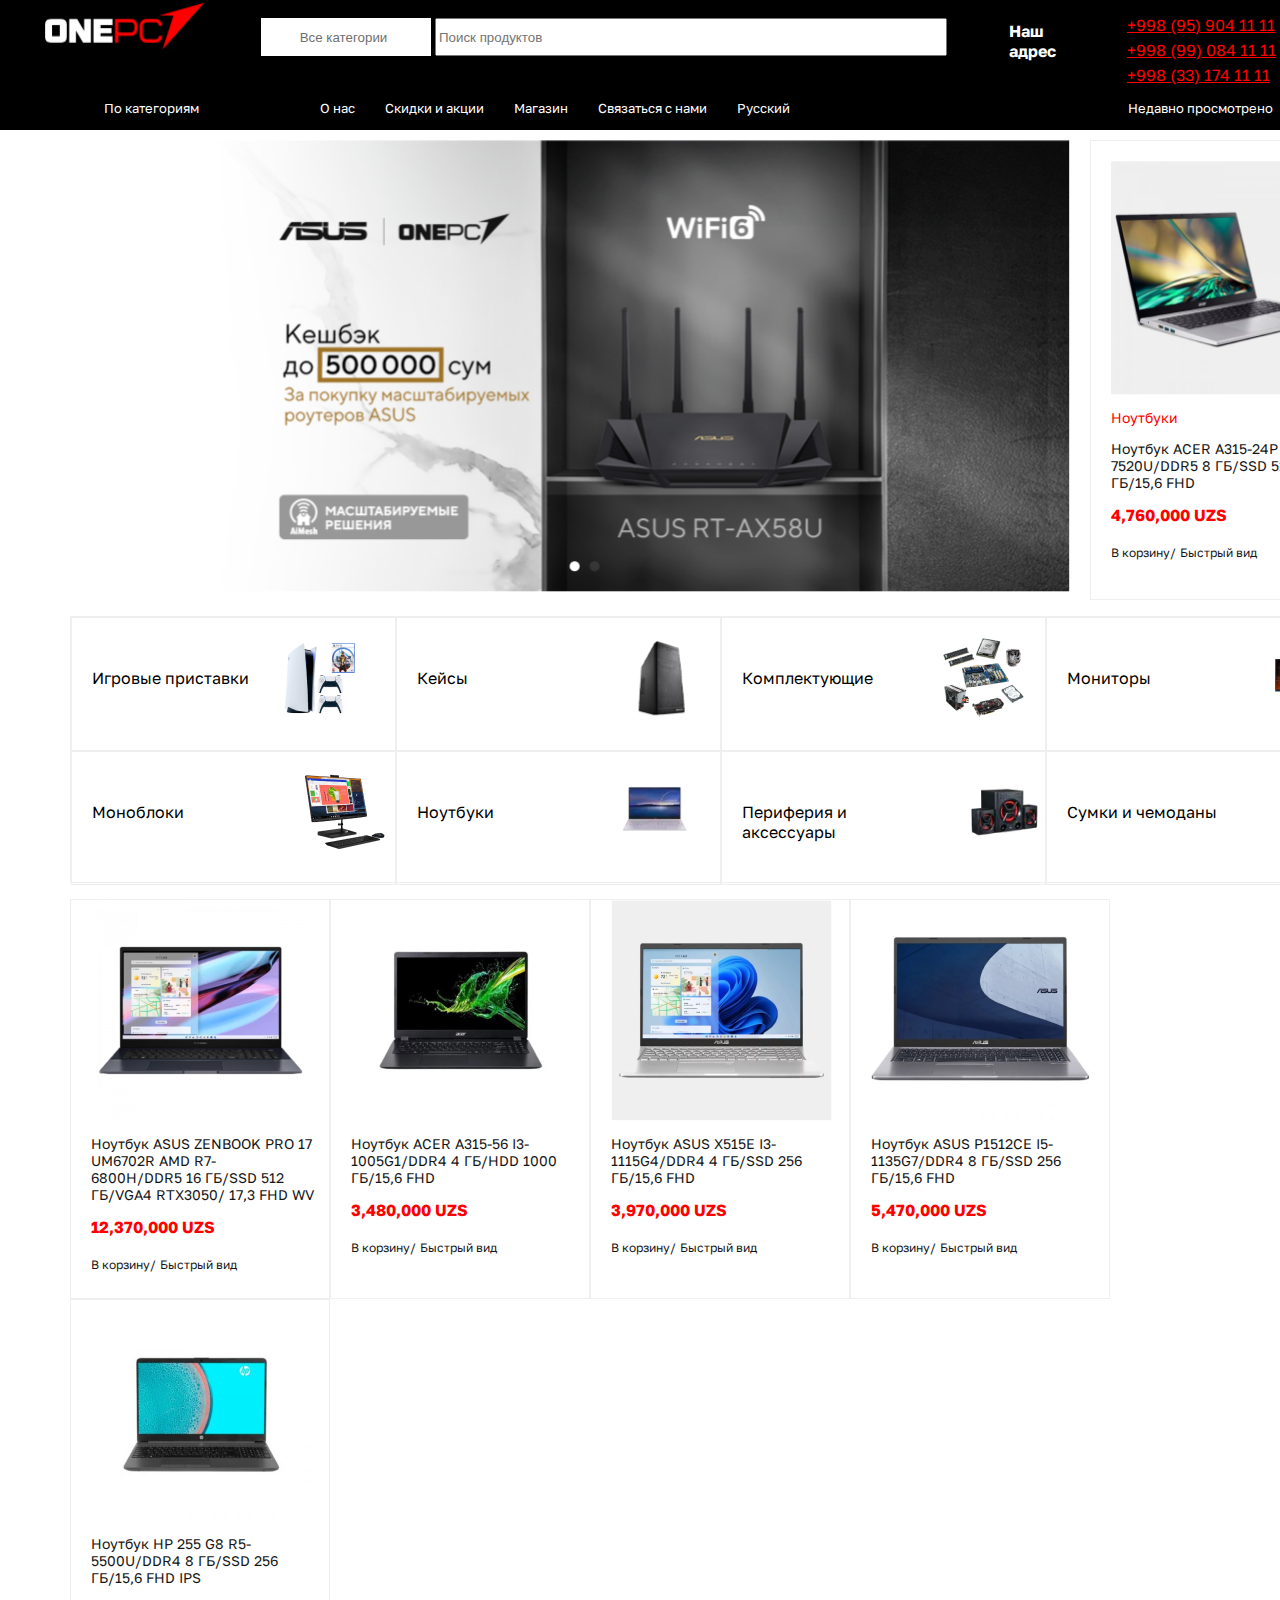
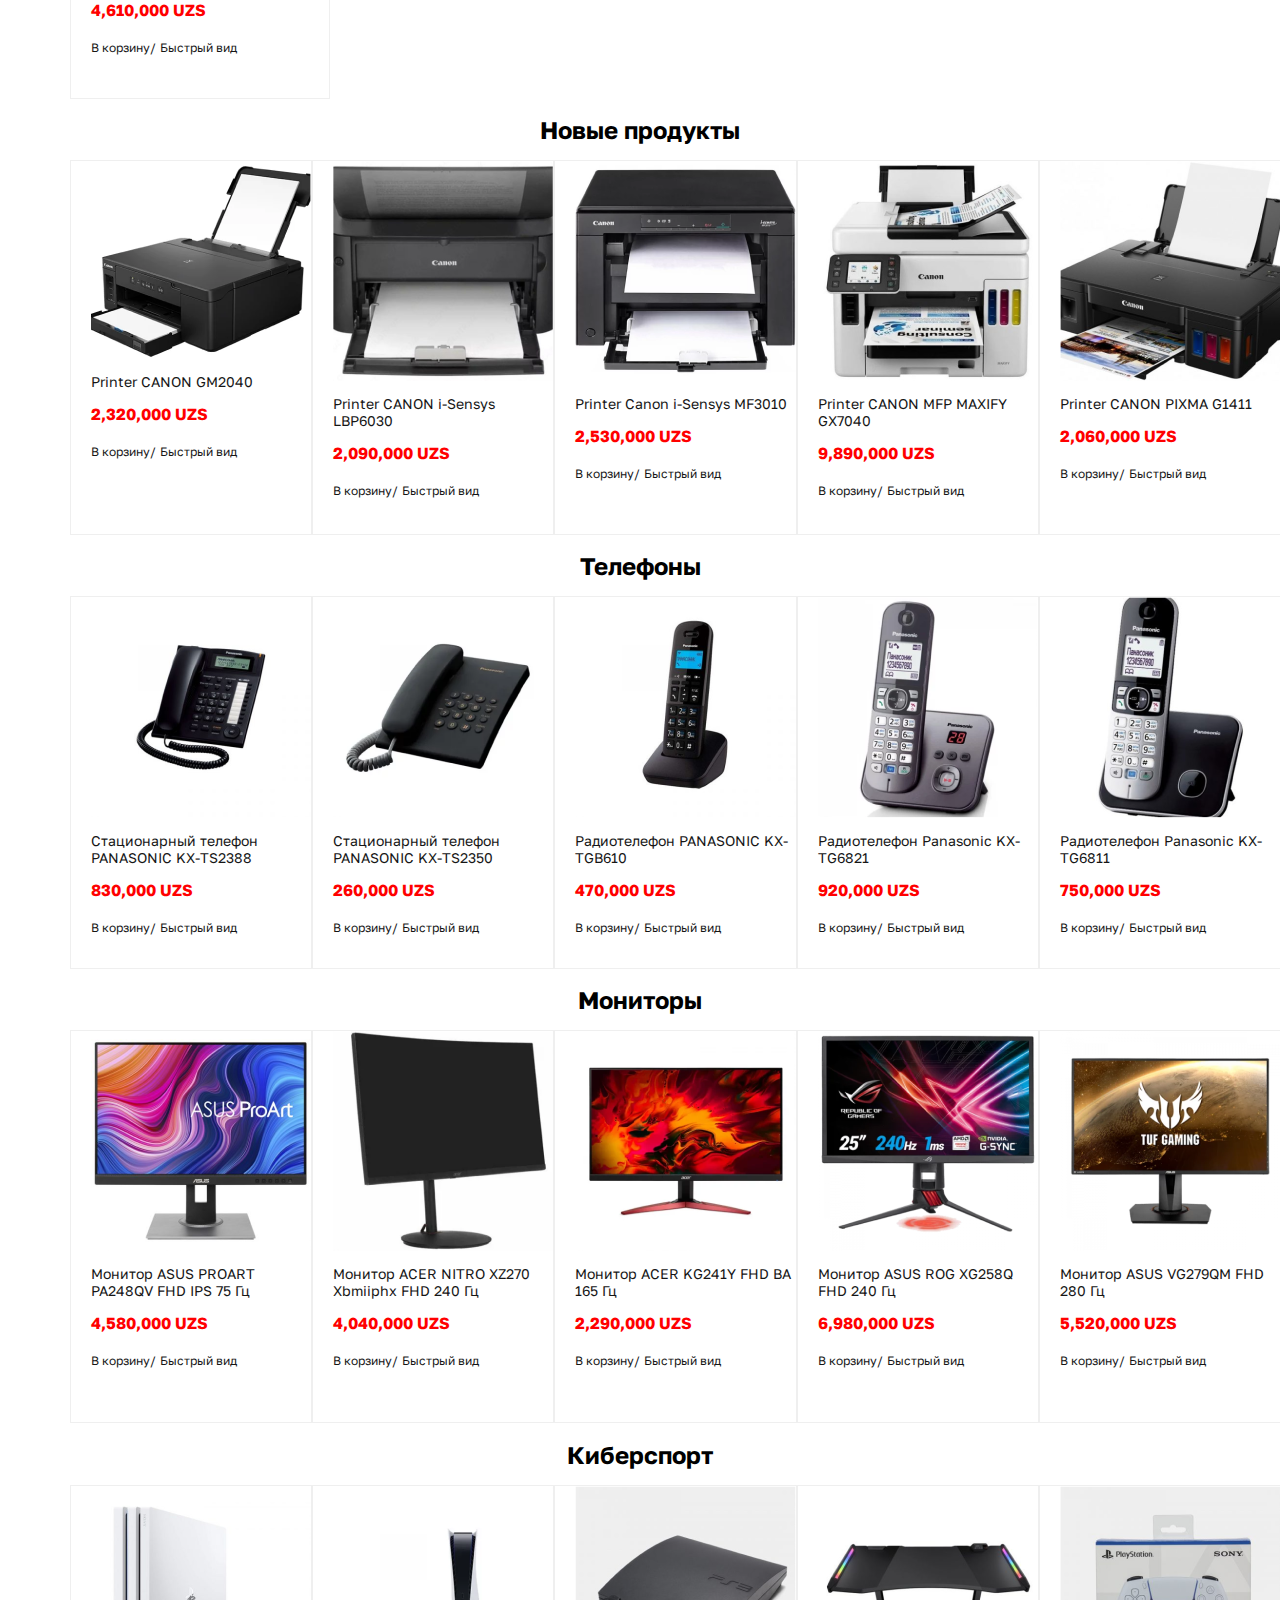
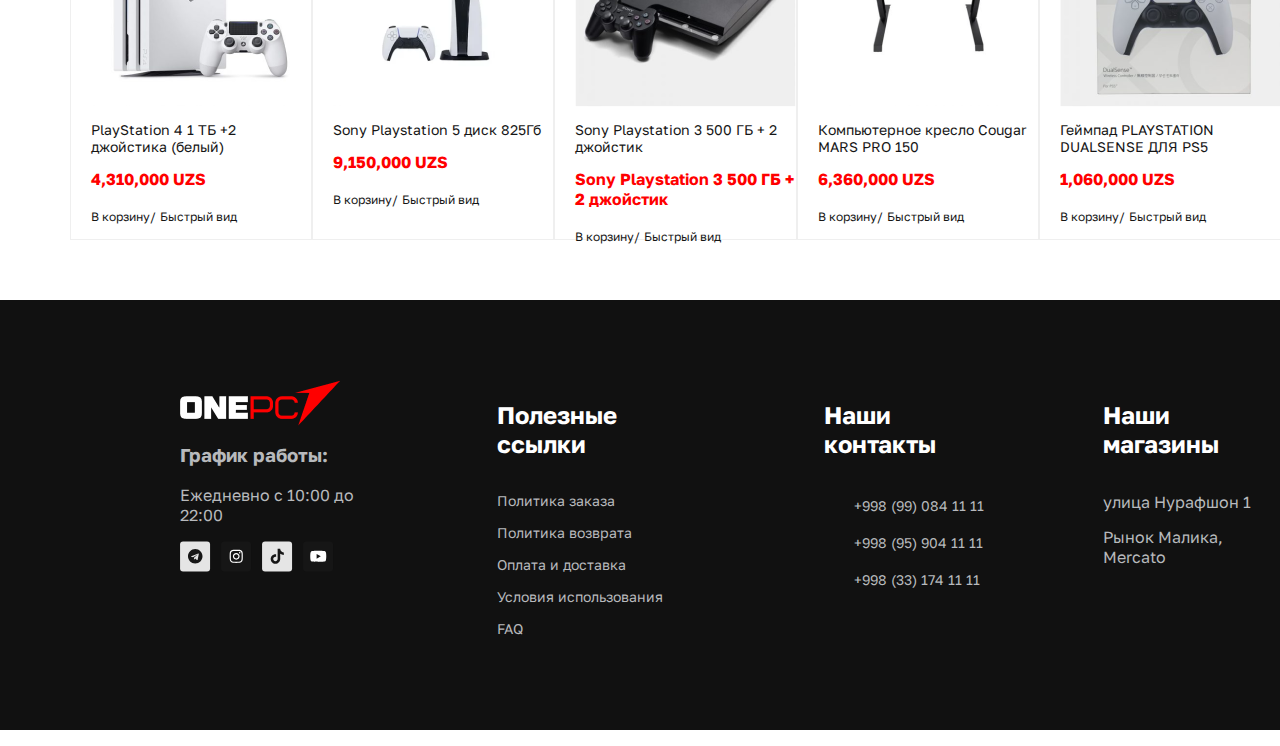
<file: index.html>
<!DOCTYPE html>
<html lang="en">
<head>
  <meta charset="UTF-8">
  <meta name="viewport" content="width=device-width, initial-scale=1.0">
  <title>OnePc</title>
  <link rel="stylesheet" href="https://cdnjs.cloudflare.com/ajax/libs/font-awesome/6.6.0/css/all.min.css" integrity="sha512-Kc323vGBEqzTmouAECnVceyQqyqdsSiqLQISBL29aUW4U/M7pSPA/gEUZQqv1cwx4OnYxTxve5UMg5GT6L4JJg==" crossorigin="anonymous" referrerpolicy="no-referrer">
  <link rel="preconnect" href="https://fonts.googleapis.com">
  <link rel="preconnect" href="https://fonts.gstatic.com" crossorigin>
  <link href="https://fonts.googleapis.com/css2?family=Golos+Text:wght@400..900&family=Inter:ital,opsz,wght@0,14..32,100..900;1,14..32,100..900&family=Poppins:ital,wght@0,100;0,200;0,300;0,400;0,500;0,600;0,700;0,800;0,900;1,100;1,200;1,300;1,400;1,500;1,600;1,700;1,800;1,900&display=swap" rel="stylesheet">
  <link rel="stylesheet" href="./main.css">
</head>
<body>
  <!-- start header -->
  <header class="header-site">
    <nav class="parent">
      <div class="navbar">
        <img src="./images/onepclogo.png" alt="" class="navbar-logo">
        <form action="">
          <button class="navbar-button">Все категории
            <i class="fa-solid fa-chevron-down"></i>
          </button>
          <input type="text" class="navbar-input" placeholder="Поиск продуктов">
          <i class="fa-solid fa-magnifying-glass"></i>
        </form>
        
        <div class="location">
          <i class="fa-solid fa-location-dot fa-2x"></i>
          <h4 class="navbar-h4">Наш  <br>
            адрес</h4>
          </div>
          <i class="fa-solid fa-phone-volume fa-2x"></i>
          <div class="tel-navbar">
            <a href="tel: +998339041111" class="tellll">+998 (95) 904 11 11</a>
            <a href="tel: +998330841111" class="telll">+998 (99) 084 11 11</a>
            <a href="tel: +998331741111" class="telll">+998 (33) 174 11 11</a>
          </div>
        </div>
        <div class="navbar-tu">
          <i class="fa-solid fa-bars"></i>
          <a href="" class="link-navbar-tu-on">По категориям</a>
          <a href="" class="link-navbar-tu-tu">О нас</a>
          <a href="./magazin.html" class="link-navbar-tu">Скидки и акции</a>
          <a href="./skidka.html" class="link-navbar-tu">Магазин</a>
          <a href="./boglansh.html" class="link-navbar-tu">Связаться с нами</a>
          <a href="" class="link-navbar-tu">Русский</a>
          <i class="fa-solid fa-chevron-down"></i>
          <a href="" class="link-navbar-tu-thri">Недавно просмотрено </a>
          <i class="fa-solid fa-chevron-down"></i>
        </div>
        
        <div class="boxx">
          <div class="gg">
            <img src="./images/rs-module-wrap.png" alt="" class="main-img">
          </div>
          <div class="nav-box">
            <img src="./images/laptoop.png" alt="" class="nav-img">
            <h3 class="laptoop-name">Ноутбуки</h3>
            <p class="information">Ноутбук ACER A315-24P AMD R5-
              7520U/DDR5 8 ГБ/SSD 512
              ГБ/15,6 FHD</p>
              <p class="money">4,760,000 UZS</p>
              <a href="" class="linkkk">В корзину/</a>
              <a href="" class="linkkkk">Быстрый вид</a>
            </div>
          </div>
        </nav>
      </header>
      <!-- end header -->
      
<!-- start main -->
 <main class="main-site">
        <section class="wreapper">
        </ul>
          <ul class="main-ul">
            <li class="child">
              <div class="top-top">
                <a href="./plisteshn.html" class="link-main">Игровые приставки</a>
                <a href="./plisteshn.html" class="link-img-main">
                  <img src="./images/plistesh.png" alt="" class="immg-main">
                </a>
              </div>
            </li>
            
            <li class="child">
              <div class="top-top">
                <a href="./keys.html" class="link-main">Кейсы</a>
                <a href="./keys.html" class="link-img-main">
                  <img src="./images/Link → keys.png.png" alt="" class="immg-main-keys">
                </a>
              </div>
            </li>
            
            
            <li class="child">
              <div class="top-top">
                <a href="./kamplek.html" class="link-main">Комплектующие</a>
                <a href="./kamplek.html" class="link-img-main">
                  <img src="./images/Link → 35106.png.png" alt="" class="immg-main-tu">
                </a>
              </div>
            </li>
            
            
            
            <li class="child">
              <div class="top-top">
                <a href="./manitor.html" class="link-main">Мониторы</a>
                <a href="./manitor.html" class="link-img-main">
                  <img src="./images/Link → monit.png.png"alt="" class="immg-main-thri">
                </a>
              </div>
            </li>
            
            <li class="child">
              <div class="top-top">
                <a href="./monoblok.html" class="link-main">Моноблоки</a>
                <a href="./monoblok.html" class="link-img-main">
                  <img src="./images/Link → mono.png.png" alt="" class="immg-main-thri">
                </a>
              </div>
            </li>
            
            <li class="child">
              <div class="top-top">
                <a href="./book.html" class="link-main">Ноутбуки</a>
                <a href="./book.html" class="link-img-main">
                  <img src="./images/Link → noutbuk.png.png" alt="" class="immg-main-thri">
                </a>
              </div>
            </li>
            
            
            <li class="child">
              <div class="top-top">
                <a href="./aksesuar.html" class="link-main">Периферия и
                  аксессуары</a>
                  <a href="./aksesuar.html" class="link-img-main">
                    <img src="./images/Link → audio.png.png" alt="" class="immg-main">
                  </a>
                </div>
              </li>
              
              <li class="child">
                <div class="top-top">
                  <a href="./sumka.html" class="link-main">Сумки и чемоданы</a>
                  <a href="./sumka.html" class="link-img-main">
                    <img src="./images/Link → Sumka.png.png" alt="" class="immg-main-tu">
                  </a>
                </div>
              </li>
            </ul>
            
            <ul class="notebok">
              <li class="brand">
                <img src="./images/Link → Figure → zen1-450x450.webp.png" alt="" class="main-img-laptop">
                <p class="information">Ноутбук ASUS ZENBOOK PRO
                  17 UM6702R AMD R7- <br>
                  6800H/DDR5 16 ГБ/SSD 512
                  ГБ/VGA4 RTX3050/ 17,3 FHD
                  WV</p>
                  <p class="money">12,370,000 UZS</p>
                  <a href="" class="linkkk">В корзину/</a>
                  <a href="" class="linkkkk">Быстрый вид</a>
                </li>
                
                <li class="brand">
                  <img src="./images/Link → Figure → 10051-450x450.webp.png" alt="" class="main-img-laptop">
                  <p class="information">Ноутбук ACER A315-56 I3-
                    1005G1/DDR4 4 ГБ/HDD 1000
                    ГБ/15,6 FHD</p>
                    <p class="money">3,480,000 UZS</p>
                    <a href="" class="linkkk">В корзину/</a>
                    <a href="" class="linkkkk">Быстрый вид</a>
                  </li>
                  
                  <li class="brand">
                    <img src="./images/Link → Figure → x51-450x450.webp.png" alt="" class="main-img-laptop">
                    <p class="information">Ноутбук ASUS X515E I3-
                      1115G4/DDR4 4 ГБ/SSD 256
                      ГБ/15,6 FHD</p>
                      <p class="money">3,970,000 UZS</p>
                      <a href="" class="linkkk">В корзину/</a>
                      <a href="" class="linkkkk">Быстрый вид</a>
                    </li>
                    
                    <li class="brand">
                      <img src="./images/Link → Figure → asssus-450x450.jpeg.png" alt="" class="main-img-laptop">
                      <p class="information">Ноутбук ASUS P1512CE I5-
                        1135G7/DDR4 8 ГБ/SSD 256
                        ГБ/15,6 FHD</p>
                        <p class="money">5,470,000 UZS</p>
                        <a href="" class="linkkk">В корзину/</a>
                        <a href="" class="linkkkk">Быстрый вид</a>
                      </li>
                      
                      <li class="brand">
                        <img src="./images/Link → Figure → hpp1-1-450x450.jpg.png" alt="" class="main-img-laptop">
                        <p class="information">Ноутбук HP 255 G8 R5-
                          5500U/DDR4 8 ГБ/SSD 256
                          ГБ/15,6 FHD IPS</p>
                          <p class="money">4,610,000 UZS</p>
                          <a href="" class="linkkk">В корзину/</a>
                          <a href="" class="linkkkk">Быстрый вид</a>
                        </li>
                      </ul>
                      
                      <h1 class="yangi">Новые продукты</h1>
                      
                      <ul class="print">
                        <li class="printer">
                          <img src="./images/Link → Figure → acecc370-715b-4ea6-a051-ef0e70ff7cc0-450x404.png.png" alt="" class="main-img-laptop">
                          <p class="information">Printer CANON GM2040</p>
                          <p class="money">2,320,000 UZS</p>
                          <a href="" class="linkkk">В корзину/</a>
                          <a href="" class="linkkkk">Быстрый вид</a>
                        </li>
                        
                        <li class="printer">
                          <img src="./images/Link → Figure → e4ada0ab0f139ee5a23ed5ebc7d07b7c99c5a4af5d83c0dc74a3d86fb93e7dc0_zjmwqc_640l-450x450.jpg.png" alt="" class="main-img-laptop">
                          <p class="information">Printer CANON i-Sensys
                            LBP6030</p>
                            <p class="money">2,090,000 UZS</p>
                            <a href="" class="linkkk">В корзину/</a>
                            <a href="" class="linkkkk">Быстрый вид</a>
                          </li>
                          
                          <li class="printer">
                            <img src="./images/Link → Figure → 5e15bc6a702db.jpg-450x450.webp.png" alt="" class="main-img-laptop">
                            <p class="information">Printer Canon i-Sensys MF3010</p>
                            <p class="money">2,530,000 UZS</p>
                            <a href="" class="linkkk">В корзину/</a>
                            <a href="" class="linkkkk">Быстрый вид</a>
                          </li>
                          
                          <li class="printer">
                            <img src="./images/Link → Figure → orig__2__pf9p-on-450x450.jpg.png" alt="" class="main-img-laptop">
                            <p class="information">Printer CANON MFP MAXIFY
                              GX7040</p>
                              <p class="money">9,890,000 UZS</p>
                              <a href="" class="linkkk">В корзину/</a>
                              <a href="" class="linkkkk">Быстрый вид</a>
                            </li>
                            
                            <li class="printer">
                              <img src="./images/Link → Figure → 532655542-printer-canon-pixma-g1411-840x560-1-450x450.jpg.png" alt="" class="main-img-laptop">
                              <p class="information">Printer CANON PIXMA G1411</p>
                              <p class="money">2,060,000 UZS</p>
                              <a href="" class="linkkk">В корзину/</a>
                              <a href="" class="linkkkk">Быстрый вид</a>
                            </li>
                          </ul>
                          
                          
                          <h1 class="yangi">Телефоны</h1>
                          
                          <ul class="tel">
                            <li class="telfon">
                              <img src="./images/Link → Figure → 23882-450x450.jpg.png" alt="" class="main-img-laptop">
                              <p class="information">Стационарный телефон
                                PANASONIC KX-TS2388</p>
                                <p class="money">830,000 UZS</p>
                                <a href="" class="linkkk">В корзину/</a>
                                <a href="" class="linkkkk">Быстрый вид</a>
                              </li>
                              
                              <li class="telfon">
                                <img src="./images/Link → Figure → 74411-450x450.webp.png" alt="" class="main-img-laptop">
                                <p class="information">Стационарный телефон
                                  PANASONIC KX-TS2350</p>
                                  <p class="money">260,000 UZS</p>
                                  <a href="" class="linkkk">В корзину/</a>
                                  <a href="" class="linkkkk">Быстрый вид</a>
                                </li>
                                
                                <li class="telfon">
                                  <img src="./images/Link → Figure → aaa-450x450.jpg.png" alt="" class="main-img-laptop">
                                  <p class="information">Радиотелефон PANASONIC KX-
                                    TGB610</p>
                                    <p class="money">470,000 UZS</p>
                                    <a href="" class="linkkk">В корзину/</a>
                                    <a href="" class="linkkkk">Быстрый вид</a>
                                  </li>
                                  
                                  <li class="telfon">
                                    <img src="./images/Link → Figure → 68211-450x450.webp.png" alt="" class="main-img-laptop">
                                    <p class="information">Радиотелефон Panasonic KX-
                                      TG6821</p>
                                      <p class="money">920,000 UZS</p>
                                      <a href="" class="linkkk">В корзину/</a>
                                      <a href="" class="linkkkk">Быстрый вид</a>
                                    </li>
                                    
                                    <li class="telfon">
                                      <img src="./images/Link → Figure → 68111-450x450.jpg.png" alt="" class="main-img-laptop">
                                      <p class="information">Радиотелефон Panasonic KX-
                                        TG6811</p>
                                        <p class="money">750,000 UZS</p>
                                        <a href="" class="linkkk">В корзину/</a>
                                        <a href="" class="linkkkk">Быстрый вид</a>
                                      </li>
                                    </ul>

                                    <h1 class="yangi">Мониторы</h1>
                                    
                                    <ul class="mani">
                                      <li class="manitor">
                                        <img src="./images/Link → Figure → proart1-450x450.jpg.png" alt="" class="main-img-laptop">
                                        <p class="information">Монитор ASUS PROART
                                          PA248QV FHD IPS 75 Гц</p>
                                          <p class="money">4,580,000 UZS</p>
                                          <a href="" class="linkkk">В корзину/</a>
                                          <a href="" class="linkkkk">Быстрый вид</a>
                                        </li>
                                        
                                        <li class="manitor">
                                          <img src="./images/Link → Figure → acernitro2-450x450.webp.png" alt="" class="main-img-laptop">
                                          <p class="information">Монитор ACER NITRO XZ270
                                            Xbmiiphx FHD 240 Гц</p>
                                            <p class="money">4,040,000 UZS</p>
                                            <a href="" class="linkkk">В корзину/</a>
                                            <a href="" class="linkkkk">Быстрый вид</a>
                                          </li>
                                          
                                          
                                          <li class="manitor">
                                            <img src="./images/Link → Figure → nitro1-450x450.webp.png" alt="" class="main-img-laptop">
                                            <p class="information">Монитор ACER KG241Y FHD ВА
                                              165 Гц</p>
                                              <p class="money">2,290,000 UZS</p>
                                              <a href="" class="linkkk">В корзину/</a>
                                              <a href="" class="linkkkk">Быстрый вид</a>
                                            </li>
                                            
                                            <li class="manitor">
                                              <img src="./images/Link → Figure → f251-450x450.webp.png" alt="" class="main-img-laptop">
                                              <p class="information">Монитор ASUS ROG XG258Q
                                                FHD 240 Гц</p>
                                                <p class="money">6,980,000 UZS</p>
                                                <a href="" class="linkkk">В корзину/</a>
                                                <a href="" class="linkkkk">Быстрый вид</a>
                                              </li>
                                              
                                              <li class="manitor">
                                                <img src="./images/Link → Figure → asustuf1-450x450.webp.png" alt="" class="main-img-laptop">
                                                <p class="information">Монитор ASUS VG279QM FHD
                                                  280 Гц</p>
                                                  <p class="money">5,520,000 UZS</p>
                                                  <a href="" class="linkkk">В корзину/</a>
                                                  <a href="" class="linkkkk">Быстрый вид</a>
                                                </li>
                                              </ul>



                                              <h1 class="yangi">Киберспорт</h1>


  <ul class="ples">
    
    <li class="plestation">
      <img src="./images/plis1.png" alt="" class="main-img-laptop">
      <p class="information">PlayStation 4 1 ТБ +2
        джойстика (белый)</p>
        <p class="money">4,310,000 UZS</p>
        <a href="" class="linkkk">В корзину/</a>
        <a href="" class="linkkkk">Быстрый вид</a>
  </li>

  <li class="plestation">
    <img src="./images/plis2.png" alt="" class="main-img-laptop">
    <p class="information">Sony Playstation 5 диск 825Гб</p>
      <p class="money">9,150,000 UZS</p>
      <a href="" class="linkkk">В корзину/</a>
      <a href="" class="linkkkk">Быстрый вид</a>
</li>


<li class="plestation">
  <img src="./images/plis3.png" alt="" class="main-img-laptop">
  <p class="information">Sony Playstation 3 500 ГБ + 2
    джойстик</p>
    <p class="money">Sony Playstation 3 500 ГБ + 2
      джойстик</p>
    <a href="" class="linkkk">В корзину/</a>
    <a href="" class="linkkkk">Быстрый вид</a>
</li>

<li class="plestation">
  <img src="./images/plis4.png" alt="" class="main-img-laptop">
  <p class="information">Компьютерное кресло Cougar
    MARS PRO 150</p>
    <p class="money">6,360,000 UZS</p>
    <a href="" class="linkkk">В корзину/</a>
    <a href="" class="linkkkk">Быстрый вид</a>
</li>

<li class="plestation">
  <img src="./images/plis5.png" alt="" class="main-img-laptop">
  <p class="information">Геймпад PLAYSTATION
    DUALSENSE ДЛЯ PS5</p>
    <p class="money">1,060,000 UZS</p>
    <a href="" class="linkkk">В корзину/</a>
    <a href="" class="linkkkk">Быстрый вид</a>
</li>
  </ul>

</section>
</main>
<!-- finish main -->

 <!-- start footer -->
 <footer class="footer-site">
  <ul class="ul-footer">
    <li class="li-footer">
      <img src="./images/onepclogo.png" alt="" class="footer-img">
      <h3 class="footer-p">
        График работы: 
      </h3>
      <p class="tuuuu">
        Ежедневно с 10:00 до 22:00
      </p>
      <div class="icons">
        <img src="./images/Link 4.svg" alt="" class="icooooo">
        <img src="./images/Link 3.svg" alt="" class="icooooo">
        <img src="./images/link 2.svg" alt="" class="icooooo">
        <img src="./images/Link 1.svg" alt="" class="icooooo">
      </div>
    </li>
    
    <li class="links">
      <h2 class="kkk">
        Полезные ссылки
      </h2>
      <a href="" class="footer-link">Политика заказа</a>
      <a href="" class="footer-link">Политика возврата</a>
      <a href="" class="footer-link">Оплата и доставка</a>
      <a href="" class="footer-link">Условия использования</a>
      <a href="" class="footer-link">FAQ</a>
    </li>
    
    <li class="numberr">
      <h2 class="lll">Наши контакты</h2>
      <a href="tel: +998990841111" class="nubeer">+998 (99) 084 11 11</a>
      <a href="tel: +998959041111" class="nubeer">+998 (95) 904 11 11</a>
      <a href="tel: +998331741111 " class="nubeer">+998 (33) 174 11 11</a>
    </li>
    
    <li class="mappppp">
      <h2 class="met">Наши магазины</h2>
      <a href="https://www.google.com/maps/place/Nurafshon+ko'chasi+1,+%D0%A2%D0%BEshkent,+Toshkent/@41.3411304,69.2330067,21z/data=!4m6!3m5!1s0x38ae8c795eb83a71:0xa22fa6e07720ba75!8m2!3d41.3410603!4d69.2329298!16s%2Fg%2F11rz9b35gv?entry=ttu&g_ep=EgoyMDI0MTExMy4xIKXMDSoASAFQAw%3D%3D" class="kk">улица Нурафшон 1</a>
      <a href="https://www.google.com/maps/place/41%C2%B020'17.8%22N+69%C2%B016'23.4%22E/@41.338263,69.273157,17z/data=!3m1!4b1!4m4!3m3!8m2!3d41.338263!4d69.273157?entry=ttu&g_ep=EgoyMDI0MTExMy4xIKXMDSoASAFQAw%3D%3D" class="kk">Рынок Малика, Mercato</a>
    </li>
  </ul>
</footer>
<!-- end footer -->
</body>
</html>
</file>
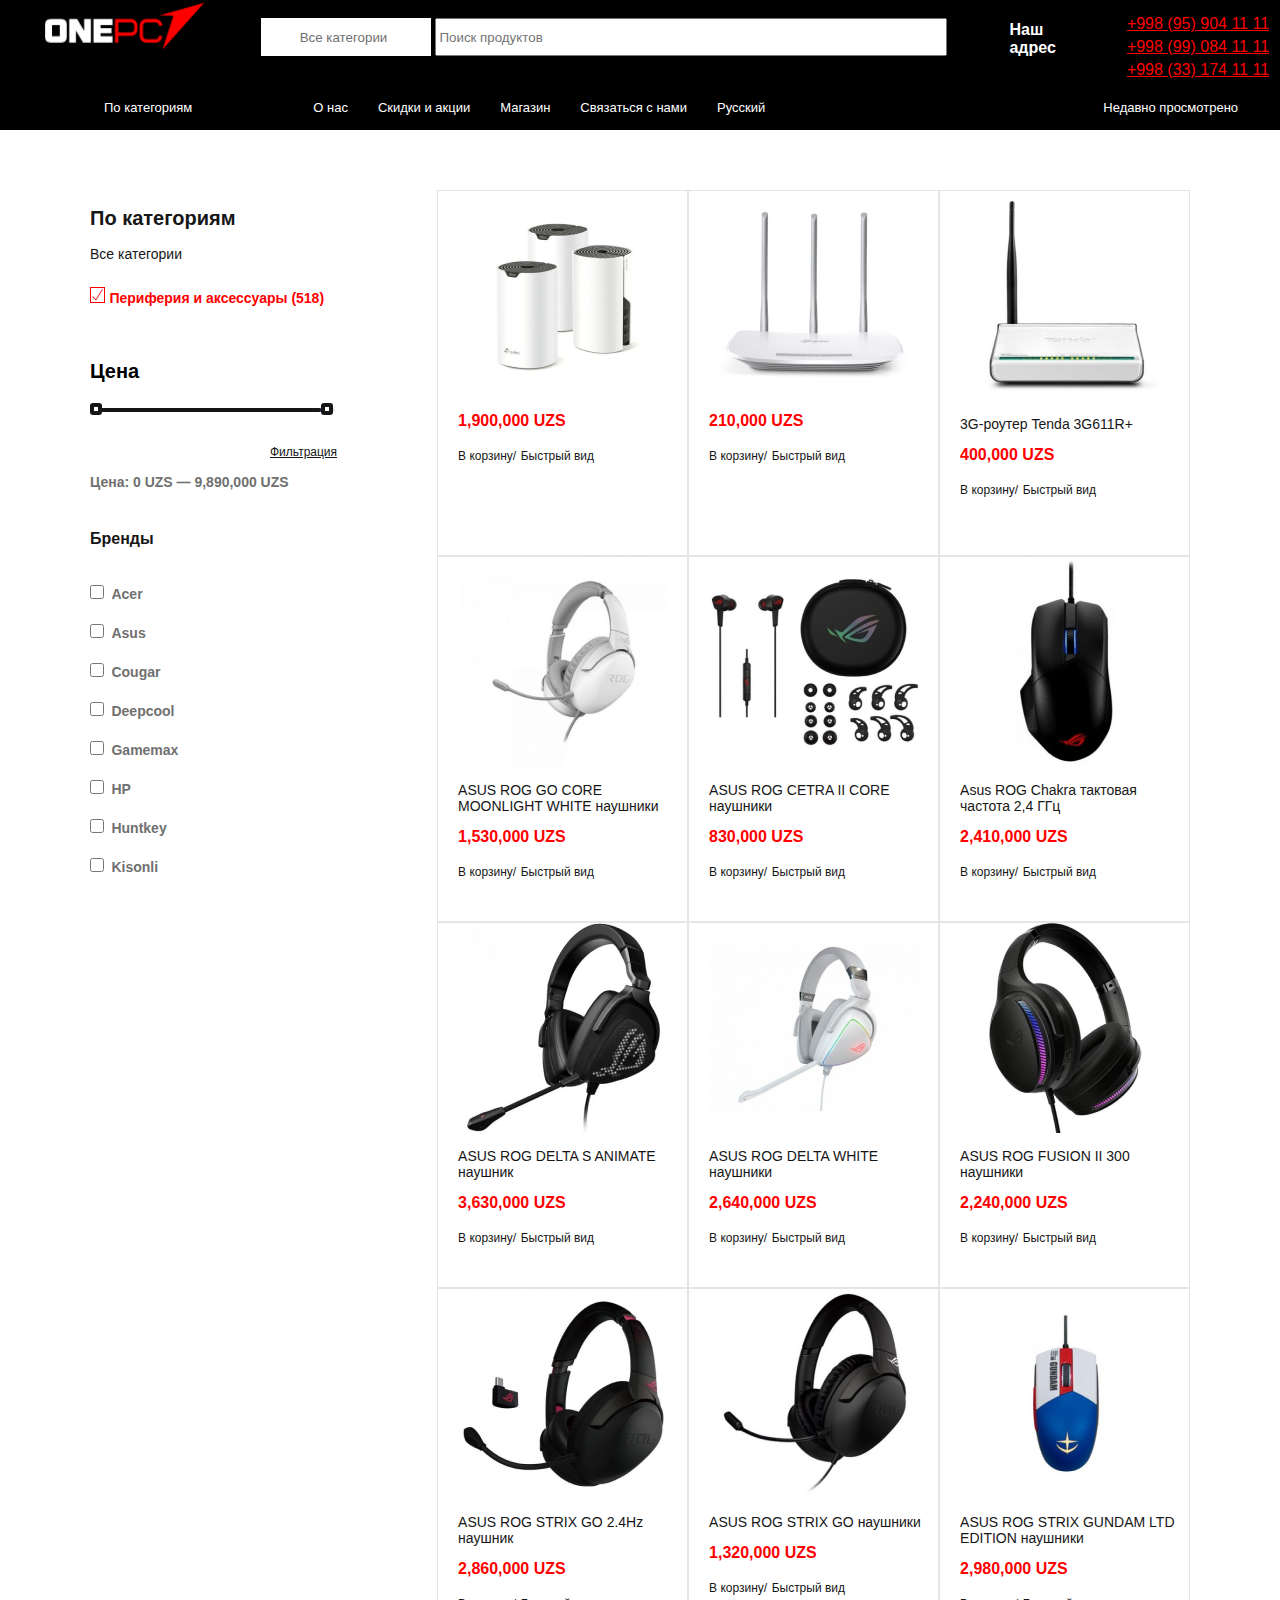
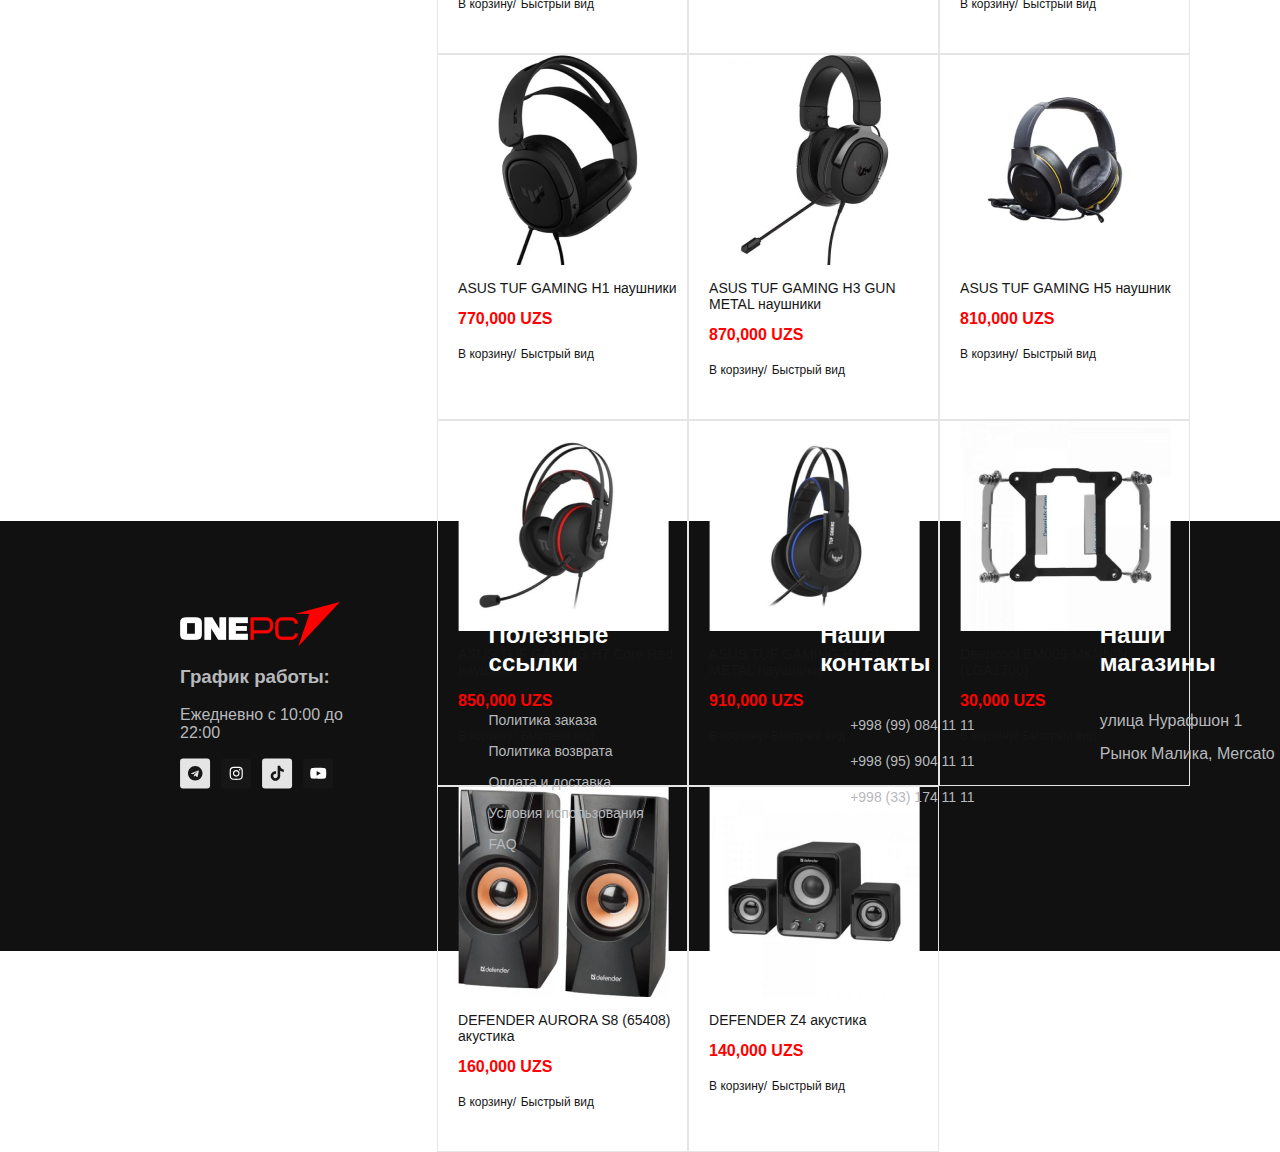
<file: aksesuar.html>
<!DOCTYPE html>
<html lang="en">
<head>
  <meta charset="UTF-8">
  <meta name="viewport" content="width=device-width, initial-scale=1.0">
  <title>AKSESUAR</title>
  <link rel="stylesheet" href="https://cdnjs.cloudflare.com/ajax/libs/font-awesome/6.6.0/css/all.min.css" integrity="sha512-Kc323vGBEqzTmouAECnVceyQqyqdsSiqLQISBL29aUW4U/M7pSPA/gEUZQqv1cwx4OnYxTxve5UMg5GT6L4JJg==" crossorigin="anonymous" referrerpolicy="no-referrer">
  <link rel="stylesheet" href="./main.css">
  <link rel="stylesheet" href="./aksesuar.css">
</head>
<body>
<!-- start header -->
<header class="header-site">
  <nav class="parent">
    <div class="navbar">
      <img src="./images/onepclogo.png" alt="" class="navbar-logo">
      <form action="">
        <button class="navbar-button">Все категории
          <i class="fa-solid fa-chevron-down"></i>
        </button>
        <input type="text" class="navbar-input" placeholder="Поиск продуктов">
        <i class="fa-solid fa-magnifying-glass"></i>
      </form>
      
      <div class="location">
        <i class="fa-solid fa-location-dot fa-2x"></i>
        <h4 class="navbar-h4">Наш  <br>
          адрес</h4>
        </div>
        <i class="fa-solid fa-phone-volume fa-2x"></i>
        <div class="tel-navbar">
          <a href="tel: +998339041111" class="tellll">+998 (95) 904 11 11</a>
          <a href="tel: +998330841111" class="telll">+998 (99) 084 11 11</a>
          <a href="tel: +998331741111" class="telll">+998 (33) 174 11 11</a>
        </div>
      </div>
      <div class="navbar-tu">
        <i class="fa-solid fa-bars"></i>
        <a href="" class="link-navbar-tu-on">По категориям</a>
        <a href="" class="link-navbar-tu-tu">О нас</a>
        <a href="./magazin.html" class="link-navbar-tu">Скидки и акции</a>
        <a href="./skidka.html" class="link-navbar-tu">Магазин</a>
        <a href="./boglansh.html" class="link-navbar-tu">Связаться с нами</a>
        <a href="" class="link-navbar-tu">Русский</a>
        <i class="fa-solid fa-chevron-down"></i>
        <a href="" class="link-navbar-tu-thri">Недавно просмотрено </a>
        <i class="fa-solid fa-chevron-down"></i>
      </div>
      
        </div>
      </nav>
    </header>
    <!-- end header -->


  <!-- mein start -->
  <main class="paren">
    <section class="jora">
      <div class="wrapper-ples">
        <div class="products-name">
          <h2 class="kategoria">По категориям</h2>
          
          <p class="vsekategori">
            <i class="fa-solid fa-bars mmm"></i>
            Все категории</p>
            <img src="./images/Icon.svg" alt="" class="tru-icon">
            <h3 class="tru-h3">Периферия и аксессуары (518)</h3>
            
            
            <h3 class="sena">Цена</h3>
            <img src="./images/Background.svg" alt="" class="lina">
            
            <a href="" class="filter">Фильтрация</a>
            
            <h3 class="moneey">Цена: 0 UZS — 9,890,000 UZS

            </h3>
            
            <h3 class="brend">Бренды</h3>
            
            <input type="checkbox" class="brandd">
            <h3 class="acer">Acer</h3>
            <br>
            <input type="checkbox" class="brandd">
            <h3 class="acer">Asus</h3>
            <br>
            <input type="checkbox" class="brandd">
            <h3 class="acer">Cougar</h3>
            <br>
            <input type="checkbox" class="brandd">
            <h3 class="acer">Deepcool</h3>
            <br>
            <input type="checkbox" class="brandd">
            <h3 class="acer">Gamemax</h3>
            <br>
            <input type="checkbox" class="brandd">
            <h3 class="acer">HP</h3>    
            <br> 
            <input type="checkbox" class="brandd">
            <h3 class="acer">Huntkey</h3>    
            <br>
            <input type="checkbox" class="brandd">
            <h3 class="acer">Kisonli</h3>    
          </div>
          
          <div class="products">
            <div class="aksesuar">
              <img src="./images/kal1.png" alt="" class="main-img-laptop">
                <p class="money">1,900,000 UZS</p>
                <a href="" class="linkkk">В корзину/</a>
                <a href="" class="linkkkk">Быстрый вид</a>
              </div>

              <div class="aksesuar">
                <img src="./images/kal2.png" alt="" class="main-img-laptop">
                  <p class="money">210,000 UZS</p>
                  <a href="" class="linkkk">В корзину/</a>
                  <a href="" class="linkkkk">Быстрый вид</a>
                </div>

                <div class="aksesuar">
                  <img src="./images/kal3.png" alt="" class="main-img-laptop">
                  <p class="information">3G-роутер Tenda 3G611R+</p>
                    <p class="money">400,000 UZS</p>
                    <a href="" class="linkkk">В корзину/</a>
                    <a href="" class="linkkkk">Быстрый вид</a>
                  </div>

                  
                <div class="aksesuar">
                  <img src="./images/kal4.png" alt="" class="main-img-laptop">
                  <p class="information">ASUS ROG GO CORE
                    MOONLIGHT WHITE наушники</p>
                    <p class="money">1,530,000 UZS</p>
                    <a href="" class="linkkk">В корзину/</a>
                    <a href="" class="linkkkk">Быстрый вид</a>
                  </div>

                  
                <div class="aksesuar">
                  <img src="./images/kal5.png" alt="" class="main-img-laptop">
                  <p class="information">ASUS ROG CETRA II CORE
                    наушники</p>
                    <p class="money">830,000 UZS</p>
                    <a href="" class="linkkk">В корзину/</a>
                    <a href="" class="linkkkk">Быстрый вид</a>
                  </div>

                  <div class="aksesuar">
                    <img src="./images/kal6.png" alt="" class="main-img-laptop">
                    <p class="information">Asus ROG Chakra тактовая
                      частота 2,4 ГГц</p>
                      <p class="money">2,410,000 UZS</p>
                      <a href="" class="linkkk">В корзину/</a>
                      <a href="" class="linkkkk">Быстрый вид</a>
                    </div>


                    <div class="aksesuar">
                      <img src="./images/kal7.png" alt="" class="main-img-laptop">
                      <p class="information">ASUS ROG DELTA S ANIMATE
                        наушник</p>
                        <p class="money">3,630,000 UZS</p>
                        <a href="" class="linkkk">В корзину/</a>
                        <a href="" class="linkkkk">Быстрый вид</a>
                      </div>

                      <div class="aksesuar">
                        <img src="./images/kal8.png" alt="" class="main-img-laptop">
                        <p class="information">ASUS ROG DELTA WHITE
                          наушники</p>
                          <p class="money">2,640,000 UZS</p>
                          <a href="" class="linkkk">В корзину/</a>
                          <a href="" class="linkkkk">Быстрый вид</a>
                        </div>

                        <div class="aksesuar">
                          <img src="./images/kal9.png" alt="" class="main-img-laptop">
                          <p class="information">ASUS ROG FUSION II 300
                            наушники</p>
                            <p class="money">2,240,000 UZS</p>
                            <a href="" class="linkkk">В корзину/</a>
                            <a href="" class="linkkkk">Быстрый вид</a>
                          </div>

                          <div class="aksesuar">
                            <img src="./images/kal10.png" alt="" class="main-img-laptop">
                            <p class="information">ASUS ROG STRIX GO 2.4Hz
                              наушник</p>
                              <p class="money">2,860,000 UZS</p>
                              <a href="" class="linkkk">В корзину/</a>
                              <a href="" class="linkkkk">Быстрый вид</a>
                            </div>

                            <div class="aksesuar">
                              <img src="./images/kal11.png" alt="" class="main-img-laptop">
                              <p class="information">ASUS ROG STRIX GO
                                наушники</p>
                                <p class="money">1,320,000 UZS</p>
                                <a href="" class="linkkk">В корзину/</a>
                                <a href="" class="linkkkk">Быстрый вид</a>
                              </div>

                              <div class="aksesuar">
                                <img src="./images/kal12.png" alt="" class="main-img-laptop">
                                <p class="information">ASUS ROG STRIX GUNDAM LTD
                                  EDITION наушники</p>
                                  <p class="money">2,980,000 UZS</p>
                                  <a href="" class="linkkk">В корзину/</a>
                                  <a href="" class="linkkkk">Быстрый вид</a>
                                </div>

                                <div class="aksesuar">
                                  <img src="./images/kal13.png" alt="" class="main-img-laptop">
                                  <p class="information">ASUS TUF GAMING H1
                                    наушники</p>
                                    <p class="money">770,000 UZS</p>
                                    <a href="" class="linkkk">В корзину/</a>
                                    <a href="" class="linkkkk">Быстрый вид</a>
                                  </div>

                                  <div class="aksesuar">
                                    <img src="./images/kal14.png" alt="" class="main-img-laptop">
                                    <p class="information">ASUS TUF GAMING H3 GUN
                                      METAL наушники</p>
                                      <p class="money">870,000 UZS</p>
                                      <a href="" class="linkkk">В корзину/</a>
                                      <a href="" class="linkkkk">Быстрый вид</a>
                                    </div>

                                    <div class="aksesuar">
                                      <img src="./images/kal15.png" alt="" class="main-img-laptop">
                                      <p class="information">ASUS TUF GAMING H5
                                        наушник</p>
                                        <p class="money">810,000 UZS</p>
                                        <a href="" class="linkkk">В корзину/</a>
                                        <a href="" class="linkkkk">Быстрый вид</a>
                                      </div>

                                      <div class="aksesuar">
                                        <img src="./images/kal16.png" alt="" class="main-img-laptop">
                                        <p class="information">ASUS TUF GAMING H7 Core
                                          Red наушник</p>
                                          <p class="money">850,000 UZS</p>
                                          <a href="" class="linkkk">В корзину/</a>
                                          <a href="" class="linkkkk">Быстрый вид</a>
                                        </div>

                                        <div class="aksesuar">
                                          <img src="./images/kal17.png" alt="" class="main-img-laptop">
                                          <p class="information">ASUS TUF GAMING H7 GUN
                                            METAL наушники</p>
                                            <p class="money">910,000 UZS</p>
                                            <a href="" class="linkkk">В корзину/</a>
                                            <a href="" class="linkkkk">Быстрый вид</a>
                                          </div>

                                          <div class="aksesuar">
                                            <img src="./images/kal18.png" alt="" class="main-img-laptop">
                                            <p class="information">Deepcool EM009-MKNNIN
                                              (LGA1700)</p>
                                              <p class="money">30,000 UZS</p>
                                              <a href="" class="linkkk">В корзину/</a>
                                              <a href="" class="linkkkk">Быстрый вид</a>
                                            </div>

                                            <div class="aksesuar">
                                              <img src="./images/kal19.png" alt="" class="main-img-laptop">
                                              <p class="information">DEFENDER AURORA S8
                                                (65408) акустика</p>
                                                <p class="money">160,000 UZS</p>
                                                <a href="" class="linkkk">В корзину/</a>
                                                <a href="" class="linkkkk">Быстрый вид</a>
                                              </div>

                                              <div class="aksesuar">
                                                <img src="./images/kal20.png" alt="" class="main-img-laptop">
                                                <p class="information">DEFENDER Z4 акустика</p>
                                                  <p class="money">140,000 UZS</p>
                                                  <a href="" class="linkkk">В корзину/</a>
                                                  <a href="" class="linkkkk">Быстрый вид</a>
                                                </div>
                                
</div>
</section>
</main>
 <!-- mein finish -->



  <!-- start footer -->
  <footer class="footer-site ee">
    <ul class="ul-footer">
      <li class="li-footer">
        <img src="./images/onepclogo.png" alt="" class="footer-img">
        <h3 class="footer-p">
          График работы: 
        </h3>
        <p class="tuuuu">
          Ежедневно с 10:00 до 22:00
        </p>
        <div class="icons">
          <img src="./images/Link 4.svg" alt="" class="icooooo">
          <img src="./images/Link 3.svg" alt="" class="icooooo">
          <img src="./images/link 2.svg" alt="" class="icooooo">
          <img src="./images/Link 1.svg" alt="" class="icooooo">
        </div>
      </li>
      
      <li class="links">
        <h2 class="kkk">
          Полезные ссылки
        </h2>
        <a href="" class="footer-link">Политика заказа</a>
        <a href="" class="footer-link">Политика возврата</a>
        <a href="" class="footer-link">Оплата и доставка</a>
        <a href="" class="footer-link">Условия использования</a>
        <a href="" class="footer-link">FAQ</a>
      </li>
      
      <li class="numberr">
        <h2 class="lll">Наши контакты</h2>
        <a href="tel: +998990841111" class="nubeer">+998 (99) 084 11 11</a>
        <a href="tel: +998959041111" class="nubeer">+998 (95) 904 11 11</a>
        <a href="tel: +998331741111 " class="nubeer">+998 (33) 174 11 11</a>
      </li>
      
      <li class="mappppp">
        <h2 class="met">Наши магазины</h2>
        <a href="" class="kk">улица Нурафшон 1</a>
        <a href="" class="kk">Рынок Малика, Mercato</a>
      </li>
    </ul>
  </footer>
  <!-- end footer -->
</body>
</html>
</file>
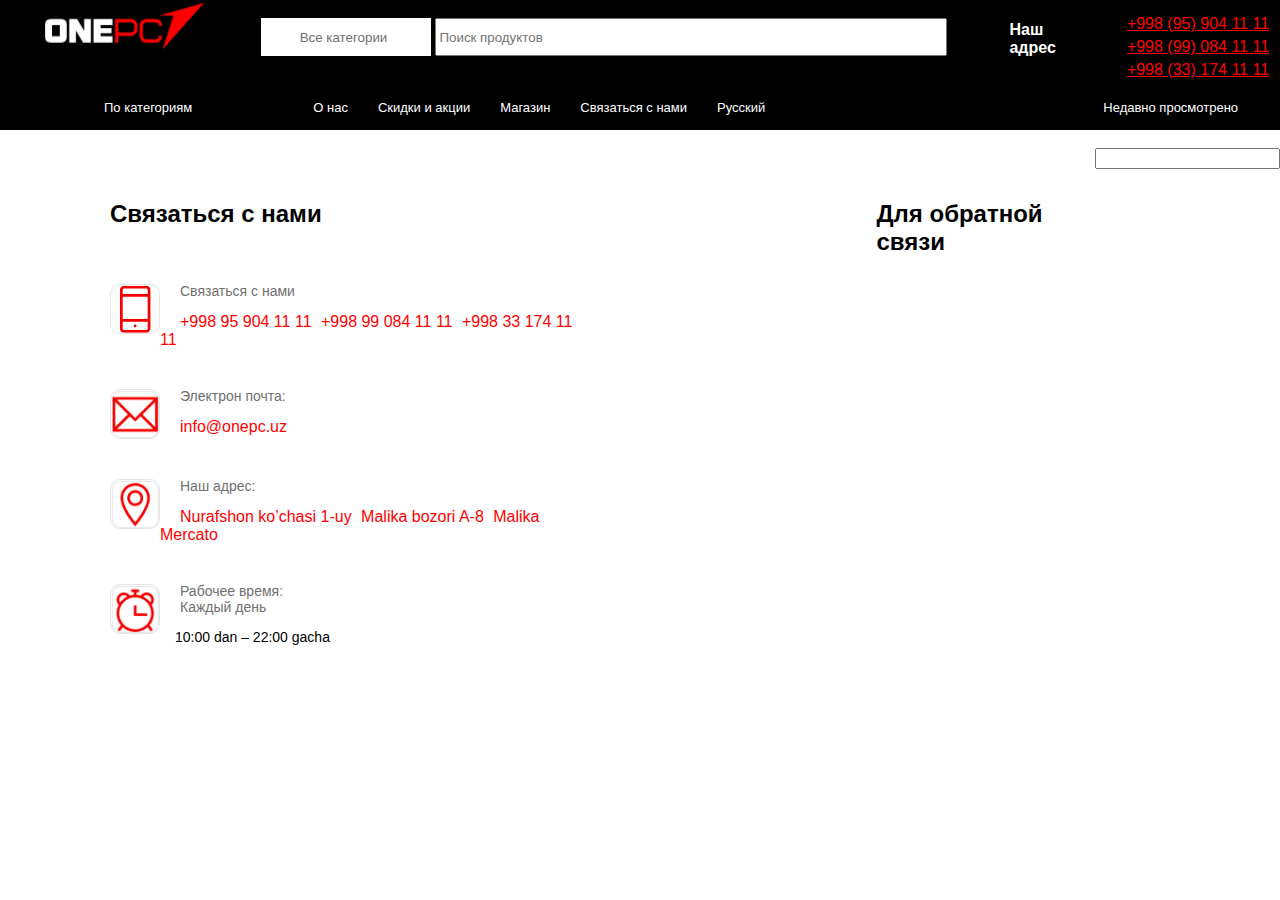
<file: boglansh.html>
<!DOCTYPE html>
<html lang="en">
<head>
  <meta charset="UTF-8">
  <meta name="viewport" content="width=device-width, initial-scale=1.0">
  <title>BOG'LANISH</title>
  <link rel="stylesheet" href="https://cdnjs.cloudflare.com/ajax/libs/font-awesome/6.6.0/css/all.min.css" integrity="sha512-Kc323vGBEqzTmouAECnVceyQqyqdsSiqLQISBL29aUW4U/M7pSPA/gEUZQqv1cwx4OnYxTxve5UMg5GT6L4JJg==" crossorigin="anonymous" referrerpolicy="no-referrer">
  <link rel="stylesheet" href="./main.css">
  <link rel="stylesheet" href="./boglansh.css">
</head>
<body>
  
  
  <!-- start header -->
  <header class="header-site">
    <nav class="parent">
      <div class="navbar">
        <img src="./images/onepclogo.png" alt="" class="navbar-logo">
        <form action="">
          <button class="navbar-button">Все категории
            <i class="fa-solid fa-chevron-down"></i>
          </button>
          <input type="text" class="navbar-input" placeholder="Поиск продуктов">
          <i class="fa-solid fa-magnifying-glass"></i>
        </form>
        
        <div class="location">
          <i class="fa-solid fa-location-dot fa-2x"></i>
          <h4 class="navbar-h4">Наш  <br>
            адрес</h4>
          </div>
          <i class="fa-solid fa-phone-volume fa-2x"></i>
          <div class="tel-navbar">
            <a href="tel: +998339041111" class="tellll">+998 (95) 904 11 11</a>
            <a href="tel: +998330841111" class="telll">+998 (99) 084 11 11</a>
            <a href="tel: +998331741111" class="telll">+998 (33) 174 11 11</a>
          </div>
        </div>
        <div class="navbar-tu">
          <i class="fa-solid fa-bars"></i>
          <a href="" class="link-navbar-tu-on">По категориям</a>
          <a href="" class="link-navbar-tu-tu">О нас</a>
          <a href="./magazin.html" class="link-navbar-tu">Скидки и акции</a>
          <a href="./skidka.html" class="link-navbar-tu">Магазин</a>
          <a href="./boglansh.html" class="link-navbar-tu">Связаться с нами</a>
          <a href="" class="link-navbar-tu">Русский</a>
          <i class="fa-solid fa-chevron-down"></i>
          <a href="" class="link-navbar-tu-thri">Недавно просмотрено </a>
          <i class="fa-solid fa-chevron-down"></i>
        </div>
        
      </div>
    </nav>
  </header>
  <!-- end header -->
  
  
  <main class="main-sitte">
    <section class="hhhh">
      <div class="wraper">
        

        <div class="booxx">
          <h1 class="bogbv">
            Cвязаться с нами
          </h1>
          <div class="tarthib">
          
            <div class="rasmm">
              <img src="./images/telfon.svg" alt="" class="rassm">
            </div>
            
            <div class="kll">
              <p class="svyaz">Cвязаться с нами</p>
              <a href="tel: +998959041111" class="noomerr">+998 95 904 11 11</a>
              <a href="tel: +998990841111" class="noomer">+998 99 084 11 11</a>
              <a href="tel: +998331741111" class="noomer">+998 33 174 11 11</a>
            </div>
            
          </div>
  
  
  
          <div class="tarthib">
            
            <div class="rasmm">
              <img src="./images/pochta.png" alt="" class="rassm">
            </div>
            
            <div class="kll">
              <p class="svyaz">Электрон почта:</p>
              <a href="" class="noomerr">info@onepc.uz</a>
            </div>
            
          </div>
  
  
          <div class="tarthib">
            
            <div class="rasmm">
              <img src="./images/lokatsa.png" alt="" class="rassm">
            </div>
            
            <div class="kll">
              <p class="svyaz">Наш адрес:</p>
              <a href="https://www.google.com/maps?q=41.325204,69.211964&ll=41.325204,69.211964&z=16" class="noomerr">Nurafshon ko’chasi 1-uy</a>
              <a href="https://www.google.com/maps?q=41.325204,69.211964&ll=41.325204,69.211964&z=16" class="noomer">Malika bozori A-8</a>
              <a href="" class="noomer">Malika Mercato</a>
            </div>
            
          </div>
         
          <div class="tarthib">
            
            <div class="rasmm">
              <img src="./images/soat.png" alt="" class="rassm">
            </div>
            
            <div class="kll">
              <p class="svyaz">Рабочее время: <br>
                Каждый день</p>
        <p class="nomerrr">10:00 dan – 22:00 gacha</p>
              
            </div>
            
          </div>
        </div>
        

      <div class="inputtt-box">
        <h1 class="dfg">Для обратной связи</h1>
      </div>
      
      <form action="" class="form-main">
        <input type="text" class="input-form">
      </form>
        </div>
    </section>
  </main>
  
</body>
</html>
</file>
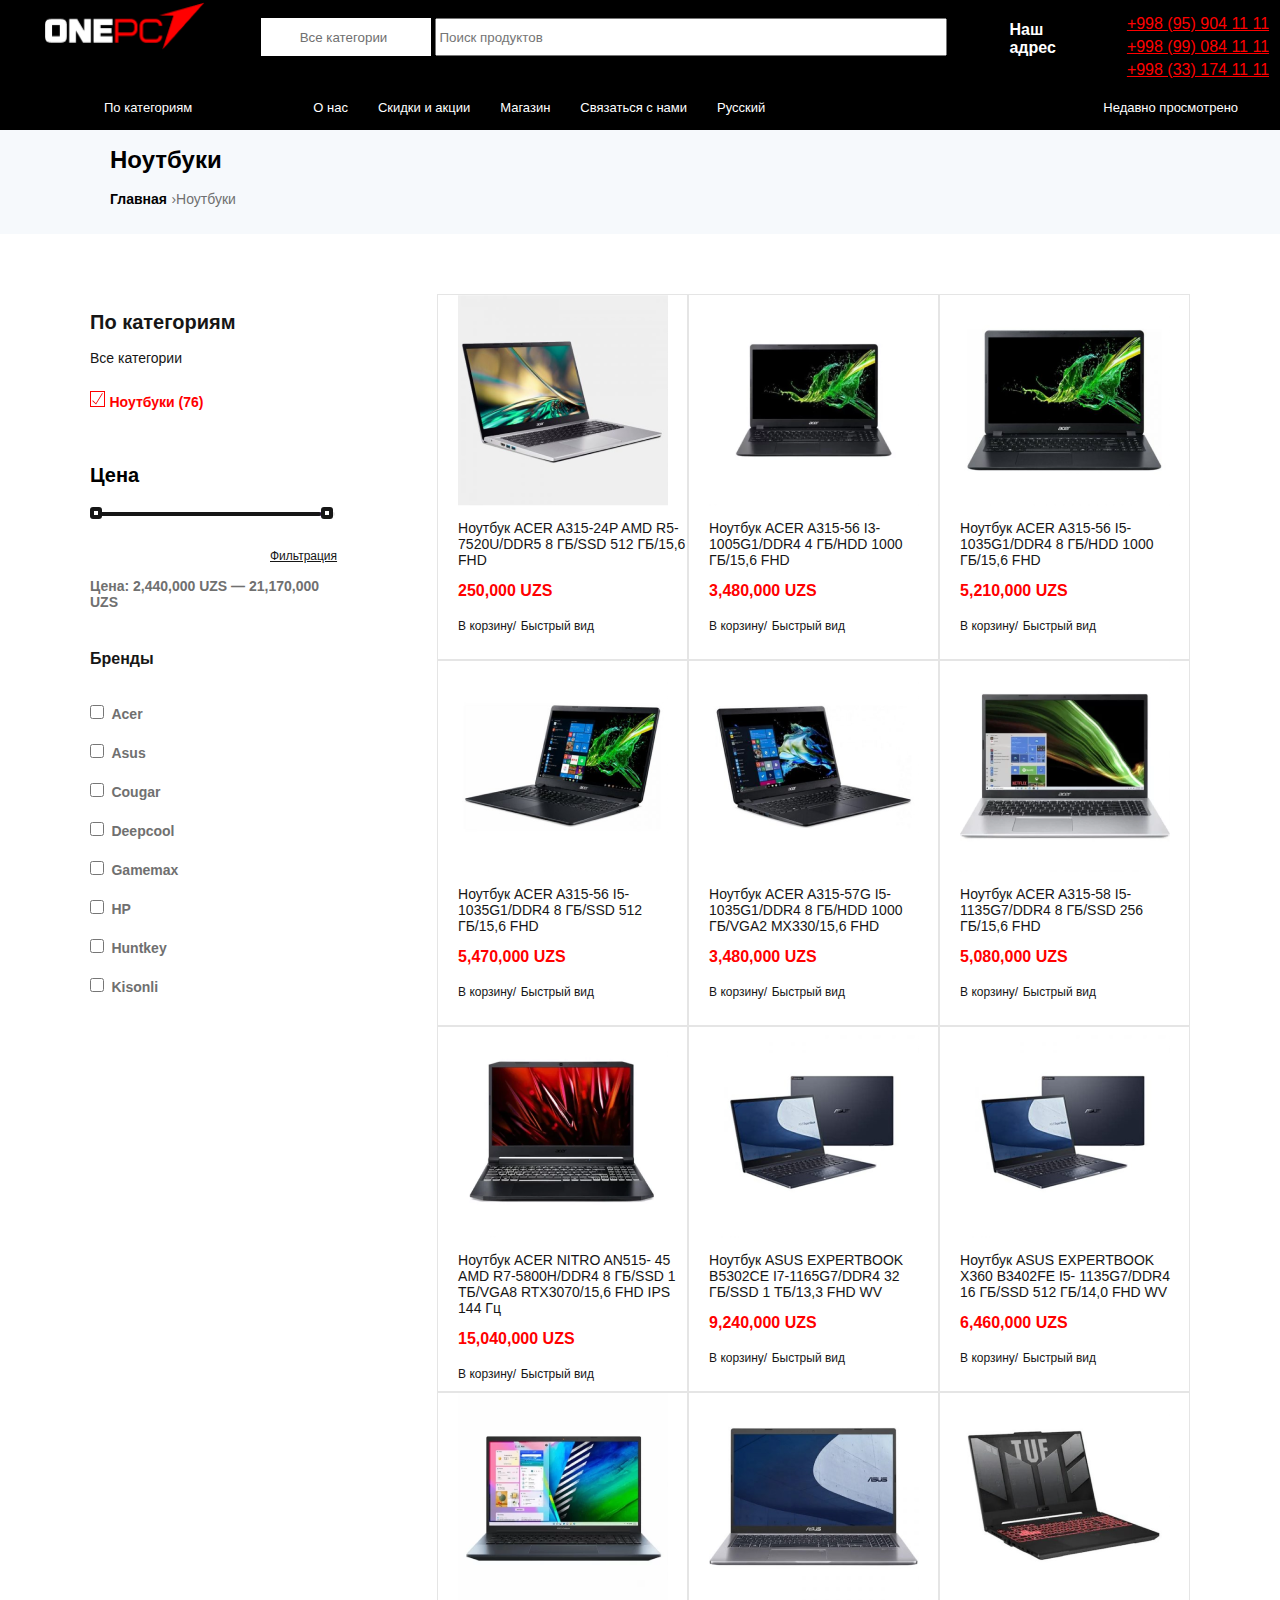
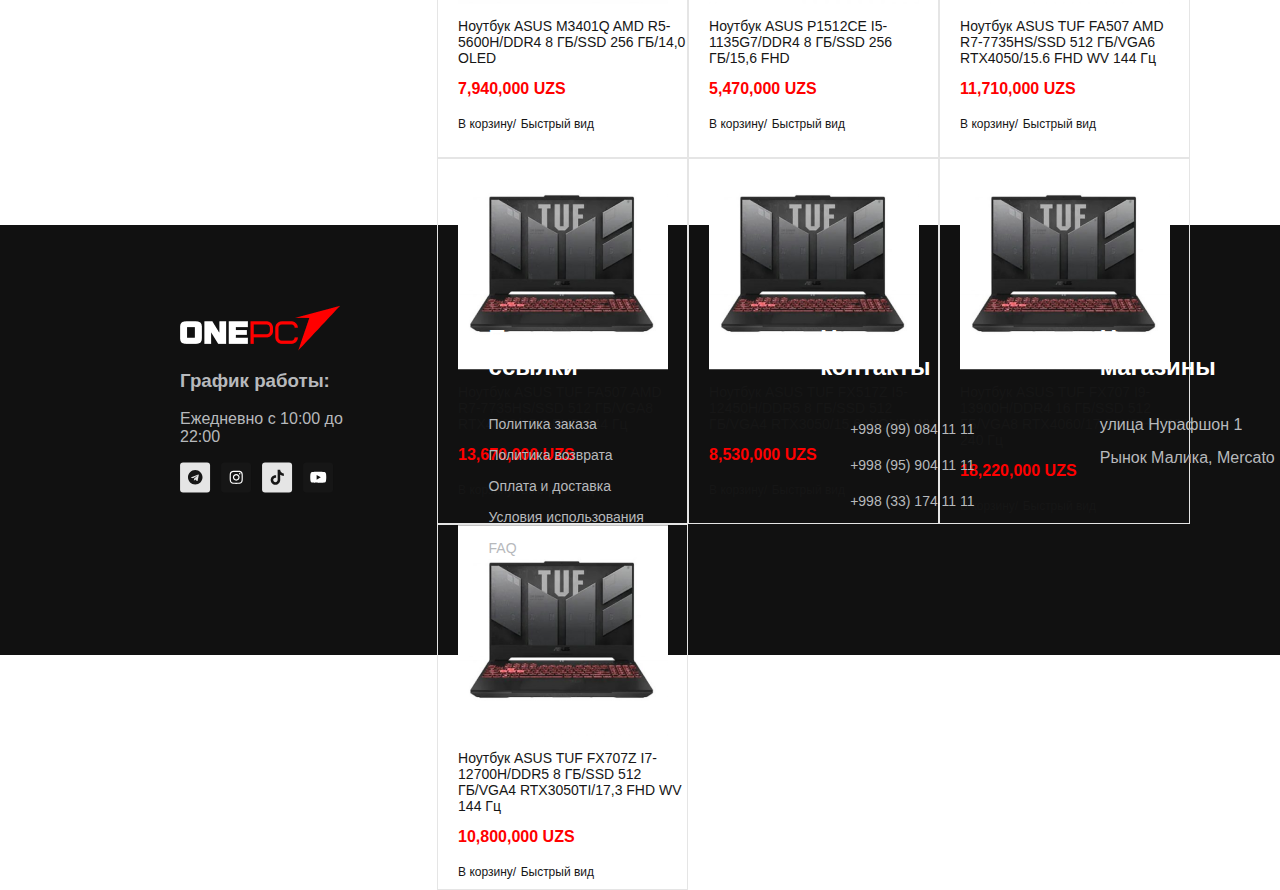
<file: book.html>
<!DOCTYPE html>
<html lang="en">
<head>
  <meta charset="UTF-8">
  <meta name="viewport" content="width=device-width, initial-scale=1.0">
  <title>NOTBOOK</title>
  <link rel="stylesheet" href="https://cdnjs.cloudflare.com/ajax/libs/font-awesome/6.6.0/css/all.min.css" integrity="sha512-Kc323vGBEqzTmouAECnVceyQqyqdsSiqLQISBL29aUW4U/M7pSPA/gEUZQqv1cwx4OnYxTxve5UMg5GT6L4JJg==" crossorigin="anonymous" referrerpolicy="no-referrer">
  <link rel="stylesheet" href="./main.css">
  <link rel="stylesheet" href="./book.css">
</head>
<body>
  <!-- start header -->
  <header class="header-site">
    <nav class="parent">
      <div class="navbar">
        <img src="./images/onepclogo.png" alt="" class="navbar-logo">
        <form action="">
          <button class="navbar-button">Все категории
            <i class="fa-solid fa-chevron-down"></i>
          </button>
          <input type="text" class="navbar-input" placeholder="Поиск продуктов">
          <i class="fa-solid fa-magnifying-glass"></i>
        </form>
        
        <div class="location">
          <i class="fa-solid fa-location-dot fa-2x"></i>
          <h4 class="navbar-h4">Наш  <br>
            адрес</h4>
          </div>
          <i class="fa-solid fa-phone-volume fa-2x"></i>
          <div class="tel-navbar">
            <a href="tel: +998339041111" class="tellll">+998 (95) 904 11 11</a>
            <a href="tel: +998330841111" class="telll">+998 (99) 084 11 11</a>
            <a href="tel: +998331741111" class="telll">+998 (33) 174 11 11</a>
          </div>
        </div>
        <div class="navbar-tu">
          <i class="fa-solid fa-bars"></i>
          <a href="" class="link-navbar-tu-on">По категориям</a>
          <a href="" class="link-navbar-tu-tu">О нас</a>
          <a href="" class="link-navbar-tu">Скидки и акции</a>
          <a href="" class="link-navbar-tu">Магазин</a>
          <a href="" class="link-navbar-tu">Связаться с нами</a>
          <a href="" class="link-navbar-tu">Русский</a>
          <i class="fa-solid fa-chevron-down"></i>
          <a href="" class="link-navbar-tu-thri">Недавно просмотрено </a>
          <i class="fa-solid fa-chevron-down"></i>
        </div>
        
        <div class="nvvv">
          <h1 class="ooooo">Ноутбуки</h1>
          <strong class="glavni">Главная</strong>
          <p class="igravoy">›Ноутбуки</p>
        </div>
        
      </div>
    </nav>
  </header>
  <!-- end header -->
  
  <!-- mein start -->
  <main class="paren">
    <section class="jora">
      <div class="wrapper-ples">
        <div class="products-name">
          <h2 class="kategoria">По категориям</h2>
          
          <p class="vsekategori">
            <i class="fa-solid fa-bars mmm"></i>
            Все категории</p>
            <img src="./images/Icon.svg" alt="" class="tru-icon">
            <h3 class="tru-h3">Ноутбуки (76)</h3>
            
            
            <h3 class="sena">Цена</h3>
            <img src="./images/Background.svg" alt="" class="lina">
            
            <a href="" class="filter">Фильтрация</a>
            
            <h3 class="moneey">Цена: 2,440,000 UZS — 21,170,000 UZS
            </h3>
            
            <h3 class="brend">Бренды</h3>
            
            <input type="checkbox" class="brandd">
            <h3 class="acer">Acer</h3>
            <br>
            <input type="checkbox" class="brandd">
            <h3 class="acer">Asus</h3>
            <br>
            <input type="checkbox" class="brandd">
            <h3 class="acer">Cougar</h3>
            <br>
            <input type="checkbox" class="brandd">
            <h3 class="acer">Deepcool</h3>
            <br>
            <input type="checkbox" class="brandd">
            <h3 class="acer">Gamemax</h3>
            <br>
            <input type="checkbox" class="brandd">
            <h3 class="acer">HP</h3>    
            <br> 
            <input type="checkbox" class="brandd">
            <h3 class="acer">Huntkey</h3>    
            <br>
            <input type="checkbox" class="brandd">
            <h3 class="acer">Kisonli</h3>    
          </div>
          
          <div class="products">
            <div class="book">
              <img src="./images/bok1.png" alt="" class="main-img-laptop">
              <p class="information">Ноутбук ACER A315-24P AMD
                R5-7520U/DDR5 8 ГБ/SSD 512
                ГБ/15,6 FHD</p>
                <p class="money">250,000 UZS</p>
                <a href="" class="linkkk">В корзину/</a>
                <a href="" class="linkkkk">Быстрый вид</a>
              </div>
              
              <div class="book">
                <img src="./images/bok2.png" alt="" class="main-img-laptop">
                <p class="information">Ноутбук ACER A315-56 I3-
                  1005G1/DDR4 4 ГБ/HDD 1000
                  ГБ/15,6 FHD</p>
                  <p class="money">3,480,000 UZS</p>
                  <a href="" class="linkkk">В корзину/</a>
                  <a href="" class="linkkkk">Быстрый вид</a>
                </div>
                
                <div class="book">
                  <img src="./images/bok3.png" alt="" class="main-img-laptop">
                  <p class="information">Ноутбук ACER A315-56 I5-
                    1035G1/DDR4 8 ГБ/HDD 1000
                    ГБ/15,6 FHD</p>
                    <p class="money">5,210,000 UZS</p>
                    <a href="" class="linkkk">В корзину/</a>
                    <a href="" class="linkkkk">Быстрый вид</a>
                  </div>
                  
                  <div class="book">
                    <img src="./images/bok4.png" alt="" class="main-img-laptop">
                    <p class="information">Ноутбук ACER A315-56 I5-
                      1035G1/DDR4 8 ГБ/SSD 512
                      ГБ/15,6 FHD</p>
                      <p class="money">5,470,000 UZS</p>
                      <a href="" class="linkkk">В корзину/</a>
                      <a href="" class="linkkkk">Быстрый вид</a>
                    </div>
                    
                    <div class="book">
                      <img src="./images/bok5.png" alt="" class="main-img-laptop">
                      <p class="information">Ноутбук ACER A315-57G I5-
                        1035G1/DDR4 8 ГБ/HDD 1000
                        ГБ/VGA2 MX330/15,6 FHD</p>
                        <p class="money">3,480,000 UZS</p>
                        <a href="" class="linkkk">В корзину/</a>
                        <a href="" class="linkkkk">Быстрый вид</a>
                      </div>
                      
                      <div class="book">
                        <img src="./images/bok6.png" alt="" class="main-img-laptop">
                        <p class="information">Ноутбук ACER A315-58 I5-
                          1135G7/DDR4 8 ГБ/SSD 256
                          ГБ/15,6 FHD</p>
                          <p class="money">5,080,000 UZS</p>
                          <a href="" class="linkkk">В корзину/</a>
                          <a href="" class="linkkkk">Быстрый вид</a>
                        </div>
                        
                        <div class="book">
                          <img src="./images/bok7.png" alt="" class="main-img-laptop">
                          <p class="information">Ноутбук ACER NITRO AN515-
                            45 AMD R7-5800H/DDR4 8
                            ГБ/SSD 1 ТБ/VGA8
                            RTX3070/15,6 FHD IPS 144 Гц</p>
                            <p class="money">15,040,000 UZS</p>
                            <a href="" class="linkkk">В корзину/</a>
                            <a href="" class="linkkkk">Быстрый вид</a>
                          </div>
                          
                          
                          <div class="book">
                            <img src="./images/bok8.png" alt="" class="main-img-laptop">
                            <p class="information">Ноутбук ASUS EXPERTBOOK
                              B5302CE I7-1165G7/DDR4 32
                              ГБ/SSD 1 ТБ/13,3 FHD WV</p>
                              <p class="money">9,240,000 UZS</p>
                              <a href="" class="linkkk">В корзину/</a>
                              <a href="" class="linkkkk">Быстрый вид</a>
                            </div>
                            
                            
                            <div class="book">
                              <img src="./images/bok9.png" alt="" class="main-img-laptop">
                              <p class="information">Ноутбук ASUS EXPERTBOOK
                                X360 B3402FE I5-
                                1135G7/DDR4 16 ГБ/SSD 512
                                ГБ/14,0 FHD WV</p>
                                <p class="money">6,460,000 UZS</p>
                                <a href="" class="linkkk">В корзину/</a>
                                <a href="" class="linkkkk">Быстрый вид</a>
                              </div>
                              
                              <div class="book">
                                <img src="./images/bok10.png" alt="" class="main-img-laptop">
                                <p class="information">Ноутбук ASUS M3401Q AMD
                                  R5-5600H/DDR4 8 ГБ/SSD 256
                                  ГБ/14,0 OLED</p>
                                  <p class="money">7,940,000 UZS</p>
                                  <a href="" class="linkkk">В корзину/</a>
                                  <a href="" class="linkkkk">Быстрый вид</a>
                                </div>

                                <div class="book">
                                  <img src="./images/bok11.png" alt="" class="main-img-laptop">
                                  <p class="information">Ноутбук ASUS P1512CE I5-
                                    1135G7/DDR4 8 ГБ/SSD 256
                                    ГБ/15,6 FHD</p>
                                    <p class="money">5,470,000 UZS</p>
                                    <a href="" class="linkkk">В корзину/</a>
                                    <a href="" class="linkkkk">Быстрый вид</a>
                                  </div>
                                  
                                  

                                  <div class="book">
                                    <img src="./images/bok12.png" alt="" class="main-img-laptop">
                                    <p class="information">Ноутбук ASUS TUF FA507 AMD
                                      R7-7735HS/SSD 512 ГБ/VGA6
                                      RTX4050/15.6 FHD WV 144 Гц</p>
                                      <p class="money">11,710,000 UZS</p>
                                      <a href="" class="linkkk">В корзину/</a>
                                      <a href="" class="linkkkk">Быстрый вид</a>
                                    </div>
                                    
                                    <div class="book">
                                      <img src="./images/bok13.png" alt="" class="main-img-laptop">
                                      <p class="information">Ноутбук ASUS TUF FA507 AMD
                                        R7-7735HS/SSD 512 ГБ/VGA8
                                        RTX4060/15,6 FHD 144 Гц</p>
                                        <p class="money">13,670,000 UZS</p>
                                        <a href="" class="linkkk">В корзину/</a>
                                        <a href="" class="linkkkk">Быстрый вид</a>
                                      </div>
                                      
                                      
                                      <div class="book">
                                        <img src="./images/bok14.png" alt="" class="main-img-laptop">
                                        <p class="information">Ноутбук ASUS TUF FX517Z I5-
                                          12450H/DDR5 8 ГБ/SSD 512
                                          ГБ/VGA4 RTX3050/15,6 WQHD
                                          WV</p>
                                          <p class="money">8,530,000 UZS</p>
                                          <a href="" class="linkkk">В корзину/</a>
                                          <a href="" class="linkkkk">Быстрый вид</a>
                                        </div>
                                        
                                        
                                        <div class="book">
                                          <img src="./images/bok15.png" alt="" class="main-img-laptop">
                                          <p class="information">Ноутбук ASUS TUF FX707 I9-
                                            13900H/DDR4 16 ГБ/SSD 512
                                            ГБ/VGA8 RTX4060/17,3 WQHD
                                            WV 240 Гц</p>
                                            <p class="money">18,220,000 UZS</p>
                                            <a href="" class="linkkk">В корзину/</a>
                                            <a href="" class="linkkkk">Быстрый вид</a>
                                          </div>
                                          
                                          
                                          <div class="book">
                                            <img src="./images/bok16.png" alt="" class="main-img-laptop">
                                            <p class="information">Ноутбук ASUS TUF FX707Z I7-
                                              12700H/DDR5 8 ГБ/SSD 512
                                              ГБ/VGA4 RTX3050TI/17,3 FHD
                                              WV 144 Гц</p>
                                              <p class="money">10,800,000 UZS</p>
                                              <a href="" class="linkkk">В корзину/</a>
                                              <a href="" class="linkkkk">Быстрый вид</a>
                                            </div>   
                                
                              </div>
                            </section>
</main>
 <!-- mein finish -->

 <!-- start footer -->
 <footer class="footer-site ee">
  <ul class="ul-footer">
    <li class="li-footer">
      <img src="./images/onepclogo.png" alt="" class="footer-img">
      <h3 class="footer-p">
        График работы: 
      </h3>
      <p class="tuuuu">
        Ежедневно с 10:00 до 22:00
      </p>
      <div class="icons">
        <img src="./images/Link 4.svg" alt="" class="icooooo">
        <img src="./images/Link 3.svg" alt="" class="icooooo">
        <img src="./images/link 2.svg" alt="" class="icooooo">
        <img src="./images/Link 1.svg" alt="" class="icooooo">
      </div>
    </li>
    
    <li class="links">
      <h2 class="kkk">
        Полезные ссылки
      </h2>
      <a href="" class="footer-link">Политика заказа</a>
      <a href="" class="footer-link">Политика возврата</a>
      <a href="" class="footer-link">Оплата и доставка</a>
      <a href="" class="footer-link">Условия использования</a>
      <a href="" class="footer-link">FAQ</a>
    </li>
    
    <li class="numberr">
      <h2 class="lll">Наши контакты</h2>
      <a href="tel: +998990841111" class="nubeer">+998 (99) 084 11 11</a>
      <a href="tel: +998959041111" class="nubeer">+998 (95) 904 11 11</a>
      <a href="tel: +998331741111 " class="nubeer">+998 (33) 174 11 11</a>
    </li>
    
    <li class="mappppp">
      <h2 class="met">Наши магазины</h2>
      <a href="" class="kk">улица Нурафшон 1</a>
      <a href="" class="kk">Рынок Малика, Mercato</a>
    </li>
  </ul>
</footer>
<!-- end footer -->
                          
</body>
</html>
</file>
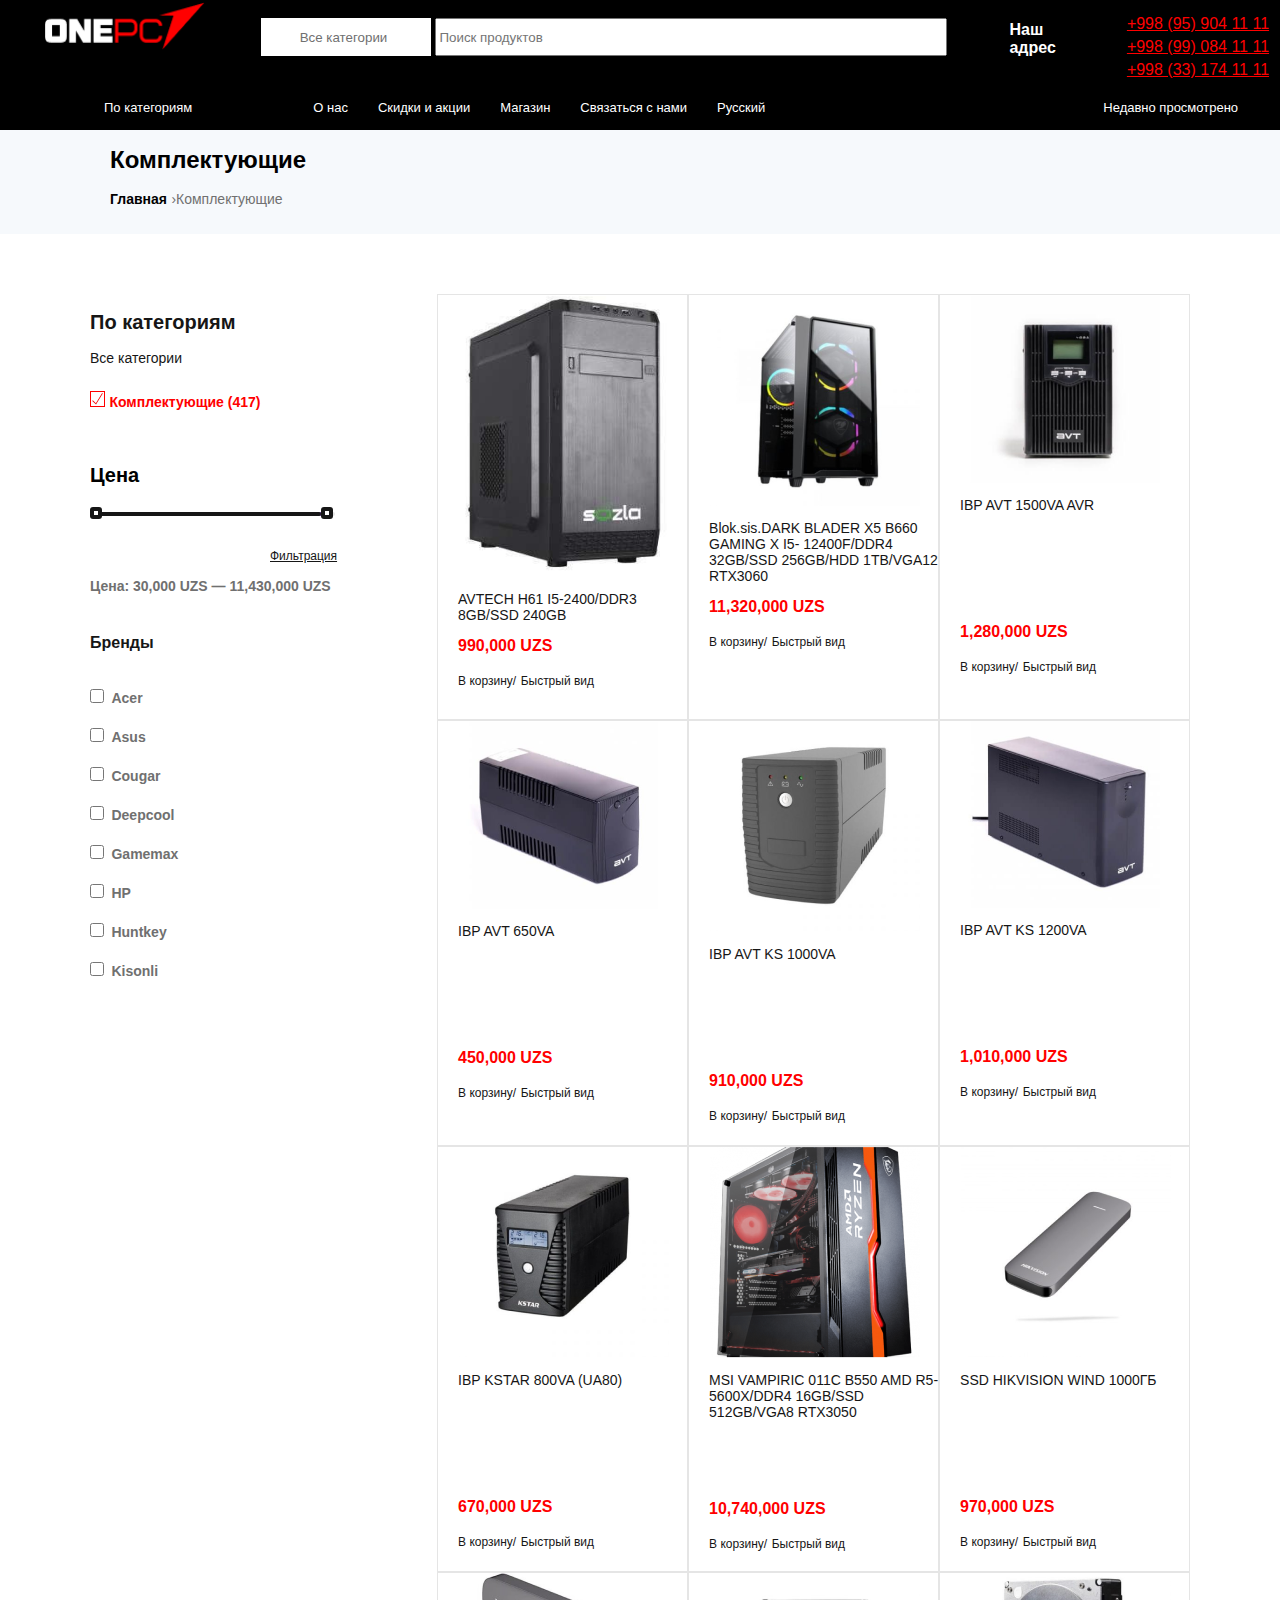
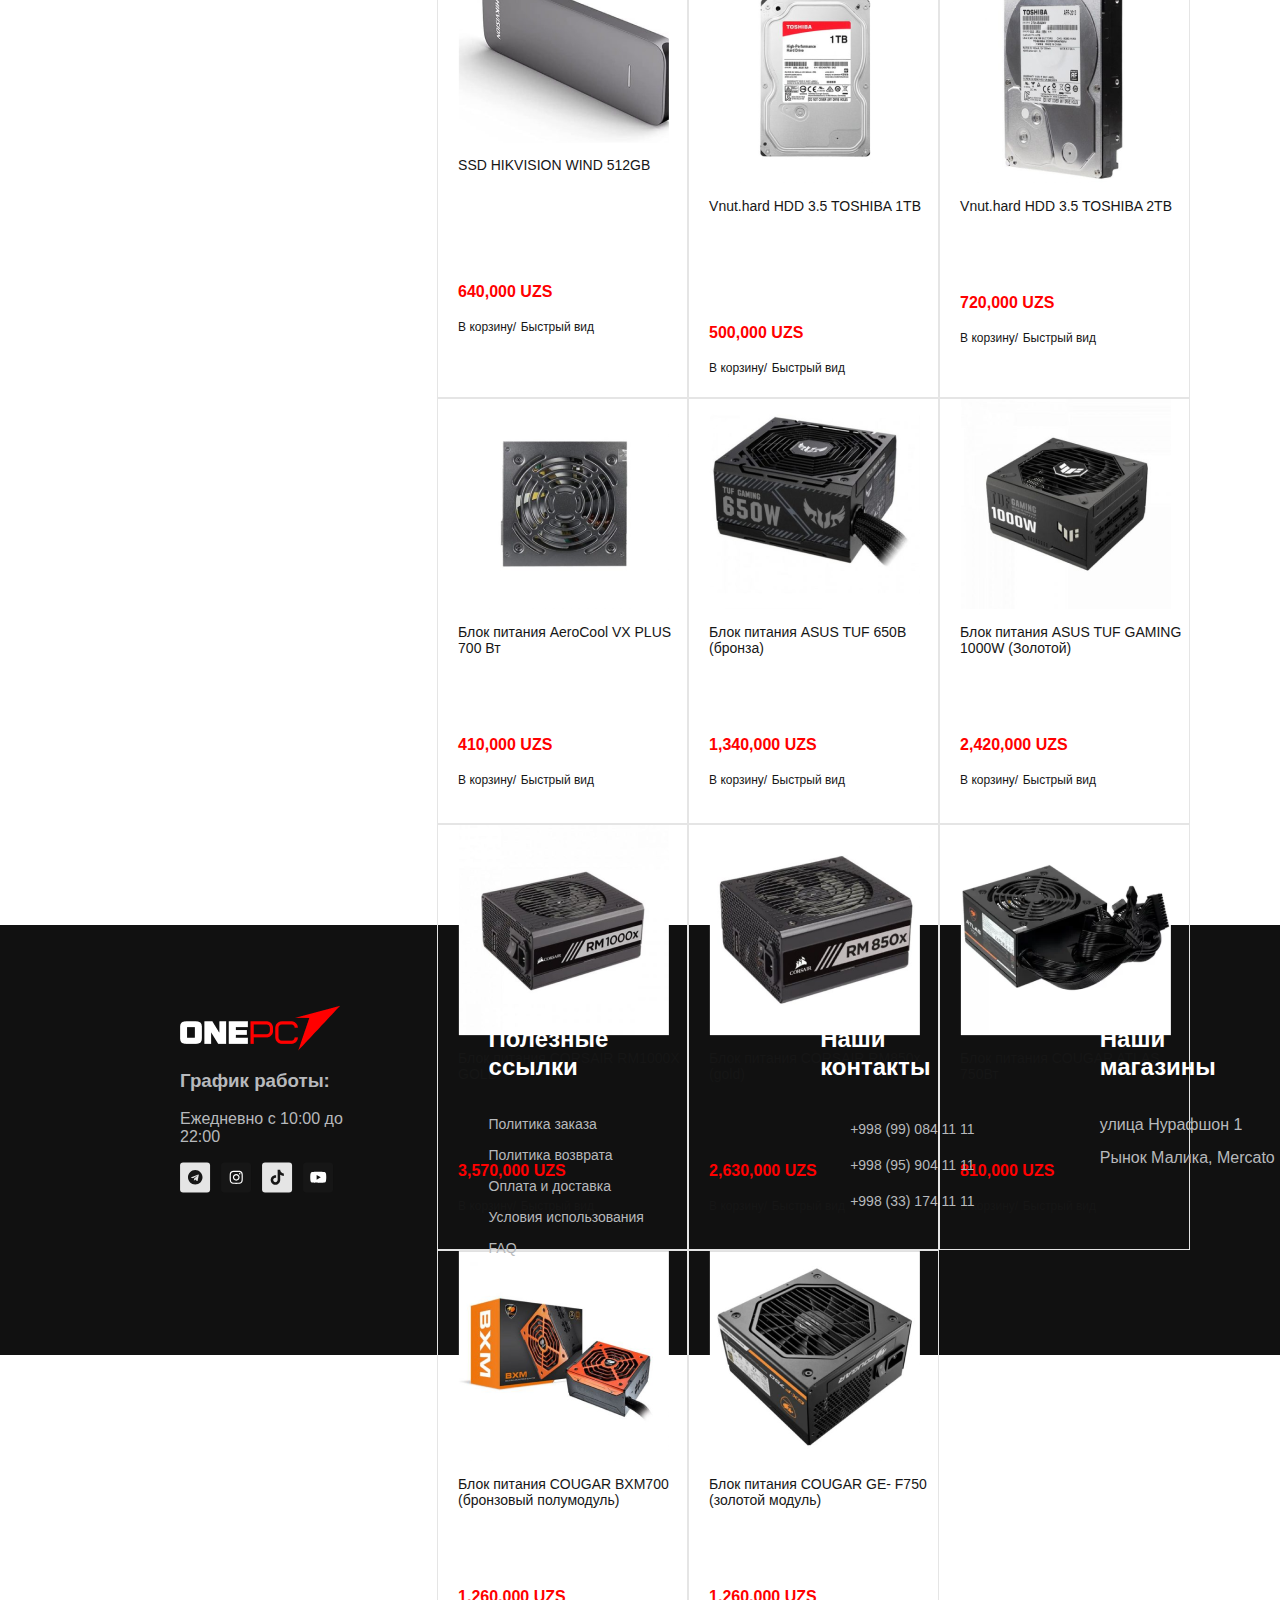
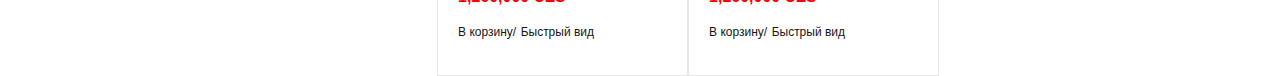
<file: kamplek.html>
<!DOCTYPE html>
<html lang="en">
<head>
  <meta charset="UTF-8">
  <meta name="viewport" content="width=device-width, initial-scale=1.0">
  <title>KOMPLEKT</title>
  <link rel="stylesheet" href="https://cdnjs.cloudflare.com/ajax/libs/font-awesome/6.6.0/css/all.min.css" integrity="sha512-Kc323vGBEqzTmouAECnVceyQqyqdsSiqLQISBL29aUW4U/M7pSPA/gEUZQqv1cwx4OnYxTxve5UMg5GT6L4JJg==" crossorigin="anonymous" referrerpolicy="no-referrer">
  <link rel="stylesheet" href="./main.css">
  <link rel="stylesheet" href="./kmplek.css">
</head>
<body>
  <!-- start header -->
  <header class="header-site">
    <nav class="parent">
      <div class="navbar">
        <img src="./images/onepclogo.png" alt="" class="navbar-logo">
        <form action="">
          <button class="navbar-button">Все категории
            <i class="fa-solid fa-chevron-down"></i>
          </button>
          <input type="text" class="navbar-input" placeholder="Поиск продуктов">
          <i class="fa-solid fa-magnifying-glass"></i>
        </form>
        
        <div class="location">
          <i class="fa-solid fa-location-dot fa-2x"></i>
          <h4 class="navbar-h4">Наш  <br>
            адрес</h4>
          </div>
          <i class="fa-solid fa-phone-volume fa-2x"></i>
          <div class="tel-navbar">
            <a href="tel: +998339041111" class="tellll">+998 (95) 904 11 11</a>
            <a href="tel: +998330841111" class="telll">+998 (99) 084 11 11</a>
            <a href="tel: +998331741111" class="telll">+998 (33) 174 11 11</a>
          </div>
        </div>
        <div class="navbar-tu">
          <i class="fa-solid fa-bars"></i>
          <a href="" class="link-navbar-tu-on">По категориям</a>
          <a href="" class="link-navbar-tu-tu">О нас</a>
          <a href="./magazin.html" class="link-navbar-tu">Скидки и акции</a>
          <a href="./skidka.html" class="link-navbar-tu">Магазин</a>
          <a href="./boglansh.html" class="link-navbar-tu">Связаться с нами</a>
          <a href="" class="link-navbar-tu">Русский</a>
          <i class="fa-solid fa-chevron-down"></i>
          <a href="" class="link-navbar-tu-thri">Недавно просмотрено </a>
          <i class="fa-solid fa-chevron-down"></i>
        </div>
        
        <div class="nvvv">
          <h1 class="ooooo">Комплектующие</h1>
          <strong class="glavni">Главная</strong>
          <p class="igravoy">›Комплектующие</p>
        </div>
        
      </div>
    </nav>
  </header>
  <!-- end header -->
  
  
  
  <!-- mein start -->
  <main class="paren">
    <section class="jora">
      <div class="wrapper-ples">
        <div class="products-name">
          <h2 class="kategoria">По категориям</h2>
          
          <p class="vsekategori">
            <i class="fa-solid fa-bars mmm"></i>
            Все категории</p>
            <img src="./images/Icon.svg" alt="" class="tru-icon">
            <h3 class="tru-h3">Комплектующие (417)</h3>
            
            
            <h3 class="sena">Цена</h3>
            <img src="./images/Background.svg" alt="" class="lina">
            
            <a href="" class="filter">Фильтрация</a>
            
            <h3 class="moneey">Цена: 30,000 UZS — 11,430,000 UZS</h3>
            
            <h3 class="brend">Бренды</h3>
            
            <input type="checkbox" class="brandd">
            <h3 class="acer">Acer</h3>
            <br>
            <input type="checkbox" class="brandd">
            <h3 class="acer">Asus</h3>
            <br>
            <input type="checkbox" class="brandd">
            <h3 class="acer">Cougar</h3>
            <br>
            <input type="checkbox" class="brandd">
            <h3 class="acer">Deepcool</h3>
            <br>
            <input type="checkbox" class="brandd">
            <h3 class="acer">Gamemax</h3>
            <br>
            <input type="checkbox" class="brandd">
            <h3 class="acer">HP</h3>    
            <br> 
            <input type="checkbox" class="brandd">
            <h3 class="acer">Huntkey</h3>    
            <br>
            <input type="checkbox" class="brandd">
            <h3 class="acer">Kisonli</h3>    
          </div>
          
          <div class="products">
            <div class="kamp">
              <img src="./images/kam1.png" alt="" class="main-img-laptop">
              <p class="information">AVTECH H61 I5-2400/DDR3
                8GB/SSD 240GB</p>
              <p class="money">990,000 UZS</p>
              <a href="" class="linkkk">В корзину/</a>
              <a href="" class="linkkkk">Быстрый вид</a>
            </div>

            <div class="kamp">
              <img src="./images/kam2.png" alt="" class="main-img-laptop">
              <p class="information">Blok.sis.DARK BLADER X5
                B660 GAMING X I5-
                12400F/DDR4 32GB/SSD
                256GB/HDD 1TB/VGA12
                RTX3060</p>
              <p class="money">11,320,000 UZS</p>
              <a href="" class="linkkk">В корзину/</a>
              <a href="" class="linkkkk">Быстрый вид</a>
            </div>

            <div class="kamp">
              <img src="./images/kam3.png" alt="" class="main-img-laptop">
              <p class="information">IBP AVT 1500VA AVR</p>
              <p class="money tt">1,280,000 UZS</p>
              <a href="" class="linkkk">В корзину/</a>
              <a href="" class="linkkkk">Быстрый вид</a>
            </div>

            
            <div class="kamp">
              <img src="./images/kam4.png" alt="" class="main-img-laptop">
              <p class="information">IBP AVT 650VA</p>
              <p class="money tt">450,000 UZS</p>
              <a href="" class="linkkk">В корзину/</a>
              <a href="" class="linkkkk">Быстрый вид</a>
            </div>
            
            
            <div class="kamp">
              <img src="./images/kam5.png" alt="" class="main-img-laptop">
              <p class="information">IBP AVT KS 1000VA</p>
              <p class="money tt">910,000 UZS</p>
              <a href="" class="linkkk">В корзину/</a>
              <a href="" class="linkkkk">Быстрый вид</a>
            </div>

            <div class="kamp">
              <img src="./images/kam6.png" alt="" class="main-img-laptop">
              <p class="information">IBP AVT KS 1200VA</p>
              <p class="money tt">1,010,000 UZS</p>
              <a href="" class="linkkk">В корзину/</a>
              <a href="" class="linkkkk">Быстрый вид</a>
            </div>

            <div class="kamp">
              <img src="./images/kam7.png" alt="" class="main-img-laptop">
              <p class="information">IBP KSTAR 800VA (UA80)</p>
              <p class="money tt">670,000 UZS</p>
              <a href="" class="linkkk">В корзину/</a>
              <a href="" class="linkkkk">Быстрый вид</a>
            </div>

            <div class="kamp">
              <img src="./images/kam8.png" alt="" class="main-img-laptop">
              <p class="information">MSI VAMPIRIC 011C B550 AMD
                R5-5600X/DDR4 16GB/SSD
                512GB/VGA8 RTX3050</p>
              <p class="money t">10,740,000 UZS</p>
              <a href="" class="linkkk">В корзину/</a>
              <a href="" class="linkkkk">Быстрый вид</a>
            </div>
            
            <div class="kamp">
              <img src="./images/kam9.png" alt="" class="main-img-laptop">
              <p class="information">SSD HIKVISION WIND 1000ГБ</p>
              <p class="money tt">970,000 UZS</p>
              <a href="" class="linkkk">В корзину/</a>
              <a href="" class="linkkkk">Быстрый вид</a>
            </div>

            <div class="kamp">
              <img src="./images/kam10.png" alt="" class="main-img-laptop">
              <p class="information">SSD HIKVISION WIND 512GB</p>
              <p class="money tt">640,000 UZS</p>
              <a href="" class="linkkk">В корзину/</a>
              <a href="" class="linkkkk">Быстрый вид</a>
            </div>

            <div class="kamp">
              <img src="./images/kam11.png" alt="" class="main-img-laptop">
              <p class="information">Vnut.hard HDD 3.5 TOSHIBA
                1TB</p>
              <p class="money tt">500,000 UZS</p>
              <a href="" class="linkkk">В корзину/</a>
              <a href="" class="linkkkk">Быстрый вид</a>
            </div>

            <div class="kamp">
              <img src="./images/kam12.png" alt="" class="main-img-laptop">
              <p class="information">Vnut.hard HDD 3.5 TOSHIBA
                2TB</p>
              <p class="money t">720,000 UZS</p>
              <a href="" class="linkkk">В корзину/</a>
              <a href="" class="linkkkk">Быстрый вид</a>
            </div>
            
            <div class="kamp">
              <img src="./images/kam13.png" alt="" class="main-img-laptop">
              <p class="information">Блок питания AeroCool VX
                PLUS 700 Вт</p>
              <p class="money t">410,000 UZS</p>
              <a href="" class="linkkk">В корзину/</a>
              <a href="" class="linkkkk">Быстрый вид</a>
            </div>

            <div class="kamp">
              <img src="./images/kam14.png" alt="" class="main-img-laptop">
              <p class="information">Блок питания ASUS TUF 650B
                (бронза)</p>
              <p class="money t">1,340,000 UZS</p>
              <a href="" class="linkkk">В корзину/</a>
              <a href="" class="linkkkk">Быстрый вид</a>
            </div>
            
            <div class="kamp">
              <img src="./images/kam15.png" alt="" class="main-img-laptop">
              <p class="information">Блок питания ASUS TUF
                GAMING 1000W (Золотой)</p>
              <p class="money t">2,420,000 UZS</p>
              <a href="" class="linkkk">В корзину/</a>
              <a href="" class="linkkkk">Быстрый вид</a>
            </div>

            <div class="kamp">
              <img src="./images/kam16.png" alt="" class="main-img-laptop">
              <p class="information">Блок питания CORSAIR
                RM1000X GOLD</p>
              <p class="money t">3,570,000 UZS</p>
              <a href="" class="linkkk">В корзину/</a>
              <a href="" class="linkkkk">Быстрый вид</a>
            </div>

            <div class="kamp">
              <img src="./images/kam17.png" alt="" class="main-img-laptop">
              <p class="information">Блок питания CORSAIR
                RM850x (gold)</p>
              <p class="money t">2,630,000 UZS</p>
              <a href="" class="linkkk">В корзину/</a>
              <a href="" class="linkkkk">Быстрый вид</a>
            </div>

            <div class="kamp">
              <img src="./images/kam18.png" alt="" class="main-img-laptop">
              <p class="information">Блок питания COUGAR ATLAS
                750Вт</p>
              <p class="money t">810,000 UZS</p>
              <a href="" class="linkkk">В корзину/</a>
              <a href="" class="linkkkk">Быстрый вид</a>
            </div>

            <div class="kamp">
              <img src="./images/kam19.png" alt="" class="main-img-laptop">
              <p class="information">Блок питания COUGAR
                BXM700 (бронзовый
                полумодуль)</p>
              <p class="money t">1,260,000 UZS</p>
              <a href="" class="linkkk">В корзину/</a>
              <a href="" class="linkkkk">Быстрый вид</a>
            </div>
            
            <div class="kamp">
              <img src="./images/kam20.png" alt="" class="main-img-laptop">
              <p class="information">Блок питания COUGAR GE-
                F750 (золотой модуль)</p>
              <p class="money t">1,260,000 UZS</p>
              <a href="" class="linkkk">В корзину/</a>
              <a href="" class="linkkkk">Быстрый вид</a>
            </div>
          </div>
        </section>
      </main>
      <!-- mein finish -->


      <!-- start footer -->
 <footer class="footer-site rr">
  <ul class="ul-footer">
    <li class="li-footer">
      <img src="./images/onepclogo.png" alt="" class="footer-img">
      <h3 class="footer-p">
        График работы: 
      </h3>
      <p class="tuuuu">
        Ежедневно с 10:00 до 22:00
      </p>
      <div class="icons">
      <img src="./images/Link 4.svg" alt="" class="icooooo">
      <img src="./images/Link 3.svg" alt="" class="icooooo">
      <img src="./images/link 2.svg" alt="" class="icooooo">
      <img src="./images/Link 1.svg" alt="" class="icooooo">
      </div>
    </li>

    <li class="links">
      <h2 class="kkk">
        Полезные ссылки
      </h2>
      <a href="" class="footer-link">Политика заказа</a>
      <a href="" class="footer-link">Политика возврата</a>
      <a href="" class="footer-link">Оплата и доставка</a>
      <a href="" class="footer-link">Условия использования</a>
      <a href="" class="footer-link">FAQ</a>
    </li>

    <li class="numberr">
      <h2 class="lll">Наши контакты</h2>
      <a href="tel: +998990841111" class="nubeer">+998 (99) 084 11 11</a>
      <a href="tel: +998959041111" class="nubeer">+998 (95) 904 11 11</a>
      <a href="tel: +998331741111 " class="nubeer">+998 (33) 174 11 11</a>
    </li>

    <li class="mappppp">
      <h2 class="met">Наши магазины</h2>
      <a href="" class="kk">улица Нурафшон 1</a>
      <a href="" class="kk">Рынок Малика, Mercato</a>
    </li>
  </ul>
 </footer>
 <!-- end footer -->
    </body>
    </html>
</file>
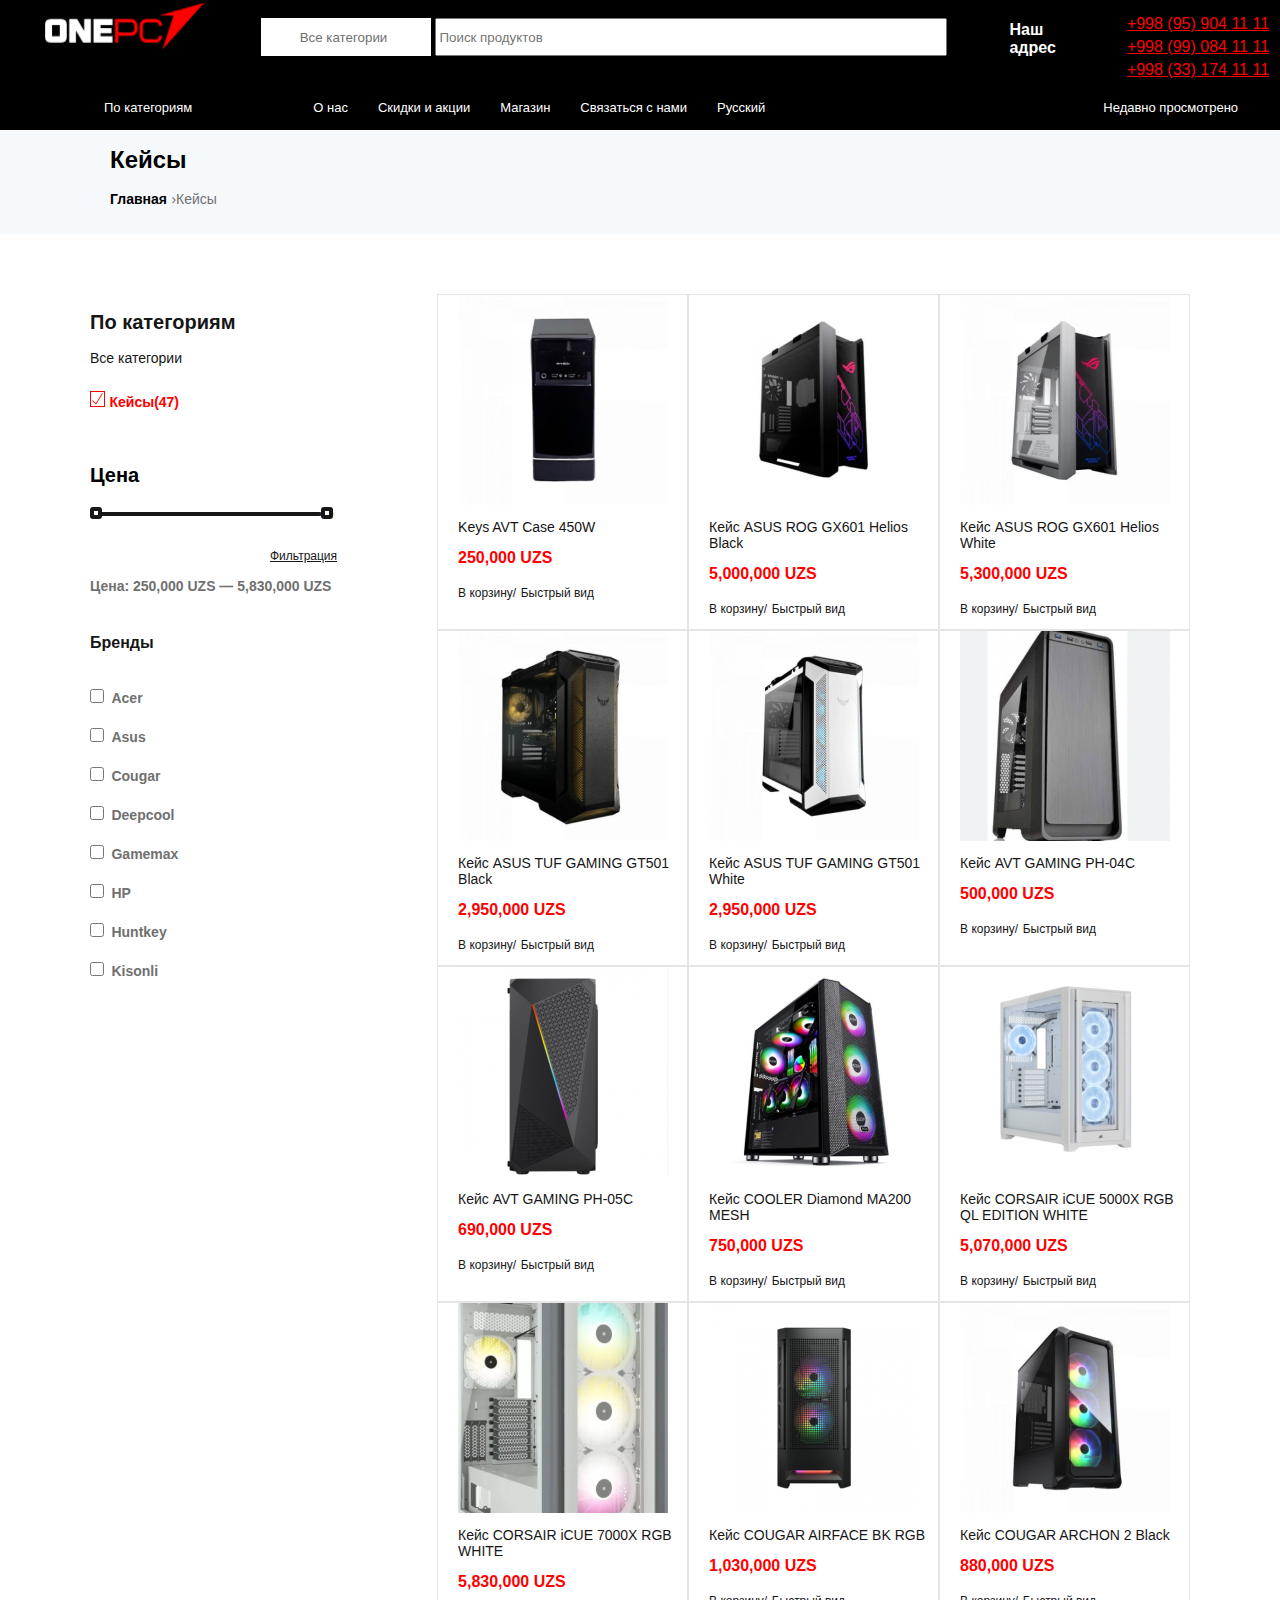
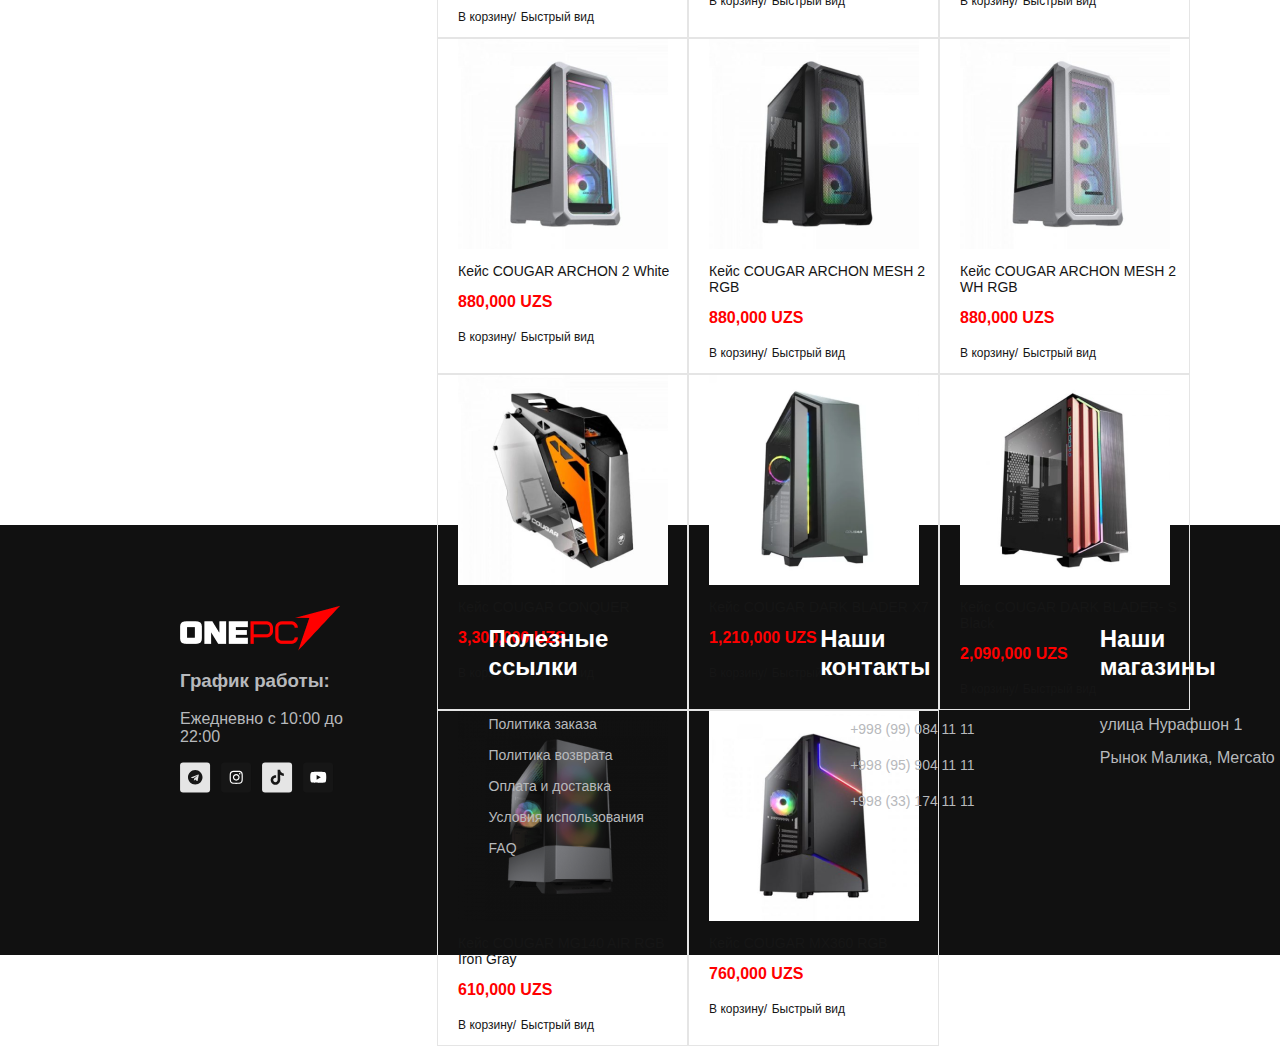
<file: keys.html>
<!DOCTYPE html>
<html lang="en">
<head>
  <meta charset="UTF-8">
  <meta name="viewport" content="width=device-width, initial-scale=1.0">
  <title>Keys</title>
  <link rel="stylesheet" href="./main.css">
  <link rel="stylesheet" href="keys.css">
  <link rel="stylesheet" href="https://cdnjs.cloudflare.com/ajax/libs/font-awesome/6.6.0/css/all.min.css" integrity="sha512-Kc323vGBEqzTmouAECnVceyQqyqdsSiqLQISBL29aUW4U/M7pSPA/gEUZQqv1cwx4OnYxTxve5UMg5GT6L4JJg==" crossorigin="anonymous" referrerpolicy="no-referrer">
</head>
<body>
  <!-- start header -->
  <header class="header-site">
    <nav class="parent">
      <div class="navbar">
        <img src="./images/onepclogo.png" alt="" class="navbar-logo">
        <form action="">
          <button class="navbar-button">Все категории
            <i class="fa-solid fa-chevron-down"></i>
          </button>
          <input type="text" class="navbar-input" placeholder="Поиск продуктов">
          <i class="fa-solid fa-magnifying-glass"></i>
        </form>
        
        <div class="location">
          <i class="fa-solid fa-location-dot fa-2x"></i>
          <h4 class="navbar-h4">Наш  <br>
            адрес</h4>
          </div>
          <i class="fa-solid fa-phone-volume fa-2x"></i>
          <div class="tel-navbar">
            <a href="tel: +998339041111" class="tellll">+998 (95) 904 11 11</a>
            <a href="tel: +998330841111" class="telll">+998 (99) 084 11 11</a>
            <a href="tel: +998331741111" class="telll">+998 (33) 174 11 11</a>
          </div>
        </div>
        <div class="navbar-tu">
          <i class="fa-solid fa-bars"></i>
          <a href="" class="link-navbar-tu-on">По категориям</a>
          <a href="" class="link-navbar-tu-tu">О нас</a>
          <a href="./skidka.html" class="link-navbar-tu">Скидки и акции</a>
          <a href="./magazin.html" class="link-navbar-tu">Магазин</a>
          <a href="./boglansh.html" class="link-navbar-tu">Связаться с нами</a>
          <a href="" class="link-navbar-tu">Русский</a>
          <i class="fa-solid fa-chevron-down"></i>
          <a href="" class="link-navbar-tu-thri">Недавно просмотрено </a>
          <i class="fa-solid fa-chevron-down"></i>
        </div>
        
        <div class="nvvv">
          <h1 class="ooooo">Кейсы</h1>
          <strong class="glavni">Главная</strong>
          <p class="igravoy">›Кейсы</p>
        </div>

      </div>
    </nav>
  </header>
  <!-- end header -->
  
  
  
  <!-- mein start -->
  <main class="paren">
    <section class="jora">
      <div class="wrapper-ples">
        <div class="products-name">
          <h2 class="kategoria">По категориям</h2>
          
          <p class="vsekategori">
            <i class="fa-solid fa-bars mmm"></i>
            Все категории</p>
            <img src="./images/Icon.svg" alt="" class="tru-icon">
            <h3 class="tru-h3">Кейсы(47)</h3>
            
            
            <h3 class="sena">Цена</h3>
            <img src="./images/Background.svg" alt="" class="lina">
            
            <a href="" class="filter">Фильтрация</a>
            
            <h3 class="moneey">Цена: 250,000 UZS — 5,830,000 UZS</h3>
            
            <h3 class="brend">Бренды</h3>
            
            <input type="checkbox" class="brandd">
            <h3 class="acer">Acer</h3>
            <br>
            <input type="checkbox" class="brandd">
            <h3 class="acer">Asus</h3>
            <br>
            <input type="checkbox" class="brandd">
            <h3 class="acer">Cougar</h3>
            <br>
            <input type="checkbox" class="brandd">
            <h3 class="acer">Deepcool</h3>
            <br>
            <input type="checkbox" class="brandd">
            <h3 class="acer">Gamemax</h3>
            <br>
            <input type="checkbox" class="brandd">
            <h3 class="acer">HP</h3>    
            <br> 
            <input type="checkbox" class="brandd">
            <h3 class="acer">Huntkey</h3>    
            <br>
            <input type="checkbox" class="brandd">
            <h3 class="acer">Kisonli</h3>    
          </div>
          
          <div class="products">
            <div class="keys">
              <img src="./images/keys1.png" alt="" class="main-img-laptop">
              <p class="information">Keys AVT Case 450W</p>
              <p class="money">250,000 UZS</p>
              <a href="" class="linkkk">В корзину/</a>
              <a href="" class="linkkkk">Быстрый вид</a>
            </div>
            
            <div class="keys">
              <img src="./images/keys2.png" alt="" class="main-img-laptop">
              <p class="information">Кейс ASUS ROG GX601 Helios <br>
                Black</p>
                <p class="money">5,000,000 UZS</p>
                <a href="" class="linkkk">В корзину/</a>
                <a href="" class="linkkkk">Быстрый вид</a>
              </div>
              
              <div class="keys">
                <img src="./images/keys3.png" alt="" class="main-img-laptop">
                <p class="information">Кейс ASUS ROG GX601 Helios
                  White</p>
                  <p class="money">5,300,000 UZS</p>
                  <a href="" class="linkkk">В корзину/</a>
                  <a href="" class="linkkkk">Быстрый вид</a>
                </div>
                
                <div class="keys">
                  <img src="./images/keys4.png" alt="" class="main-img-laptop">
                  <p class="information">Кейс ASUS TUF GAMING
                    GT501 Black</p>
                    <p class="money">2,950,000 UZS</p>
                    <a href="" class="linkkk">В корзину/</a>
                    <a href="" class="linkkkk">Быстрый вид</a>
                  </div>
                  
                  
                  <div class="keys">
                    <img src="./images/keys5.png" alt="" class="main-img-laptop">
                    <p class="information">Кейс ASUS TUF GAMING
                      GT501 White</p>
                      <p class="money">2,950,000 UZS</p>
                      <a href="" class="linkkk">В корзину/</a>
                      <a href="" class="linkkkk">Быстрый вид</a>
                    </div>
                    
                    <div class="keys">
                      <img src="./images/keys6.png" alt="" class="main-img-laptop">
                      <p class="information">Кейс AVT GAMING PH-04C</p>
                      <p class="money">500,000 UZS</p>
                      <a href="" class="linkkk">В корзину/</a>
                      <a href="" class="linkkkk">Быстрый вид</a>
                    </div>
                    
                    <div class="keys">
                      <img src="./images/keys7.png" alt="" class="main-img-laptop">
                      <p class="information">Кейс AVT GAMING PH-05C</p>
                      <p class="money">690,000 UZS</p>
                      <a href="" class="linkkk">В корзину/</a>
                      <a href="" class="linkkkk">Быстрый вид</a>
                    </div>
                    
                    <div class="keys">
                      <img src="./images/keys8.png" alt="" class="main-img-laptop">
                      <p class="information">Кейс COOLER Diamond MA200
                        MESH</p>
                        <p class="money">750,000 UZS</p>
                        <a href="" class="linkkk">В корзину/</a>
                        <a href="" class="linkkkk">Быстрый вид</a>
                      </div>
                      
                      <div class="keys">
                        <img src="./images/keys9.png" alt="" class="main-img-laptop">
                        <p class="information">Кейс CORSAIR iCUE 5000X
                          RGB QL EDITION WHITE</p>
                          <p class="money">5,070,000 UZS</p>
                          <a href="" class="linkkk">В корзину/</a>
                          <a href="" class="linkkkk">Быстрый вид</a>
                        </div>
                        
                        <div class="keys">
                          <img src="./images/keys10.png" alt="" class="main-img-laptop">
                          <p class="information">Кейс CORSAIR iCUE 7000X
                            RGB WHITE</p>
                            <p class="money">5,830,000 UZS</p>
                            <a href="" class="linkkk">В корзину/</a>
                            <a href="" class="linkkkk">Быстрый вид</a>
                          </div>
                          
                          <div class="keys">
                            <img src="./images/keys11.png" alt="" class="main-img-laptop">
                            <p class="information">Кейс COUGAR AIRFACE BK
                              RGB</p>
                              <p class="money">1,030,000 UZS</p>
                              <a href="" class="linkkk">В корзину/</a>
                              <a href="" class="linkkkk">Быстрый вид</a>
                            </div>
                            
                            <div class="keys">
                              <img src="./images/keys12.png" alt="" class="main-img-laptop">
                              <p class="information">Кейс COUGAR ARCHON 2
                                Black</p>
                                <p class="money">880,000 UZS</p>
                                <a href="" class="linkkk">В корзину/</a>
                                <a href="" class="linkkkk">Быстрый вид</a>
                              </div>
                              
                              <div class="keys">
                                <img src="./images/keys13.png" alt="" class="main-img-laptop">
                                <p class="information">Кейс COUGAR ARCHON 2
                                  White</p>
                                  <p class="money">880,000 UZS</p>
                                  <a href="" class="linkkk">В корзину/</a>
                                  <a href="" class="linkkkk">Быстрый вид</a>
                                </div>
                                
                                <div class="keys">
                                  <img src="./images/keys14.png" alt="" class="main-img-laptop">
                                  <p class="information">Кейс COUGAR ARCHON MESH
                                    2 RGB</p>
                                    <p class="money">880,000 UZS</p>
                                    <a href="" class="linkkk">В корзину/</a>
                                    <a href="" class="linkkkk">Быстрый вид</a>
                                  </div>
                                  
                                  <div class="keys">
                                    <img src="./images/keys15.png" alt="" class="main-img-laptop">
                                    <p class="information">Кейс COUGAR ARCHON MESH
                                      2 WH RGB</p>
                                      <p class="money">880,000 UZS</p>
                                      <a href="" class="linkkk">В корзину/</a>
                                      <a href="" class="linkkkk">Быстрый вид</a>
                                    </div>
                                    
                                    
                                    <div class="keys">
                                      <img src="./images/keys16.png" alt="" class="main-img-laptop">
                                      <p class="information">Кейс COUGAR CONQUER</p>
                                      <p class="money">3,300,000 UZS</p>
                                      <a href="" class="linkkk">В корзину/</a>
                                      <a href="" class="linkkkk">Быстрый вид</a>
                                    </div>

                                    <div class="keys">
                                      <img src="./images/keys17.png" alt="" class="main-img-laptop">
                                      <p class="information">Кейс COUGAR DARK BLADER
                                        X7</p>
                                      <p class="money">1,210,000 UZS</p>
                                      <a href="" class="linkkk">В корзину/</a>
                                      <a href="" class="linkkkk">Быстрый вид</a>
                                    </div>
                                    
                                    <div class="keys">
                                      <img src="./images/keys18.png" alt="" class="main-img-laptop">
                                      <p class="information">Кейс COUGAR DARK BLADER-
                                        S Black</p>
                                      <p class="money">2,090,000 UZS</p>
                                      <a href="" class="linkkk">В корзину/</a>
                                      <a href="" class="linkkkk">Быстрый вид</a>
                                    </div>

                                    <div class="keys">
                                      <img src="./images/keys19.png" alt="" class="main-img-laptop">
                                      <p class="information">Кейс COUGAR MG140 AIR RGB
                                        Iron Gray</p>
                                      <p class="money">610,000 UZS</p>
                                      <a href="" class="linkkk">В корзину/</a>
                                      <a href="" class="linkkkk">Быстрый вид</a>
                                    </div> 
                                   
                                    <div class="keys">
                                      <img src="./images/keys20.png" alt="" class="main-img-laptop">
                                      <p class="information">Кейс COUGAR MX360 RGB</p>
                                      <p class="money">760,000 UZS</p>
                                      <a href="" class="linkkk">В корзину/</a>
                                      <a href="" class="linkkkk">Быстрый вид</a>
                                    </div>  
                                    
                                    
                                    
                                  </div>
                                </section>
                              </main>
                              <!-- mein finish -->


 <!-- start footer -->
 <footer class="footer-site yuooo">
  <ul class="ul-footer">
    <li class="li-footer">
      <img src="./images/onepclogo.png" alt="" class="footer-img">
      <h3 class="footer-p">
        График работы: 
      </h3>
      <p class="tuuuu">
        Ежедневно с 10:00 до 22:00
      </p>
      <div class="icons">
      <img src="./images/Link 4.svg" alt="" class="icooooo">
      <img src="./images/Link 3.svg" alt="" class="icooooo">
      <img src="./images/link 2.svg" alt="" class="icooooo">
      <img src="./images/Link 1.svg" alt="" class="icooooo">
      </div>
    </li>

    <li class="links">
      <h2 class="kkk">
        Полезные ссылки
      </h2>
      <a href="" class="footer-link">Политика заказа</a>
      <a href="" class="footer-link">Политика возврата</a>
      <a href="" class="footer-link">Оплата и доставка</a>
      <a href="" class="footer-link">Условия использования</a>
      <a href="" class="footer-link">FAQ</a>
    </li>

    <li class="numberr">
      <h2 class="lll">Наши контакты</h2>
      <a href="tel: +998990841111" class="nubeer">+998 (99) 084 11 11</a>
      <a href="tel: +998959041111" class="nubeer">+998 (95) 904 11 11</a>
      <a href="tel: +998331741111 " class="nubeer">+998 (33) 174 11 11</a>
    </li>

    <li class="mappppp">
      <h2 class="met">Наши магазины</h2>
      <a href="" class="kk">улица Нурафшон 1</a>
      <a href="" class="kk">Рынок Малика, Mercato</a>
    </li>
  </ul>
 </footer>
 <!-- end footer -->                    
                              
                            </body>
                            </html>
</file>
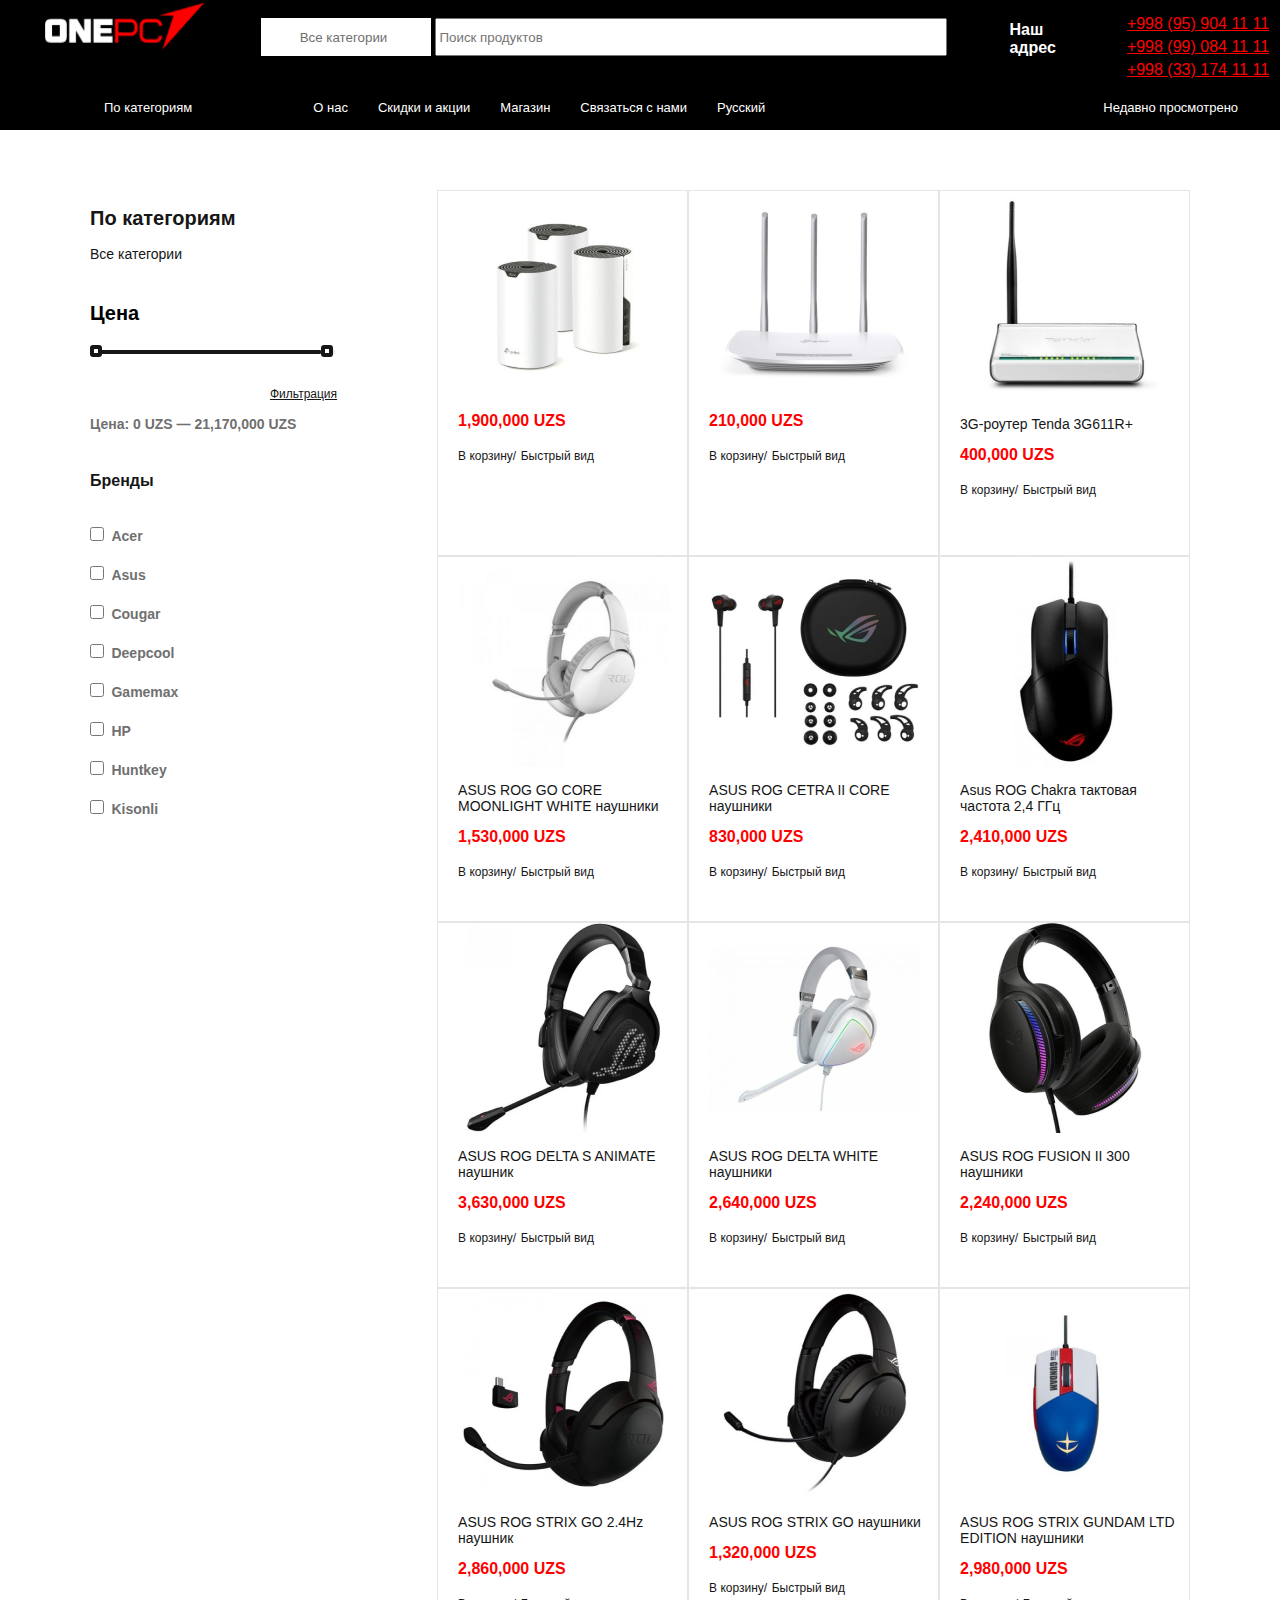
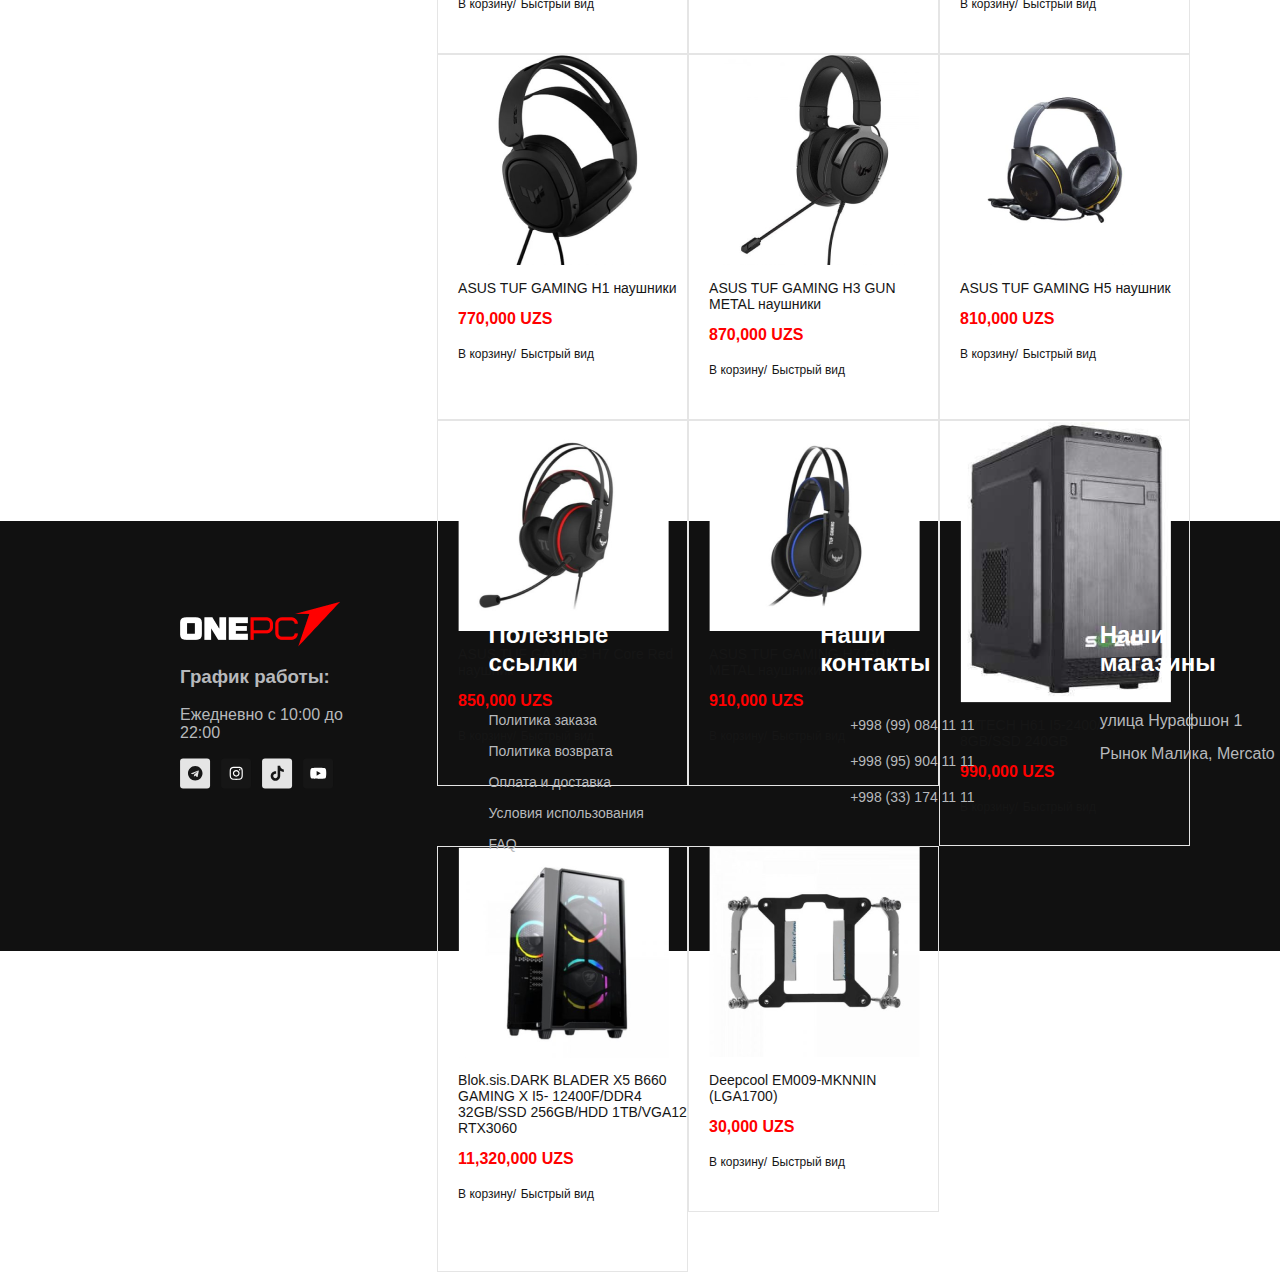
<file: magazin.html>
<!DOCTYPE html>
<html lang="en">
<head>
  <meta charset="UTF-8">
  <meta name="viewport" content="width=device-width, initial-scale=1.0">
  <title>MAGAZIN</title>
  <link rel="stylesheet" href="https://cdnjs.cloudflare.com/ajax/libs/font-awesome/6.6.0/css/all.min.css" integrity="sha512-Kc323vGBEqzTmouAECnVceyQqyqdsSiqLQISBL29aUW4U/M7pSPA/gEUZQqv1cwx4OnYxTxve5UMg5GT6L4JJg==" crossorigin="anonymous" referrerpolicy="no-referrer">
  <link rel="stylesheet" href="./main.css">
  <link rel="stylesheet" href="./aksesuar.css">
  <link rel="stylesheet" href="./monoblok.css">
  <link rel="stylesheet" href="kmplek.css">
</head>
<body>
<!-- start header -->
<header class="header-site">
  <nav class="parent">
    <div class="navbar">
      <img src="./images/onepclogo.png" alt="" class="navbar-logo">
      <form action="">
        <button class="navbar-button">Все категории
          <i class="fa-solid fa-chevron-down"></i>
        </button>
        <input type="text" class="navbar-input" placeholder="Поиск продуктов">
        <i class="fa-solid fa-magnifying-glass"></i>
      </form>
      
      <div class="location">
        <i class="fa-solid fa-location-dot fa-2x"></i>
        <h4 class="navbar-h4">Наш  <br>
          адрес</h4>
        </div>
        <i class="fa-solid fa-phone-volume fa-2x"></i>
        <div class="tel-navbar">
          <a href="tel: +998339041111" class="tellll">+998 (95) 904 11 11</a>
          <a href="tel: +998330841111" class="telll">+998 (99) 084 11 11</a>
          <a href="tel: +998331741111" class="telll">+998 (33) 174 11 11</a>
        </div>
      </div>
      <div class="navbar-tu">
        <i class="fa-solid fa-bars"></i>
        <a href="" class="link-navbar-tu-on">По категориям</a>
        <a href="" class="link-navbar-tu-tu">О нас</a>
        <a href="./magazin.html" class="link-navbar-tu">Скидки и акции</a>
        <a href="./skidka.html" class="link-navbar-tu">Магазин</a>
        <a href="./boglansh.html" class="link-navbar-tu">Связаться с нами</a>
        <a href="" class="link-navbar-tu">Русский</a>
        <i class="fa-solid fa-chevron-down"></i>
        <a href="" class="link-navbar-tu-thri">Недавно просмотрено </a>
        <i class="fa-solid fa-chevron-down"></i>
      </div>
      

        </div>
      </nav>
    </header>
    <!-- end header -->


  <!-- mein start -->
  <main class="paren">
    <section class="jora">
      <div class="wrapper-ples">
        <div class="products-name">
          <h2 class="kategoria">По категориям</h2>
          
          <p class="vsekategori">
            <i class="fa-solid fa-bars mmm"></i>
            Все категории</p>
           
            
            
            <h3 class="sena">Цена</h3>
            <img src="./images/Background.svg" alt="" class="lina">
            
            <a href="" class="filter">Фильтрация</a>
            
            <h3 class="moneey">Цена: 0 UZS — 21,170,000 UZS
            </h3>
            
            <h3 class="brend">Бренды</h3>
            
            <input type="checkbox" class="brandd">
            <h3 class="acer">Acer</h3>
            <br>
            <input type="checkbox" class="brandd">
            <h3 class="acer">Asus</h3>
            <br>
            <input type="checkbox" class="brandd">
            <h3 class="acer">Cougar</h3>
            <br>
            <input type="checkbox" class="brandd">
            <h3 class="acer">Deepcool</h3>
            <br>
            <input type="checkbox" class="brandd">
            <h3 class="acer">Gamemax</h3>
            <br>
            <input type="checkbox" class="brandd">
            <h3 class="acer">HP</h3>    
            <br> 
            <input type="checkbox" class="brandd">
            <h3 class="acer">Huntkey</h3>    
            <br>
            <input type="checkbox" class="brandd">
            <h3 class="acer">Kisonli</h3>    
          </div>
          
          <div class="products">
            <div class="aksesuar">
              <img src="./images/kal1.png" alt="" class="main-img-laptop">
                <p class="money">1,900,000 UZS</p>
                <a href="" class="linkkk">В корзину/</a>
                <a href="" class="linkkkk">Быстрый вид</a>
              </div>

              <div class="aksesuar">
                <img src="./images/kal2.png" alt="" class="main-img-laptop">
                  <p class="money">210,000 UZS</p>
                  <a href="" class="linkkk">В корзину/</a>
                  <a href="" class="linkkkk">Быстрый вид</a>
                </div>

                <div class="aksesuar">
                  <img src="./images/kal3.png" alt="" class="main-img-laptop">
                  <p class="information">3G-роутер Tenda 3G611R+</p>
                    <p class="money">400,000 UZS</p>
                    <a href="" class="linkkk">В корзину/</a>
                    <a href="" class="linkkkk">Быстрый вид</a>
                  </div>

                  
                <div class="aksesuar">
                  <img src="./images/kal4.png" alt="" class="main-img-laptop">
                  <p class="information">ASUS ROG GO CORE
                    MOONLIGHT WHITE наушники</p>
                    <p class="money">1,530,000 UZS</p>
                    <a href="" class="linkkk">В корзину/</a>
                    <a href="" class="linkkkk">Быстрый вид</a>
                  </div>

                  
                <div class="aksesuar">
                  <img src="./images/kal5.png" alt="" class="main-img-laptop">
                  <p class="information">ASUS ROG CETRA II CORE
                    наушники</p>
                    <p class="money">830,000 UZS</p>
                    <a href="" class="linkkk">В корзину/</a>
                    <a href="" class="linkkkk">Быстрый вид</a>
                  </div>

                  <div class="aksesuar">
                    <img src="./images/kal6.png" alt="" class="main-img-laptop">
                    <p class="information">Asus ROG Chakra тактовая
                      частота 2,4 ГГц</p>
                      <p class="money">2,410,000 UZS</p>
                      <a href="" class="linkkk">В корзину/</a>
                      <a href="" class="linkkkk">Быстрый вид</a>
                    </div>


                    <div class="aksesuar">
                      <img src="./images/kal7.png" alt="" class="main-img-laptop">
                      <p class="information">ASUS ROG DELTA S ANIMATE
                        наушник</p>
                        <p class="money">3,630,000 UZS</p>
                        <a href="" class="linkkk">В корзину/</a>
                        <a href="" class="linkkkk">Быстрый вид</a>
                      </div>

                      <div class="aksesuar">
                        <img src="./images/kal8.png" alt="" class="main-img-laptop">
                        <p class="information">ASUS ROG DELTA WHITE
                          наушники</p>
                          <p class="money">2,640,000 UZS</p>
                          <a href="" class="linkkk">В корзину/</a>
                          <a href="" class="linkkkk">Быстрый вид</a>
                        </div>

                        <div class="aksesuar">
                          <img src="./images/kal9.png" alt="" class="main-img-laptop">
                          <p class="information">ASUS ROG FUSION II 300
                            наушники</p>
                            <p class="money">2,240,000 UZS</p>
                            <a href="" class="linkkk">В корзину/</a>
                            <a href="" class="linkkkk">Быстрый вид</a>
                          </div>

                          <div class="aksesuar">
                            <img src="./images/kal10.png" alt="" class="main-img-laptop">
                            <p class="information">ASUS ROG STRIX GO 2.4Hz
                              наушник</p>
                              <p class="money">2,860,000 UZS</p>
                              <a href="" class="linkkk">В корзину/</a>
                              <a href="" class="linkkkk">Быстрый вид</a>
                            </div>

                            <div class="aksesuar">
                              <img src="./images/kal11.png" alt="" class="main-img-laptop">
                              <p class="information">ASUS ROG STRIX GO
                                наушники</p>
                                <p class="money">1,320,000 UZS</p>
                                <a href="" class="linkkk">В корзину/</a>
                                <a href="" class="linkkkk">Быстрый вид</a>
                              </div>

                              <div class="aksesuar">
                                <img src="./images/kal12.png" alt="" class="main-img-laptop">
                                <p class="information">ASUS ROG STRIX GUNDAM LTD
                                  EDITION наушники</p>
                                  <p class="money">2,980,000 UZS</p>
                                  <a href="" class="linkkk">В корзину/</a>
                                  <a href="" class="linkkkk">Быстрый вид</a>
                                </div>

                                <div class="aksesuar">
                                  <img src="./images/kal13.png" alt="" class="main-img-laptop">
                                  <p class="information">ASUS TUF GAMING H1
                                    наушники</p>
                                    <p class="money">770,000 UZS</p>
                                    <a href="" class="linkkk">В корзину/</a>
                                    <a href="" class="linkkkk">Быстрый вид</a>
                                  </div>

                                  <div class="aksesuar">
                                    <img src="./images/kal14.png" alt="" class="main-img-laptop">
                                    <p class="information">ASUS TUF GAMING H3 GUN
                                      METAL наушники</p>
                                      <p class="money">870,000 UZS</p>
                                      <a href="" class="linkkk">В корзину/</a>
                                      <a href="" class="linkkkk">Быстрый вид</a>
                                    </div>

                                    <div class="aksesuar">
                                      <img src="./images/kal15.png" alt="" class="main-img-laptop">
                                      <p class="information">ASUS TUF GAMING H5
                                        наушник</p>
                                        <p class="money">810,000 UZS</p>
                                        <a href="" class="linkkk">В корзину/</a>
                                        <a href="" class="linkkkk">Быстрый вид</a>
                                      </div>

                                      <div class="aksesuar">
                                        <img src="./images/kal16.png" alt="" class="main-img-laptop">
                                        <p class="information">ASUS TUF GAMING H7 Core
                                          Red наушник</p>
                                          <p class="money">850,000 UZS</p>
                                          <a href="" class="linkkk">В корзину/</a>
                                          <a href="" class="linkkkk">Быстрый вид</a>
                                        </div>

                                        <div class="aksesuar">
                                          <img src="./images/kal17.png" alt="" class="main-img-laptop">
                                          <p class="information">ASUS TUF GAMING H7 GUN
                                            METAL наушники</p>
                                            <p class="money">910,000 UZS</p>
                                            <a href="" class="linkkk">В корзину/</a>
                                            <a href="" class="linkkkk">Быстрый вид</a>
                                          </div>

                                          <div class="kamp">
                                            <img src="./images/kam1.png" alt="" class="main-img-laptop">
                                            <p class="information">AVTECH H61 I5-2400/DDR3
                                              8GB/SSD 240GB</p>
                                            <p class="money">990,000 UZS</p>
                                            <a href="" class="linkkk">В корзину/</a>
                                            <a href="" class="linkkkk">Быстрый вид</a>
                                          </div>
                              
                                          <div class="kamp">
                                            <img src="./images/kam2.png" alt="" class="main-img-laptop">
                                            <p class="information">Blok.sis.DARK BLADER X5
                                              B660 GAMING X I5-
                                              12400F/DDR4 32GB/SSD
                                              256GB/HDD 1TB/VGA12
                                              RTX3060</p>
                                            <p class="money">11,320,000 UZS</p>
                                            <a href="" class="linkkk">В корзину/</a>
                                            <a href="" class="linkkkk">Быстрый вид</a>
                                          </div>


                                          <div class="aksesuar">
                                            <img src="./images/kal18.png" alt="" class="main-img-laptop">
                                            <p class="information">Deepcool EM009-MKNNIN
                                              (LGA1700)</p>
                                              <p class="money">30,000 UZS</p>
                                              <a href="" class="linkkk">В корзину/</a>
                                              <a href="" class="linkkkk">Быстрый вид</a>
                                            </div>
                                                </div>
                                
</div>
</section>
</main>
 <!-- mein finish -->



  <!-- start footer -->
  <footer class="footer-site ee">
    <ul class="ul-footer">
      <li class="li-footer">
        <img src="./images/onepclogo.png" alt="" class="footer-img">
        <h3 class="footer-p">
          График работы: 
        </h3>
        <p class="tuuuu">
          Ежедневно с 10:00 до 22:00
        </p>
        <div class="icons">
          <img src="./images/Link 4.svg" alt="" class="icooooo">
          <img src="./images/Link 3.svg" alt="" class="icooooo">
          <img src="./images/link 2.svg" alt="" class="icooooo">
          <img src="./images/Link 1.svg" alt="" class="icooooo">
        </div>
      </li>
      
      <li class="links">
        <h2 class="kkk">
          Полезные ссылки
        </h2>
        <a href="" class="footer-link">Политика заказа</a>
        <a href="" class="footer-link">Политика возврата</a>
        <a href="" class="footer-link">Оплата и доставка</a>
        <a href="" class="footer-link">Условия использования</a>
        <a href="" class="footer-link">FAQ</a>
      </li>
      
      <li class="numberr">
        <h2 class="lll">Наши контакты</h2>
        <a href="tel: +998990841111" class="nubeer">+998 (99) 084 11 11</a>
        <a href="tel: +998959041111" class="nubeer">+998 (95) 904 11 11</a>
        <a href="tel: +998331741111 " class="nubeer">+998 (33) 174 11 11</a>
      </li>
      
      <li class="mappppp">
        <h2 class="met">Наши магазины</h2>
        <a href="" class="kk">улица Нурафшон 1</a>
        <a href="" class="kk">Рынок Малика, Mercato</a>
      </li>
    </ul>
  </footer>
  <!-- end footer -->
</body>
</html>
</file>
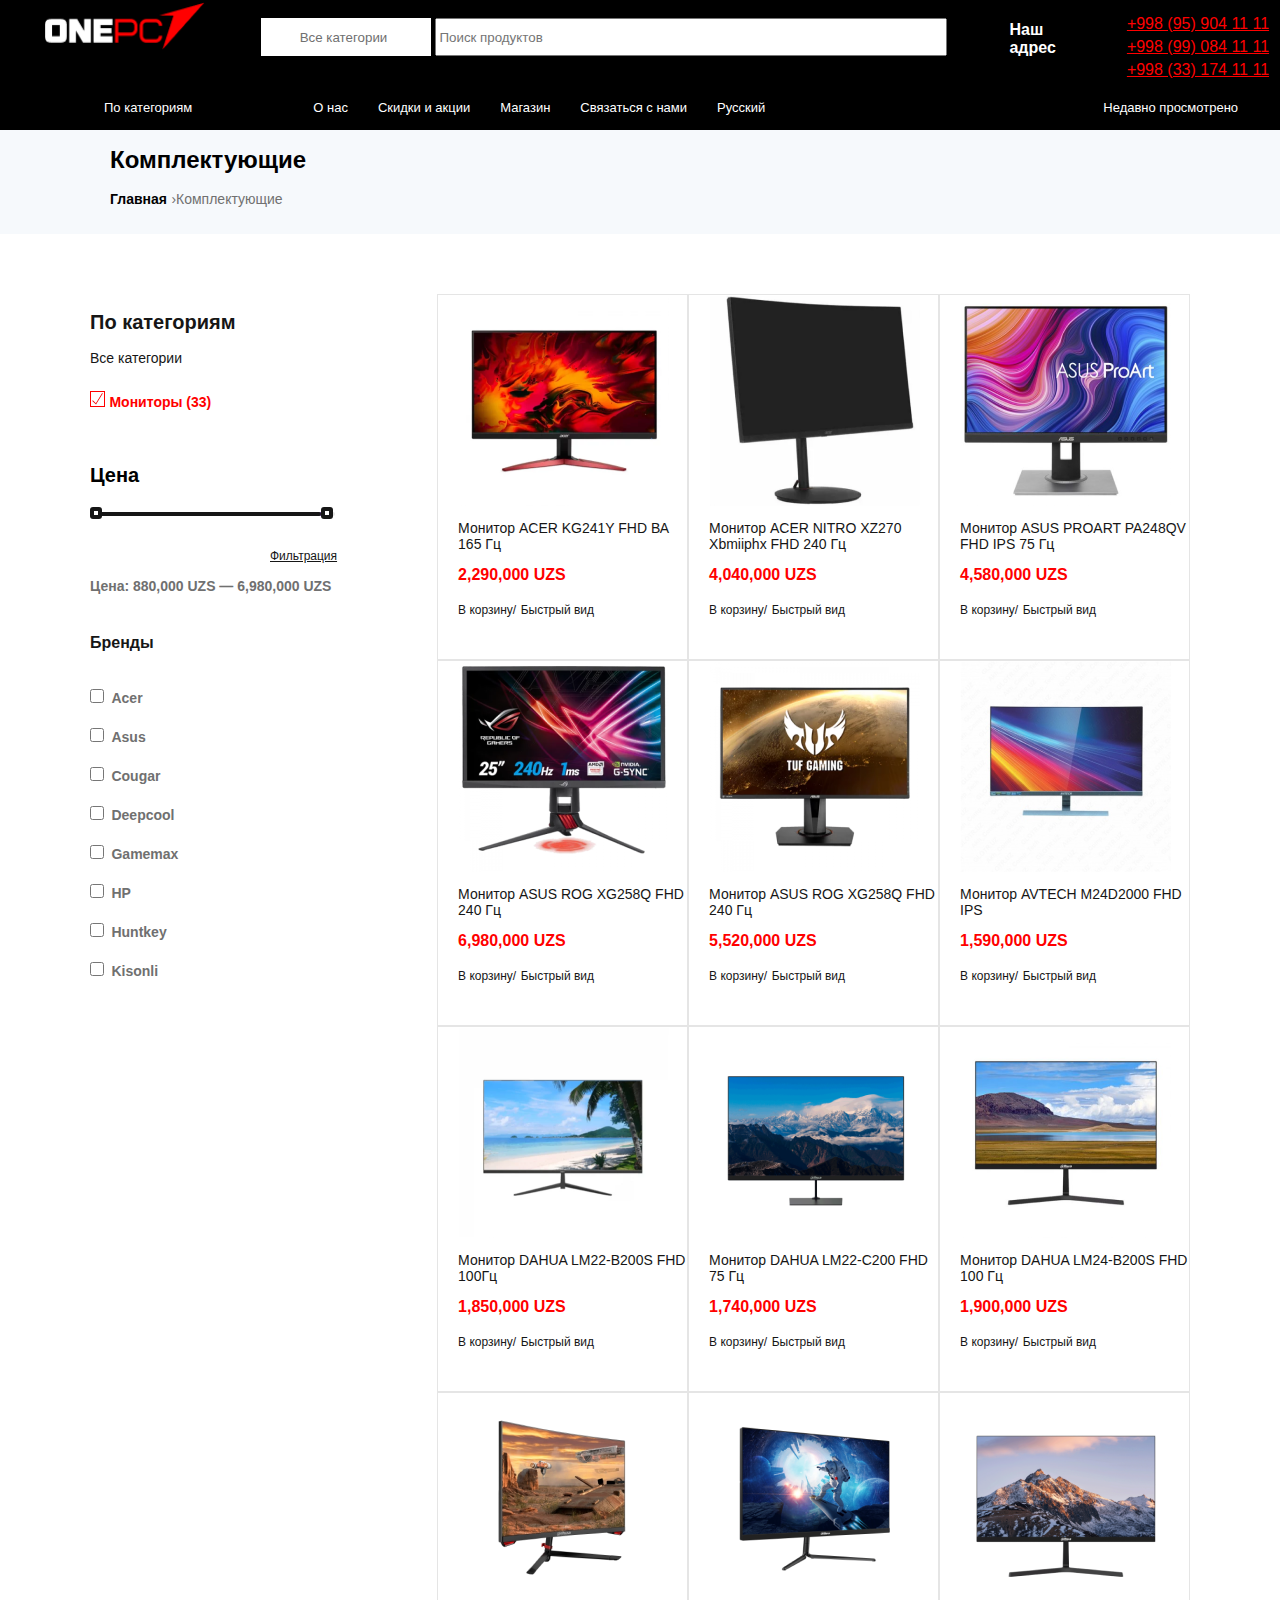
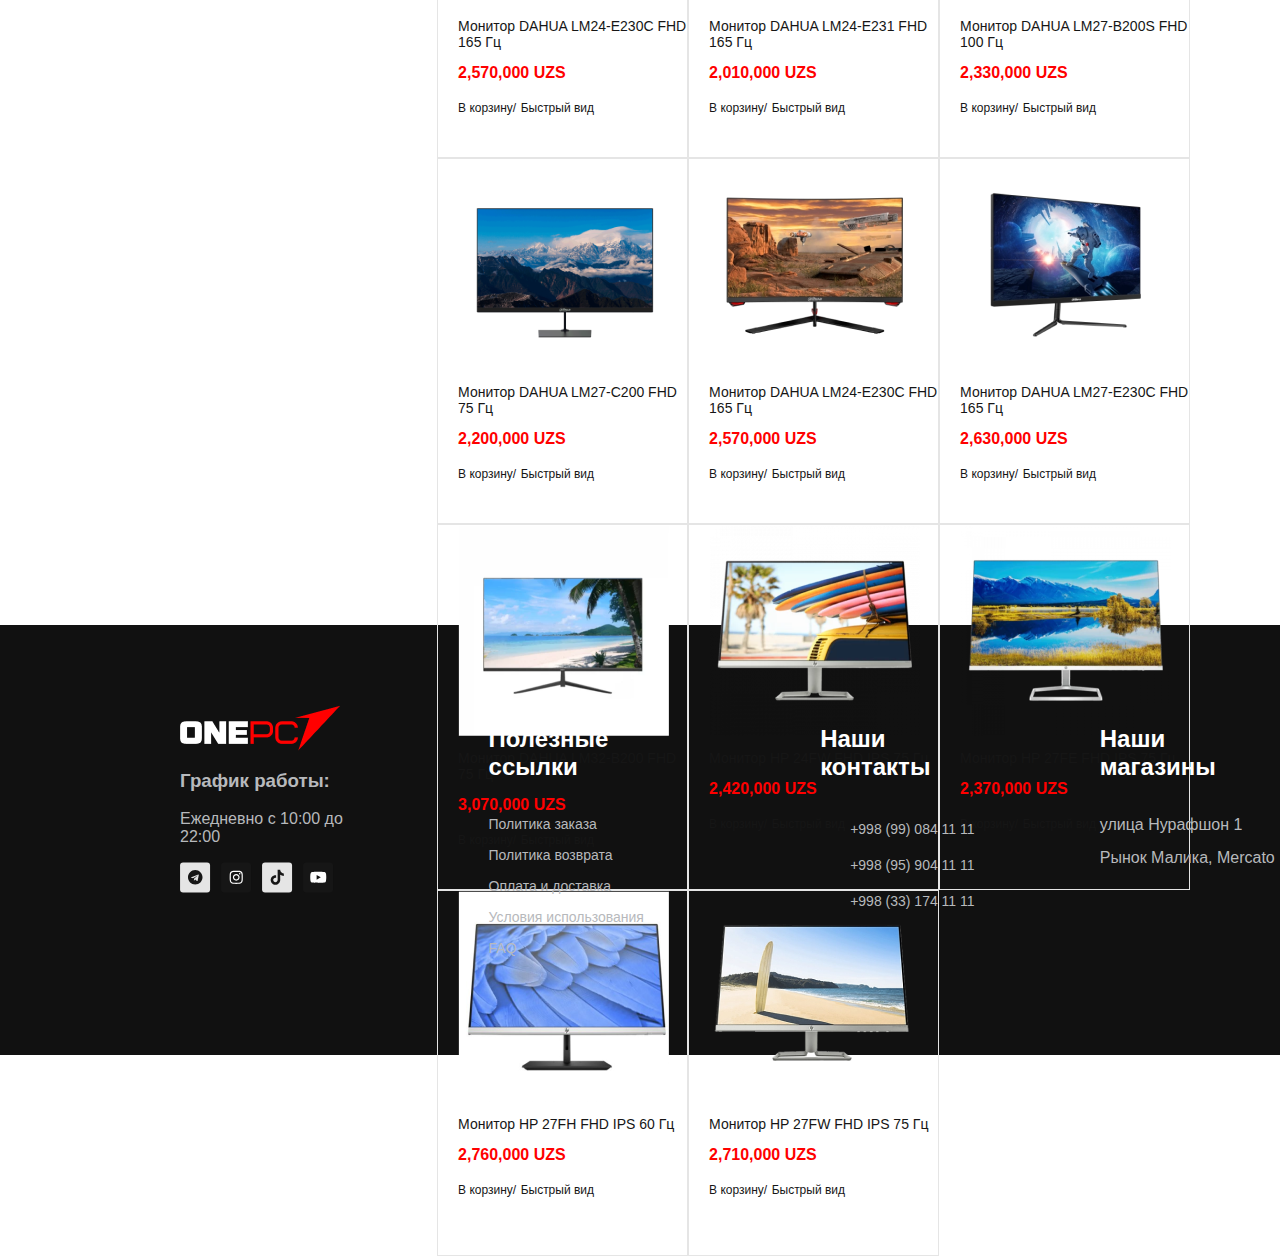
<file: manitor.html>
<!DOCTYPE html>
<html lang="en">
<head>
  <meta charset="UTF-8">
  <meta name="viewport" content="width=device-width, initial-scale=1.0">
  <title>MANITOR</title>
  <link rel="stylesheet" href="https://cdnjs.cloudflare.com/ajax/libs/font-awesome/6.6.0/css/all.min.css" integrity="sha512-Kc323vGBEqzTmouAECnVceyQqyqdsSiqLQISBL29aUW4U/M7pSPA/gEUZQqv1cwx4OnYxTxve5UMg5GT6L4JJg==" crossorigin="anonymous" referrerpolicy="no-referrer">
  <link rel="stylesheet" href="./main.css">
  <link rel="stylesheet" href="./manitor.css">
</head>
<body>
  <!-- start header -->
  <header class="header-site">
    <nav class="parent">
      <div class="navbar">
        <img src="./images/onepclogo.png" alt="" class="navbar-logo">
        <form action="">
          <button class="navbar-button">Все категории
            <i class="fa-solid fa-chevron-down"></i>
          </button>
          <input type="text" class="navbar-input" placeholder="Поиск продуктов">
          <i class="fa-solid fa-magnifying-glass"></i>
        </form>
        
        <div class="location">
          <i class="fa-solid fa-location-dot fa-2x"></i>
          <h4 class="navbar-h4">Наш  <br>
            адрес</h4>
          </div>
          <i class="fa-solid fa-phone-volume fa-2x"></i>
          <div class="tel-navbar">
            <a href="tel: +998339041111" class="tellll">+998 (95) 904 11 11</a>
            <a href="tel: +998330841111" class="telll">+998 (99) 084 11 11</a>
            <a href="tel: +998331741111" class="telll">+998 (33) 174 11 11</a>
          </div>
        </div>
        <div class="navbar-tu">
          <i class="fa-solid fa-bars"></i>
          <a href="" class="link-navbar-tu-on">По категориям</a>
          <a href="" class="link-navbar-tu-tu">О нас</a>
          <a href="./skidka.html" class="link-navbar-tu">Скидки и акции</a>
          <a href="./magazin.html" class="link-navbar-tu">Магазин</a>
          <a href="./boglansh.html" class="link-navbar-tu">Связаться с нами</a>
          <a href="" class="link-navbar-tu">Русский</a>
          <i class="fa-solid fa-chevron-down"></i>
          <a href="" class="link-navbar-tu-thri">Недавно просмотрено </a>
          <i class="fa-solid fa-chevron-down"></i>
        </div>
        
        <div class="nvvv">
          <h1 class="ooooo">Комплектующие</h1>
          <strong class="glavni">Главная</strong>
          <p class="igravoy">›Комплектующие</p>
        </div>
        
      </div>
    </nav>
  </header>
  <!-- end header -->
  
  
  
  <!-- mein start -->
  <main class="paren">
    <section class="jora">
      <div class="wrapper-ples">
        <div class="products-name">
          <h2 class="kategoria">По категориям</h2>
          
          <p class="vsekategori">
            <i class="fa-solid fa-bars mmm"></i>
            Все категории</p>
            <img src="./images/Icon.svg" alt="" class="tru-icon">
            <h3 class="tru-h3">Мониторы (33)</h3>
            
            
            <h3 class="sena">Цена</h3>
            <img src="./images/Background.svg" alt="" class="lina">
            
            <a href="" class="filter">Фильтрация</a>
            
            <h3 class="moneey">Цена: 880,000 UZS — 6,980,000 UZS</h3>
            
            <h3 class="brend">Бренды</h3>
            
            <input type="checkbox" class="brandd">
            <h3 class="acer">Acer</h3>
            <br>
            <input type="checkbox" class="brandd">
            <h3 class="acer">Asus</h3>
            <br>
            <input type="checkbox" class="brandd">
            <h3 class="acer">Cougar</h3>
            <br>
            <input type="checkbox" class="brandd">
            <h3 class="acer">Deepcool</h3>
            <br>
            <input type="checkbox" class="brandd">
            <h3 class="acer">Gamemax</h3>
            <br>
            <input type="checkbox" class="brandd">
            <h3 class="acer">HP</h3>    
            <br> 
            <input type="checkbox" class="brandd">
            <h3 class="acer">Huntkey</h3>    
            <br>
            <input type="checkbox" class="brandd">
            <h3 class="acer">Kisonli</h3>    
          </div>
          
          <div class="products">
            <div class="manitor">
              <img src="./images/mani1.png" alt="" class="main-img-laptop">
              <p class="information">Монитор ACER KG241Y FHD
                ВА 165 Гц</p>
              <p class="money">2,290,000 UZS</p>
              <a href="" class="linkkk">В корзину/</a>
              <a href="" class="linkkkk">Быстрый вид</a>
            </div>

            <div class="manitor">
              <img src="./images/mani2.png" alt="" class="main-img-laptop">
              <p class="information">Монитор ACER NITRO XZ270
                Xbmiiphx FHD 240 Гц</p>
              <p class="money">4,040,000 UZS</p>
              <a href="" class="linkkk">В корзину/</a>
              <a href="" class="linkkkk">Быстрый вид</a>
            </div>

            <div class="manitor">
              <img src="./images/mani3.png" alt="" class="main-img-laptop">
              <p class="information">Монитор ASUS PROART
                PA248QV FHD IPS 75 Гц</p>
              <p class="money">4,580,000 UZS</p>
              <a href="" class="linkkk">В корзину/</a>
              <a href="" class="linkkkk">Быстрый вид</a>
            </div>

            <div class="manitor">
              <img src="./images/mani4.png" alt="" class="main-img-laptop">
              <p class="information">Монитор ASUS ROG XG258Q
                FHD 240 Гц</p>
              <p class="money">6,980,000 UZS</p>
              <a href="" class="linkkk">В корзину/</a>
              <a href="" class="linkkkk">Быстрый вид</a>
            </div>

            <div class="manitor">
              <img src="./images/mani5.png" alt="" class="main-img-laptop">
              <p class="information">Монитор ASUS ROG XG258Q
                FHD 240 Гц</p>
              <p class="money">5,520,000 UZS</p>
              <a href="" class="linkkk">В корзину/</a>
              <a href="" class="linkkkk">Быстрый вид</a>
            </div>

            <div class="manitor">
              <img src="./images/mani6.png" alt="" class="main-img-laptop">
              <p class="information">Монитор AVTECH M24D2000
                FHD IPS</p>
              <p class="money">1,590,000 UZS</p>
              <a href="" class="linkkk">В корзину/</a>
              <a href="" class="linkkkk">Быстрый вид</a>
            </div>

            <div class="manitor">
              <img src="./images/mani7.png" alt="" class="main-img-laptop">
              <p class="information">Монитор DAHUA LM22-B200S
                FHD 100Гц</p>
              <p class="money">1,850,000 UZS</p>
              <a href="" class="linkkk">В корзину/</a>
              <a href="" class="linkkkk">Быстрый вид</a>
            </div>

            <div class="manitor">
              <img src="./images/mani8.png" alt="" class="main-img-laptop">
              <p class="information">Монитор DAHUA LM22-C200
                FHD 75 Гц</p>
              <p class="money">1,740,000 UZS</p>
              <a href="" class="linkkk">В корзину/</a>
              <a href="" class="linkkkk">Быстрый вид</a>
            </div>

            <div class="manitor">
              <img src="./images/mani9.png" alt="" class="main-img-laptop">
              <p class="information">Монитор DAHUA LM24-B200S
                FHD 100 Гц</p>
              <p class="money">1,900,000 UZS</p>
              <a href="" class="linkkk">В корзину/</a>
              <a href="" class="linkkkk">Быстрый вид</a>
            </div>


            <div class="manitor">
              <img src="./images/mani10.png" alt="" class="main-img-laptop">
              <p class="information">Монитор DAHUA LM24-E230C
                FHD 165 Гц</p>
              <p class="money">2,570,000 UZS</p>
              <a href="" class="linkkk">В корзину/</a>
              <a href="" class="linkkkk">Быстрый вид</a>
            </div>
            
            <div class="manitor">
              <img src="./images/mani11.png" alt="" class="main-img-laptop">
              <p class="information">Монитор DAHUA LM24-E231
                FHD 165 Гц</p>
              <p class="money">2,010,000 UZS</p>
              <a href="" class="linkkk">В корзину/</a>
              <a href="" class="linkkkk">Быстрый вид</a>
            </div>

            <div class="manitor">
              <img src="./images/mani12.png" alt="" class="main-img-laptop">
              <p class="information">Монитор DAHUA LM27-B200S
                FHD 100 Гц</p>
              <p class="money">2,330,000 UZS</p>
              <a href="" class="linkkk">В корзину/</a>
              <a href="" class="linkkkk">Быстрый вид</a>
            </div>

            <div class="manitor">
              <img src="./images/mani13.png" alt="" class="main-img-laptop">
              <p class="information">Монитор DAHUA LM27-C200
                FHD 75 Гц</p>
              <p class="money">2,200,000 UZS</p>
              <a href="" class="linkkk">В корзину/</a>
              <a href="" class="linkkkk">Быстрый вид</a>
            </div>

            <div class="manitor">
              <img src="./images/mani14.png" alt="" class="main-img-laptop">
              <p class="information">Монитор DAHUA LM24-E230C
                FHD 165 Гц</p>
              <p class="money">2,570,000 UZS</p>
              <a href="" class="linkkk">В корзину/</a>
              <a href="" class="linkkkk">Быстрый вид</a>
            </div>

            <div class="manitor">
              <img src="./images/mani15.png" alt="" class="main-img-laptop">
              <p class="information">Монитор DAHUA LM27-E230C
                FHD 165 Гц</p>
              <p class="money">2,630,000 UZS</p>
              <a href="" class="linkkk">В корзину/</a>
              <a href="" class="linkkkk">Быстрый вид</a>
            </div>

            <div class="manitor">
              <img src="./images/mani16.png" alt="" class="main-img-laptop">
              <p class="information">Монитор DAHUA LM32-B200
                FHD 75 Гц</p>
              <p class="money">3,070,000 UZS</p>
              <a href="" class="linkkk">В корзину/</a>
              <a href="" class="linkkkk">Быстрый вид</a>
            </div>


            <div class="manitor">
              <img src="./images/mani17.png" alt="" class="main-img-laptop">
              <p class="information">Монитор HP 24FW FHD IPS 75
                Гц</p>
              <p class="money">2,420,000 UZS</p>
              <a href="" class="linkkk">В корзину/</a>
              <a href="" class="linkkkk">Быстрый вид</a>
            </div>


            <div class="manitor">
              <img src="./images/mani18.png" alt="" class="main-img-laptop">
              <p class="information">Монитор HP 27FE FHD IPS 75
                Гц</p>
              <p class="money">2,370,000 UZS</p>
              <a href="" class="linkkk">В корзину/</a>
              <a href="" class="linkkkk">Быстрый вид</a>
            </div>


            <div class="manitor">
              <img src="./images/mani19.png" alt="" class="main-img-laptop">
              <p class="information">Монитор HP 27FH FHD IPS 60
                Гц</p>
              <p class="money">2,760,000 UZS</p>
              <a href="" class="linkkk">В корзину/</a>
              <a href="" class="linkkkk">Быстрый вид</a>
            </div>


            <div class="manitor">
              <img src="./images/mani20.png" alt="" class="main-img-laptop">
              <p class="information">Монитор HP 27FW FHD IPS 75
                Гц</p>
              <p class="money">2,710,000 UZS</p>
              <a href="" class="linkkk">В корзину/</a>
              <a href="" class="linkkkk">Быстрый вид</a>
            </div>
          </div>
        </section>
      </main>
      <!-- mein finish -->


      <!-- start footer -->
 <footer class="footer-site rr">
  <ul class="ul-footer">
    <li class="li-footer">
      <img src="./images/onepclogo.png" alt="" class="footer-img">
      <h3 class="footer-p">
        График работы: 
      </h3>
      <p class="tuuuu">
        Ежедневно с 10:00 до 22:00
      </p>
      <div class="icons">
      <img src="./images/Link 4.svg" alt="" class="icooooo">
      <img src="./images/Link 3.svg" alt="" class="icooooo">
      <img src="./images/link 2.svg" alt="" class="icooooo">
      <img src="./images/Link 1.svg" alt="" class="icooooo">
      </div>
    </li>

    <li class="links">
      <h2 class="kkk">
        Полезные ссылки
      </h2>
      <a href="" class="footer-link">Политика заказа</a>
      <a href="" class="footer-link">Политика возврата</a>
      <a href="" class="footer-link">Оплата и доставка</a>
      <a href="" class="footer-link">Условия использования</a>
      <a href="" class="footer-link">FAQ</a>
    </li>

    <li class="numberr">
      <h2 class="lll">Наши контакты</h2>
      <a href="tel: +998990841111" class="nubeer">+998 (99) 084 11 11</a>
      <a href="tel: +998959041111" class="nubeer">+998 (95) 904 11 11</a>
      <a href="tel: +998331741111 " class="nubeer">+998 (33) 174 11 11</a>
    </li>

    <li class="mappppp">
      <h2 class="met">Наши магазины</h2>
      <a href="" class="kk">улица Нурафшон 1</a>
      <a href="" class="kk">Рынок Малика, Mercato</a>
    </li>
  </ul>
 </footer>
 <!-- end footer -->
</body>
</html>
</file>
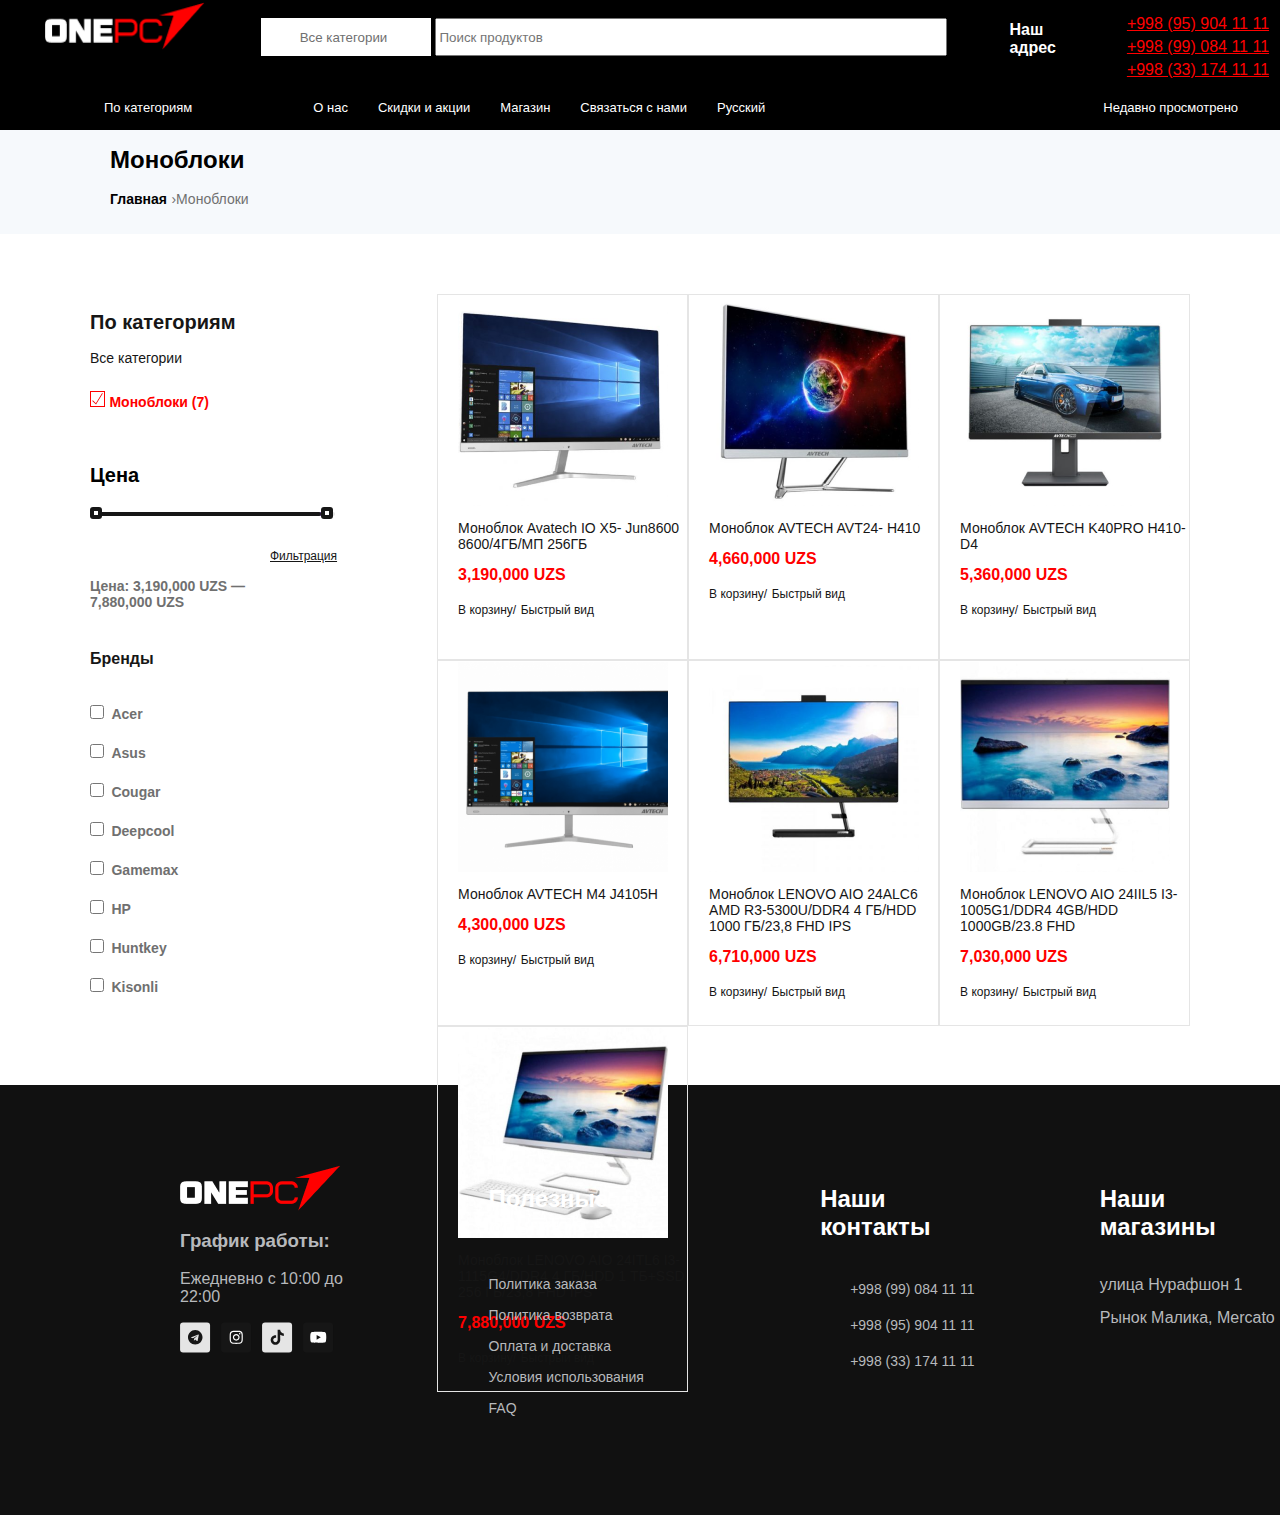
<file: monoblok.html>
<!DOCTYPE html>
<html lang="en">
<head>
  <meta charset="UTF-8">
  <meta name="viewport" content="width=device-width, initial-scale=1.0">
  <title>MONOBLOK</title>
  <link rel="stylesheet" href="./main.css">
  <link rel="stylesheet" href="./monoblok.css">
</head>
<body>
   <!-- start header -->
   <header class="header-site">
    <nav class="parent">
      <div class="navbar">
        <img src="./images/onepclogo.png" alt="" class="navbar-logo">
        <form action="">
          <button class="navbar-button">Все категории
            <i class="fa-solid fa-chevron-down"></i>
          </button>
          <input type="text" class="navbar-input" placeholder="Поиск продуктов">
          <i class="fa-solid fa-magnifying-glass"></i>
        </form>
        
        <div class="location">
          <i class="fa-solid fa-location-dot fa-2x"></i>
          <h4 class="navbar-h4">Наш  <br>
            адрес</h4>
          </div>
          <i class="fa-solid fa-phone-volume fa-2x"></i>
          <div class="tel-navbar">
            <a href="tel: +998339041111" class="tellll">+998 (95) 904 11 11</a>
            <a href="tel: +998330841111" class="telll">+998 (99) 084 11 11</a>
            <a href="tel: +998331741111" class="telll">+998 (33) 174 11 11</a>
          </div>
        </div>
        <div class="navbar-tu">
          <i class="fa-solid fa-bars"></i>
          <a href="" class="link-navbar-tu-on">По категориям</a>
          <a href="" class="link-navbar-tu-tu">О нас</a>
          <a href="./skidka.html" class="link-navbar-tu">Скидки и акции</a>
          <a href="./magazin.html" class="link-navbar-tu">Магазин</a>
          <a href="./boglansh.html" class="link-navbar-tu">Связаться с нами</a>
          <a href="" class="link-navbar-tu">Русский</a>
          <i class="fa-solid fa-chevron-down"></i>
          <a href="" class="link-navbar-tu-thri">Недавно просмотрено </a>
          <i class="fa-solid fa-chevron-down"></i>
        </div>
        
        <div class="nvvv">
          <h1 class="ooooo">Моноблоки</h1>
          <strong class="glavni">Главная</strong>
          <p class="igravoy">›Моноблоки</p>
        </div>
        
      </div>
    </nav>
  </header>
  <!-- end header -->


  <!-- mein start -->
  <main class="paren">
    <section class="jora">
      <div class="wrapper-ples">
        <div class="products-name">
          <h2 class="kategoria">По категориям</h2>
          
          <p class="vsekategori">
            <i class="fa-solid fa-bars mmm"></i>
            Все категории</p>
            <img src="./images/Icon.svg" alt="" class="tru-icon">
            <h3 class="tru-h3">Моноблоки (7)</h3>
            
            
            <h3 class="sena">Цена</h3>
            <img src="./images/Background.svg" alt="" class="lina">
            
            <a href="" class="filter">Фильтрация</a>
            
            <h3 class="moneey">Цена: 3,190,000 UZS — 7,880,000 UZS</h3>
            
            <h3 class="brend">Бренды</h3>
            
            <input type="checkbox" class="brandd">
            <h3 class="acer">Acer</h3>
            <br>
            <input type="checkbox" class="brandd">
            <h3 class="acer">Asus</h3>
            <br>
            <input type="checkbox" class="brandd">
            <h3 class="acer">Cougar</h3>
            <br>
            <input type="checkbox" class="brandd">
            <h3 class="acer">Deepcool</h3>
            <br>
            <input type="checkbox" class="brandd">
            <h3 class="acer">Gamemax</h3>
            <br>
            <input type="checkbox" class="brandd">
            <h3 class="acer">HP</h3>    
            <br> 
            <input type="checkbox" class="brandd">
            <h3 class="acer">Huntkey</h3>    
            <br>
            <input type="checkbox" class="brandd">
            <h3 class="acer">Kisonli</h3>    
          </div>
          
          <div class="products">
            <div class="monoblok">
              <img src="./images/mono1.png" alt="" class="main-img-laptop">
              <p class="information">Моноблок Avatech IO X5-
                Jun8600 8600/4ГБ/МП 256ГБ</p>
              <p class="money">3,190,000 UZS</p>
              <a href="" class="linkkk">В корзину/</a>
              <a href="" class="linkkkk">Быстрый вид</a>
            </div>

            <div class="monoblok">
              <img src="./images/mono2.png" alt="" class="main-img-laptop">
              <p class="information">Моноблок AVTECH AVT24-
                H410</p>
              <p class="money">4,660,000 UZS</p>
              <a href="" class="linkkk">В корзину/</a>
              <a href="" class="linkkkk">Быстрый вид</a>
            </div>

            <div class="monoblok">
              <img src="./images/mono3.png" alt="" class="main-img-laptop">
              <p class="information">Моноблок AVTECH K40PRO
                H410-D4</p>
              <p class="money">5,360,000 UZS</p>
              <a href="" class="linkkk">В корзину/</a>
              <a href="" class="linkkkk">Быстрый вид</a>
            </div>

            <div class="monoblok">
              <img src="./images/mono4.png" alt="" class="main-img-laptop">
              <p class="information">Моноблок AVTECH M4 J4105H</p>
              <p class="money">4,300,000 UZS</p>
              <a href="" class="linkkk">В корзину/</a>
              <a href="" class="linkkkk">Быстрый вид</a>
            </div>

            <div class="monoblok">
              <img src="./images/mono5.png" alt="" class="main-img-laptop">
              <p class="information">Моноблок LENOVO AIO
                24ALC6 AMD R3-5300U/DDR4
                4 ГБ/HDD 1000 ГБ/23,8 FHD
                IPS</p>
              <p class="money">6,710,000 UZS</p>
              <a href="" class="linkkk">В корзину/</a>
              <a href="" class="linkkkk">Быстрый вид</a>
            </div>

            <div class="monoblok">
              <img src="./images/mono6.png" alt="" class="main-img-laptop">
              <p class="information">Моноблок LENOVO AIO 24IIL5
                I3-1005G1/DDR4 4GB/HDD
                1000GB/23.8 FHD</p>
              <p class="money">7,030,000 UZS</p>
              <a href="" class="linkkk">В корзину/</a>
              <a href="" class="linkkkk">Быстрый вид</a>
            </div>

            <div class="monoblok">
              <img src="./images/mono7.png" alt="" class="main-img-laptop">
              <p class="information">Моноблок LENOVO AIO 24ITL6
                I3-1115G4/DDR4 4 ГБ/HDD 1
                ТБ+SSD 256 ГБ/23,8 FHD IPS</p>
              <p class="money">7,880,000 UZS</p>
              <a href="" class="linkkk">В корзину/</a>
              <a href="" class="linkkkk">Быстрый вид</a>
            </div>


          </div>
        </section>
      </main>
      <!-- mein finish -->


        <!-- start footer -->
  <footer class="footer-site ee">
    <ul class="ul-footer">
      <li class="li-footer">
        <img src="./images/onepclogo.png" alt="" class="footer-img">
        <h3 class="footer-p">
          График работы: 
        </h3>
        <p class="tuuuu">
          Ежедневно с 10:00 до 22:00
        </p>
        <div class="icons">
          <img src="./images/Link 4.svg" alt="" class="icooooo">
          <img src="./images/Link 3.svg" alt="" class="icooooo">
          <img src="./images/link 2.svg" alt="" class="icooooo">
          <img src="./images/Link 1.svg" alt="" class="icooooo">
        </div>
      </li>
      
      <li class="links">
        <h2 class="kkk">
          Полезные ссылки
        </h2>
        <a href="" class="footer-link">Политика заказа</a>
        <a href="" class="footer-link">Политика возврата</a>
        <a href="" class="footer-link">Оплата и доставка</a>
        <a href="" class="footer-link">Условия использования</a>
        <a href="" class="footer-link">FAQ</a>
      </li>
      
      <li class="numberr">
        <h2 class="lll">Наши контакты</h2>
        <a href="tel: +998990841111" class="nubeer">+998 (99) 084 11 11</a>
        <a href="tel: +998959041111" class="nubeer">+998 (95) 904 11 11</a>
        <a href="tel: +998331741111 " class="nubeer">+998 (33) 174 11 11</a>
      </li>
      
      <li class="mappppp">
        <h2 class="met">Наши магазины</h2>
        <a href="" class="kk">улица Нурафшон 1</a>
        <a href="" class="kk">Рынок Малика, Mercato</a>
      </li>
    </ul>
  </footer>
  <!-- end footer -->

</body>
</html>
</file>
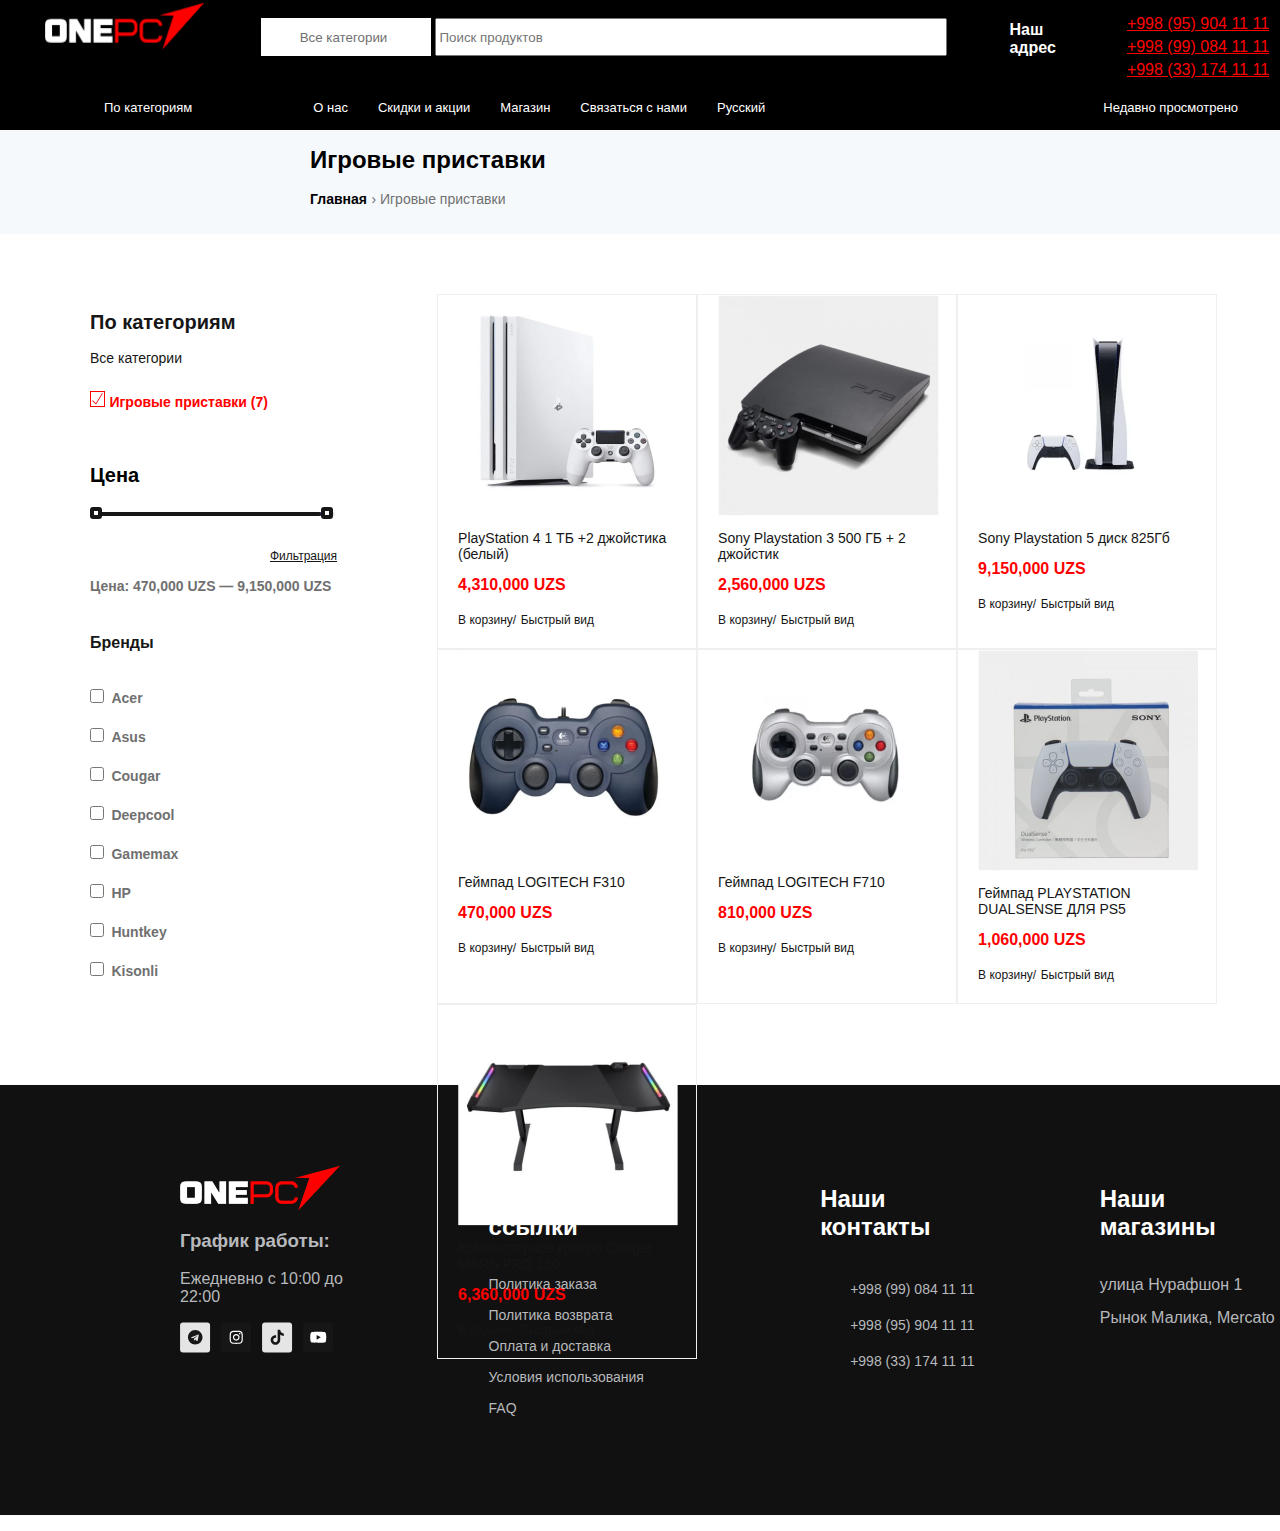
<file: plisteshn.html>
<!DOCTYPE html>
<html lang="en">
<head>
  <meta charset="UTF-8">
  <meta name="viewport" content="width=device-width, initial-scale=1.0">
  <title>PLayStation</title>
  <link rel="stylesheet" href="./main.css">
  <link rel="stylesheet" href="plisteshn.css">
  <link rel="stylesheet" href="https://cdnjs.cloudflare.com/ajax/libs/font-awesome/6.6.0/css/all.min.css" integrity="sha512-Kc323vGBEqzTmouAECnVceyQqyqdsSiqLQISBL29aUW4U/M7pSPA/gEUZQqv1cwx4OnYxTxve5UMg5GT6L4JJg==" crossorigin="anonymous" referrerpolicy="no-referrer">
</head>
<body>
  <!-- start header -->
  <header class="header-site">
    <nav class="parent">
      <div class="navbar">
        <img src="./images/onepclogo.png" alt="" class="navbar-logo">
        <form action="">
          <button class="navbar-button">Все категории
            <i class="fa-solid fa-chevron-down"></i>
          </button>
          <input type="text" class="navbar-input" placeholder="Поиск продуктов">
          <i class="fa-solid fa-magnifying-glass"></i>
        </form>
        
        <div class="location">
          <i class="fa-solid fa-location-dot fa-2x"></i>
          <h4 class="navbar-h4">Наш  <br>
            адрес</h4>
          </div>
          <i class="fa-solid fa-phone-volume fa-2x"></i>
          <div class="tel-navbar">
            <a href="tel: +998339041111" class="tellll">+998 (95) 904 11 11</a>
            <a href="tel: +998330841111" class="telll">+998 (99) 084 11 11</a>
            <a href="tel: +998331741111" class="telll">+998 (33) 174 11 11</a>
          </div>
        </div>
        <div class="navbar-tu">
          <i class="fa-solid fa-bars"></i>
          <a href="" class="link-navbar-tu-on">По категориям</a>
          <a href="" class="link-navbar-tu-tu">О нас</a>
          <a href="" class="link-navbar-tu">Скидки и акции</a>
          <a href="" class="link-navbar-tu">Магазин</a>
          <a href="" class="link-navbar-tu">Связаться с нами</a>
          <a href="" class="link-navbar-tu">Русский</a>
          <i class="fa-solid fa-chevron-down"></i>
          <a href="" class="link-navbar-tu-thri">Недавно просмотрено </a>
          <i class="fa-solid fa-chevron-down"></i>
        </div>
        
        <div class="nvvv">
          <h1 class="ooooo">Игровые приставки</h1>
          <strong class="glavni">Главная</strong>
          <p class="igravoy">› Игровые приставки</p>
        </div>
      </div>
    </nav>
  </header>
  <!-- end header -->
  
  
  <!-- mein start -->
  <main class="paren">
    <section class="jora">
      <div class="wrapper-ples">
        <div class="products-name">
          <h2 class="kategoria">По категориям</h2>
          
          <p class="vsekategori">
            <i class="fa-solid fa-bars mmm"></i>
            Все категории</p>
            <img src="./images/Icon.svg" alt="" class="tru-icon">
            <h3 class="tru-h3">Игровые приставки (7)</h3>
            
            
            <h3 class="sena">Цена</h3>
            <img src="./images/Background.svg" alt="" class="lina">
            
            <a href="" class="filter">Фильтрация</a>
            
            <h3 class="moneey">Цена: 470,000 UZS — 9,150,000 UZS</h3>
            
            <h3 class="brend">Бренды</h3>
            
            <input type="checkbox" class="brandd">
            <h3 class="acer">Acer</h3>
            <br>
            <input type="checkbox" class="brandd">
            <h3 class="acer">Asus</h3>
            <br>
            <input type="checkbox" class="brandd">
            <h3 class="acer">Cougar</h3>
            <br>
            <input type="checkbox" class="brandd">
            <h3 class="acer">Deepcool</h3>
            <br>
            <input type="checkbox" class="brandd">
            <h3 class="acer">Gamemax</h3>
            <br>
            <input type="checkbox" class="brandd">
            <h3 class="acer">HP</h3>    
            <br> 
            <input type="checkbox" class="brandd">
            <h3 class="acer">Huntkey</h3>    
            <br>
            <input type="checkbox" class="brandd">
            <h3 class="acer">Kisonli</h3>    
          </div>
          
          <div class="products">
            <div class="plestation">
              <img src="./images/plis1.png" alt="" class="main-img-laptop">
              <p class="information">PlayStation 4 1 ТБ +2
                джойстика (белый)</p>
                <p class="money">4,310,000 UZS</p>
                <a href="" class="linkkk">В корзину/</a>
                <a href="" class="linkkkk">Быстрый вид</a>
              </div>
              
              
              <div class="plestation">
                <img src="./images/plis3.png" alt="" class="main-img-laptop">
                <p class="information">Sony Playstation 3 500 ГБ + 2
                  джойстик</p>
                  <p class="money">2,560,000 UZS</p>
                  <a href="" class="linkkk">В корзину/</a>
                  <a href="" class="linkkkk">Быстрый вид</a>
                </div>
                
                <div class="plestation">
                  <img src="./images/plis2.png" alt="" class="main-img-laptop">
                  <p class="information">Sony Playstation 5 диск 825Гб</p>
                  <p class="money">9,150,000 UZS</p>
                  <a href="" class="linkkk">В корзину/</a>
                  <a href="" class="linkkkk">Быстрый вид</a>
                </div>
                
                <div class="plestation">
                  <img src="./images/123456789.png" alt="" class="main-img-laptop">
                  <p class="information">Геймпад LOGITECH F310</p>
                    <p class="money">470,000 UZS</p>
                    <a href="" class="linkkk">В корзину/</a>
                    <a href="" class="linkkkk">Быстрый вид</a>
                  </div>
                  
                  <div class="plestation">
                    <img src="./images/Link 10.png" alt="" class="main-img-laptop">
                    <p class="information">Геймпад LOGITECH F710</p>
                      <p class="money">810,000 UZS</p>
                      <a href="" class="linkkk">В корзину/</a>
                      <a href="" class="linkkkk">Быстрый вид</a>
                    </div>
                    
                    <div class="plestation">
                      <img src="./images/plis5.png" alt="" class="main-img-laptop">
                      <p class="information">Геймпад PLAYSTATION
                        DUALSENSE ДЛЯ PS5</p>
                        <p class="money">1,060,000 UZS</p>
                        <a href="" class="linkkk">В корзину/</a>
                        <a href="" class="linkkkk">Быстрый вид</a>
                      </div>
                      
                      <div class="plestation">
                        <img src="./images/plis4.png" alt="" class="main-img-laptop">
                        <p class="information">Компьютерное кресло Cougar
                          MARS PRO 150</p>
                          <p class="money">6,360,000 UZS</p>
                          <a href="" class="linkkk">В корзину/</a>
                          <a href="" class="linkkkk">Быстрый вид</a>
                        </div>
                      </div>
                    </div>
                  </section>
                </main>
                <!-- mein finish -->
                
                
                
                <!-- start footer -->
                <footer class="footer-site">
                  <ul class="ul-footer">
                    <li class="li-footer">
                      <img src="./images/onepclogo.png" alt="" class="footer-img">
                      <h3 class="footer-p">
                        График работы: 
                      </h3>
                      <p class="tuuuu">
                        Ежедневно с 10:00 до 22:00
                      </p>
                      <div class="icons">
                        <img src="./images/Link 4.svg" alt="" class="icooooo">
                        <img src="./images/Link 3.svg" alt="" class="icooooo">
                        <img src="./images/link 2.svg" alt="" class="icooooo">
                        <img src="./images/Link 1.svg" alt="" class="icooooo">
                      </div>
                    </li>
                    
                    <li class="links">
                      <h2 class="kkk">
                        Полезные ссылки
                      </h2>
                      <a href="" class="footer-link">Политика заказа</a>
                      <a href="" class="footer-link">Политика возврата</a>
                      <a href="" class="footer-link">Оплата и доставка</a>
                      <a href="" class="footer-link">Условия использования</a>
                      <a href="" class="footer-link">FAQ</a>
                    </li>
                    
                    <li class="numberr">
                      <h2 class="lll">Наши контакты</h2>
                      <a href="tel: +998990841111" class="nubeer">+998 (99) 084 11 11</a>
                      <a href="tel: +998959041111" class="nubeer">+998 (95) 904 11 11</a>
                      <a href="tel: +998331741111 " class="nubeer">+998 (33) 174 11 11</a>
                    </li>
                    
                    <li class="mappppp">
                      <h2 class="met">Наши магазины</h2>
                      <a href="" class="kk">улица Нурафшон 1</a>
                      <a href="" class="kk">Рынок Малика, Mercato</a>
                    </li>
                  </ul>
                </footer>
                <!-- end footer -->
              </body>
              </html>
</file>
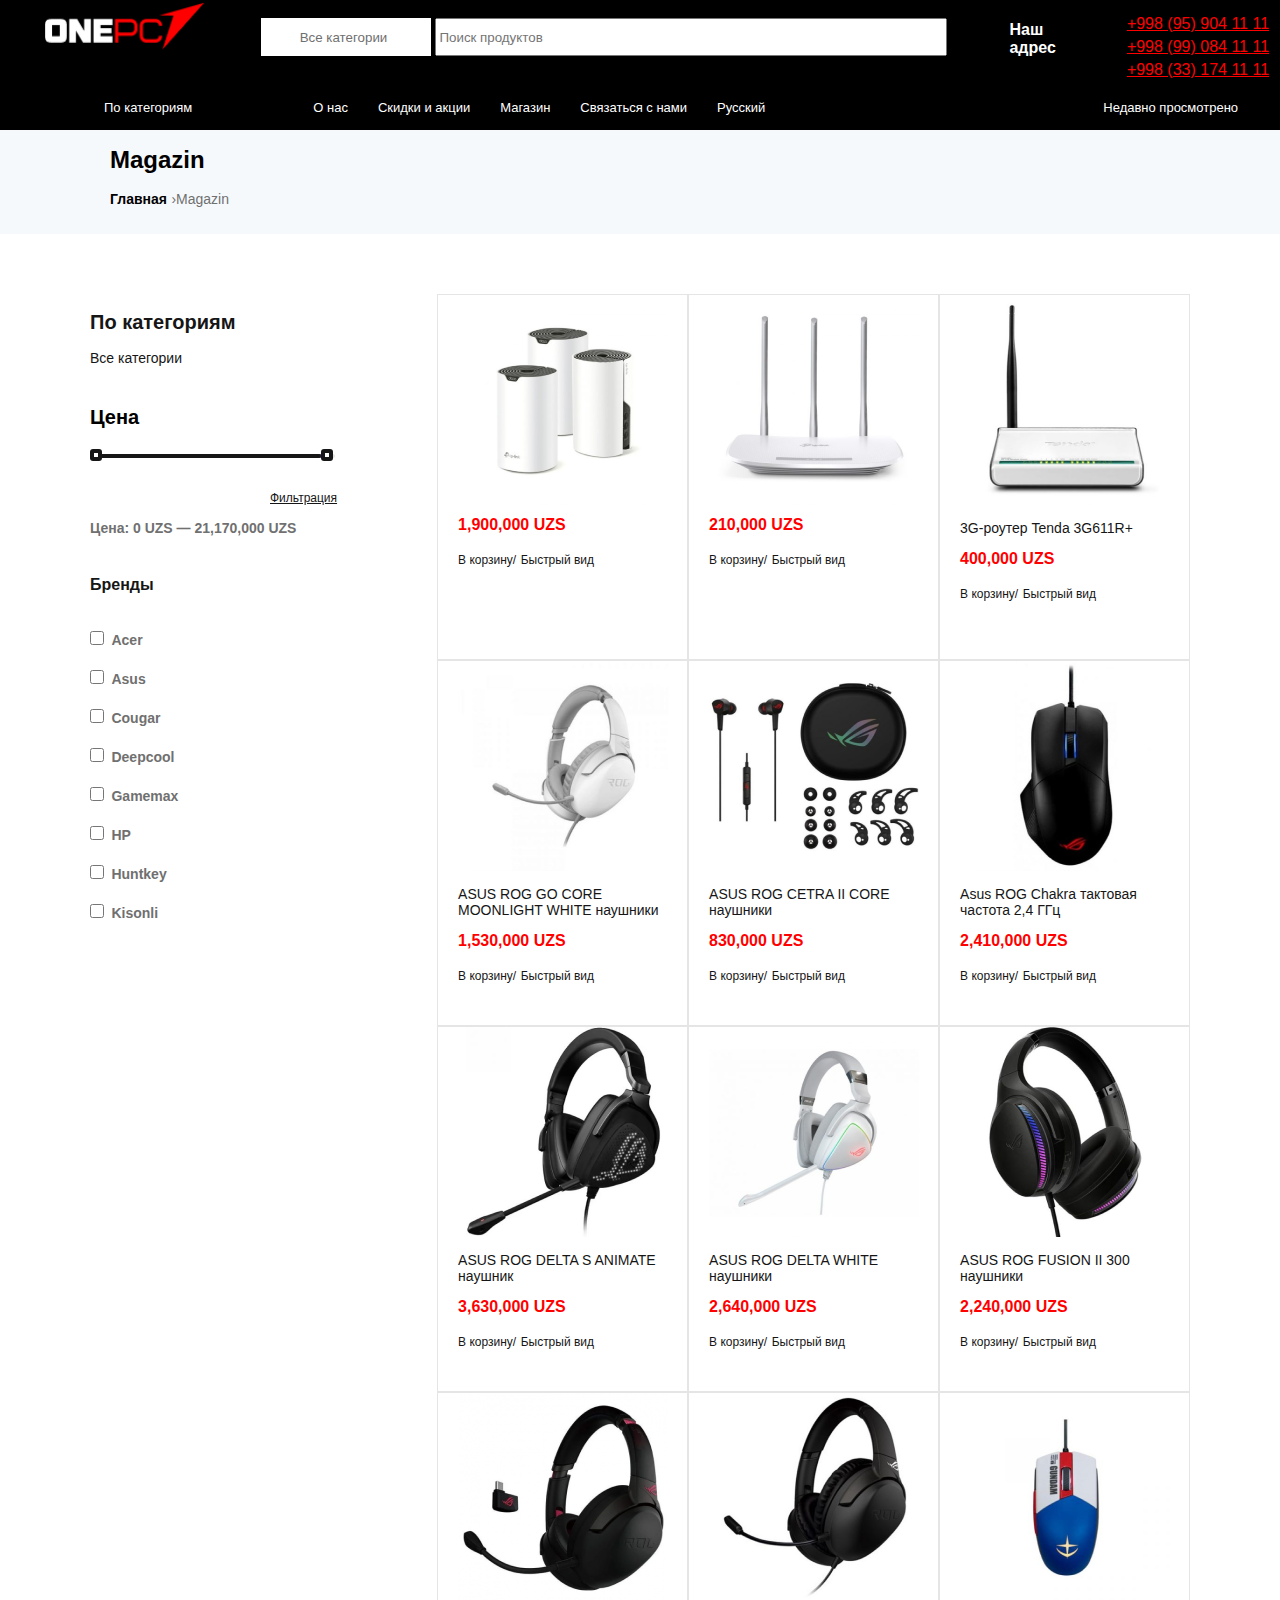
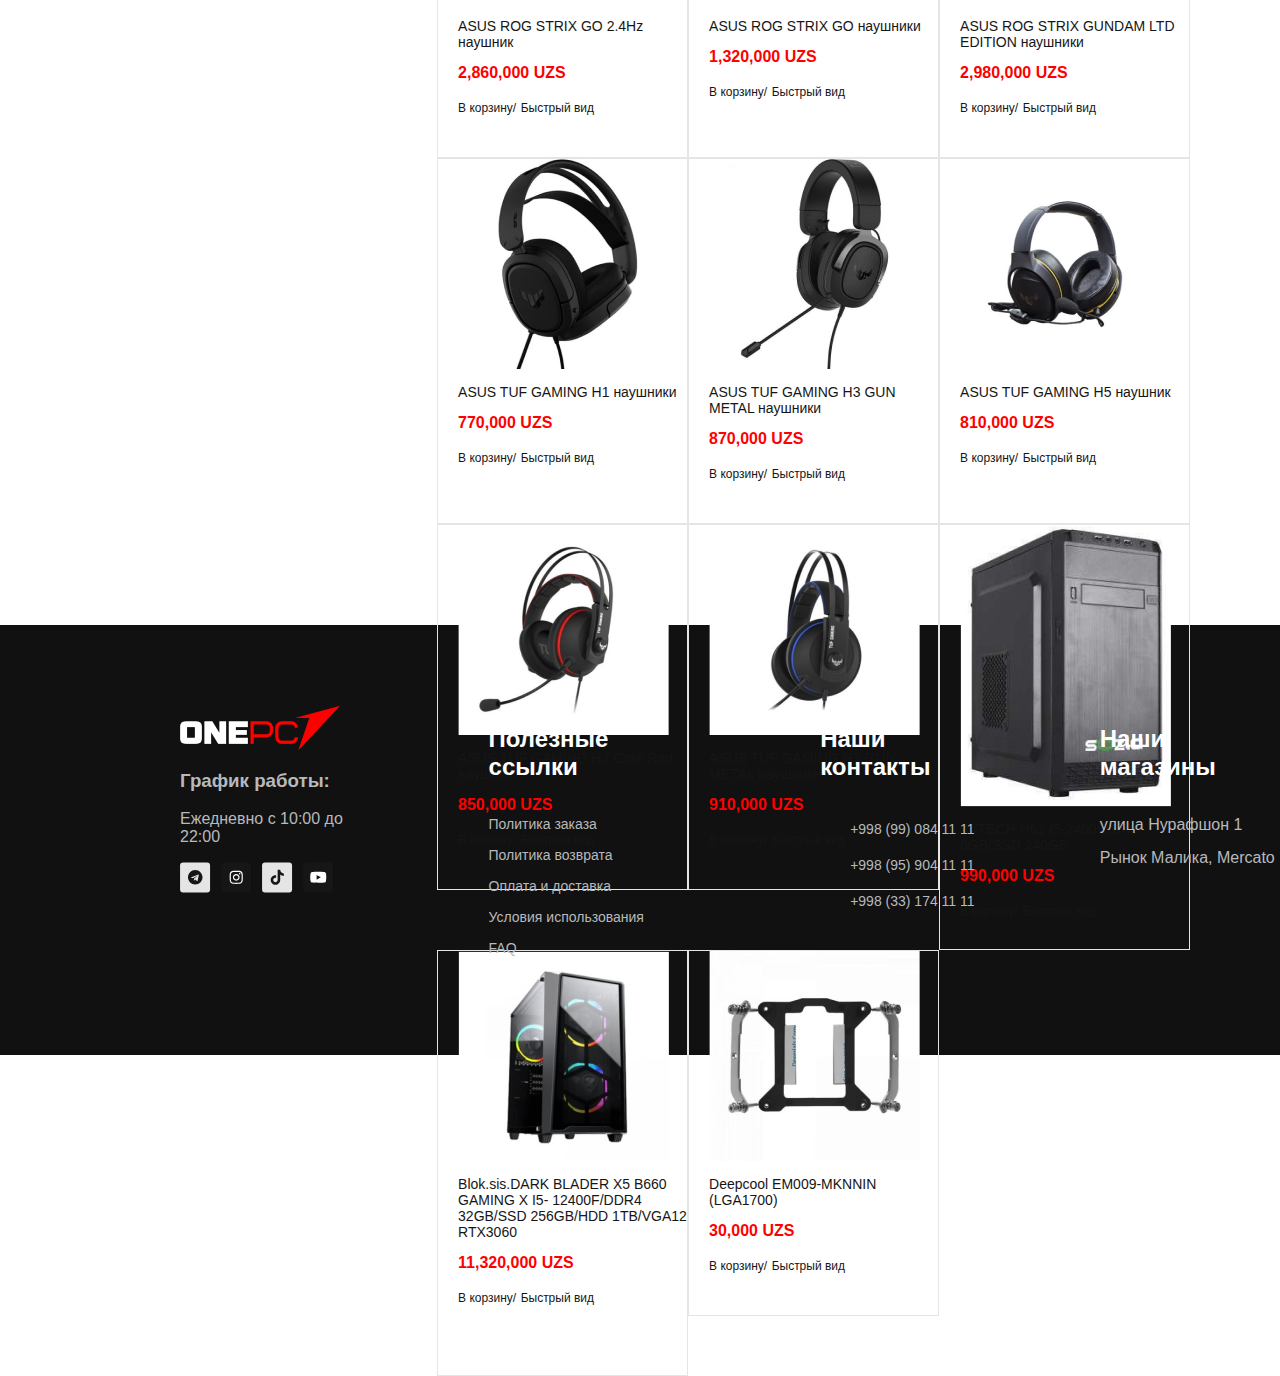
<file: skidka.html>
<!DOCTYPE html>
<html lang="en">
<head>
  <meta charset="UTF-8">
  <meta name="viewport" content="width=device-width, initial-scale=1.0">
  <title>MAGAZIN</title>
  <link rel="stylesheet" href="https://cdnjs.cloudflare.com/ajax/libs/font-awesome/6.6.0/css/all.min.css" integrity="sha512-Kc323vGBEqzTmouAECnVceyQqyqdsSiqLQISBL29aUW4U/M7pSPA/gEUZQqv1cwx4OnYxTxve5UMg5GT6L4JJg==" crossorigin="anonymous" referrerpolicy="no-referrer">
  <link rel="stylesheet" href="./main.css">
  <link rel="stylesheet" href="./aksesuar.css">
  <link rel="stylesheet" href="./monoblok.css">
  <link rel="stylesheet" href="kmplek.css">
</head>
<body>
   <!-- start header -->
   <header class="header-site">
    <nav class="parent">
      <div class="navbar">
        <img src="./images/onepclogo.png" alt="" class="navbar-logo">
        <form action="">
          <button class="navbar-button">Все категории
            <i class="fa-solid fa-chevron-down"></i>
          </button>
          <input type="text" class="navbar-input" placeholder="Поиск продуктов">
          <i class="fa-solid fa-magnifying-glass"></i>
        </form>
        
        <div class="location">
          <i class="fa-solid fa-location-dot fa-2x"></i>
          <h4 class="navbar-h4">Наш  <br>
            адрес</h4>
          </div>
          <i class="fa-solid fa-phone-volume fa-2x"></i>
          <div class="tel-navbar">
            <a href="tel: +998339041111" class="tellll">+998 (95) 904 11 11</a>
            <a href="tel: +998330841111" class="telll">+998 (99) 084 11 11</a>
            <a href="tel: +998331741111" class="telll">+998 (33) 174 11 11</a>
          </div>
        </div>
        <div class="navbar-tu">
          <i class="fa-solid fa-bars"></i>
          <a href="" class="link-navbar-tu-on">По категориям</a>
          <a href="" class="link-navbar-tu-tu">О нас</a>
          <a href="./skidka.html" class="link-navbar-tu">Скидки и акции</a>
          <a href="./magazin.html" class="link-navbar-tu">Магазин</a>
          <a href="./boglansh.html" class="link-navbar-tu">Связаться с нами</a>
          <a href="" class="link-navbar-tu">Русский</a>
          <i class="fa-solid fa-chevron-down"></i>
          <a href="" class="link-navbar-tu-thri">Недавно просмотрено </a>
          <i class="fa-solid fa-chevron-down"></i>
        </div>
        
        <div class="nvvv">
          <h1 class="ooooo">Magazin</h1>
          <strong class="glavni">Главная</strong>
          <p class="igravoy">›Magazin</p>
        </div>
        
      </div>
    </nav>
  </header>
  <!-- end header -->


  <!-- mein start -->
  <main class="paren">
    <section class="jora">
      <div class="wrapper-ples">
        <div class="products-name">
          <h2 class="kategoria">По категориям</h2>
          
          <p class="vsekategori">
            <i class="fa-solid fa-bars mmm"></i>
            Все категории</p>
           
            
            
            <h3 class="sena">Цена</h3>
            <img src="./images/Background.svg" alt="" class="lina">
            
            <a href="" class="filter">Фильтрация</a>
            
            <h3 class="moneey">Цена: 0 UZS — 21,170,000 UZS
            </h3>
            
            <h3 class="brend">Бренды</h3>
            
            <input type="checkbox" class="brandd">
            <h3 class="acer">Acer</h3>
            <br>
            <input type="checkbox" class="brandd">
            <h3 class="acer">Asus</h3>
            <br>
            <input type="checkbox" class="brandd">
            <h3 class="acer">Cougar</h3>
            <br>
            <input type="checkbox" class="brandd">
            <h3 class="acer">Deepcool</h3>
            <br>
            <input type="checkbox" class="brandd">
            <h3 class="acer">Gamemax</h3>
            <br>
            <input type="checkbox" class="brandd">
            <h3 class="acer">HP</h3>    
            <br> 
            <input type="checkbox" class="brandd">
            <h3 class="acer">Huntkey</h3>    
            <br>
            <input type="checkbox" class="brandd">
            <h3 class="acer">Kisonli</h3>    
          </div>
          
          <div class="products">
            <div class="aksesuar">
              <img src="./images/kal1.png" alt="" class="main-img-laptop">
                <p class="money">1,900,000 UZS</p>
                <a href="" class="linkkk">В корзину/</a>
                <a href="" class="linkkkk">Быстрый вид</a>
              </div>

              <div class="aksesuar">
                <img src="./images/kal2.png" alt="" class="main-img-laptop">
                  <p class="money">210,000 UZS</p>
                  <a href="" class="linkkk">В корзину/</a>
                  <a href="" class="linkkkk">Быстрый вид</a>
                </div>

                <div class="aksesuar">
                  <img src="./images/kal3.png" alt="" class="main-img-laptop">
                  <p class="information">3G-роутер Tenda 3G611R+</p>
                    <p class="money">400,000 UZS</p>
                    <a href="" class="linkkk">В корзину/</a>
                    <a href="" class="linkkkk">Быстрый вид</a>
                  </div>

                  
                <div class="aksesuar">
                  <img src="./images/kal4.png" alt="" class="main-img-laptop">
                  <p class="information">ASUS ROG GO CORE
                    MOONLIGHT WHITE наушники</p>
                    <p class="money">1,530,000 UZS</p>
                    <a href="" class="linkkk">В корзину/</a>
                    <a href="" class="linkkkk">Быстрый вид</a>
                  </div>

                  
                <div class="aksesuar">
                  <img src="./images/kal5.png" alt="" class="main-img-laptop">
                  <p class="information">ASUS ROG CETRA II CORE
                    наушники</p>
                    <p class="money">830,000 UZS</p>
                    <a href="" class="linkkk">В корзину/</a>
                    <a href="" class="linkkkk">Быстрый вид</a>
                  </div>

                  <div class="aksesuar">
                    <img src="./images/kal6.png" alt="" class="main-img-laptop">
                    <p class="information">Asus ROG Chakra тактовая
                      частота 2,4 ГГц</p>
                      <p class="money">2,410,000 UZS</p>
                      <a href="" class="linkkk">В корзину/</a>
                      <a href="" class="linkkkk">Быстрый вид</a>
                    </div>


                    <div class="aksesuar">
                      <img src="./images/kal7.png" alt="" class="main-img-laptop">
                      <p class="information">ASUS ROG DELTA S ANIMATE
                        наушник</p>
                        <p class="money">3,630,000 UZS</p>
                        <a href="" class="linkkk">В корзину/</a>
                        <a href="" class="linkkkk">Быстрый вид</a>
                      </div>

                      <div class="aksesuar">
                        <img src="./images/kal8.png" alt="" class="main-img-laptop">
                        <p class="information">ASUS ROG DELTA WHITE
                          наушники</p>
                          <p class="money">2,640,000 UZS</p>
                          <a href="" class="linkkk">В корзину/</a>
                          <a href="" class="linkkkk">Быстрый вид</a>
                        </div>

                        <div class="aksesuar">
                          <img src="./images/kal9.png" alt="" class="main-img-laptop">
                          <p class="information">ASUS ROG FUSION II 300
                            наушники</p>
                            <p class="money">2,240,000 UZS</p>
                            <a href="" class="linkkk">В корзину/</a>
                            <a href="" class="linkkkk">Быстрый вид</a>
                          </div>

                          <div class="aksesuar">
                            <img src="./images/kal10.png" alt="" class="main-img-laptop">
                            <p class="information">ASUS ROG STRIX GO 2.4Hz
                              наушник</p>
                              <p class="money">2,860,000 UZS</p>
                              <a href="" class="linkkk">В корзину/</a>
                              <a href="" class="linkkkk">Быстрый вид</a>
                            </div>

                            <div class="aksesuar">
                              <img src="./images/kal11.png" alt="" class="main-img-laptop">
                              <p class="information">ASUS ROG STRIX GO
                                наушники</p>
                                <p class="money">1,320,000 UZS</p>
                                <a href="" class="linkkk">В корзину/</a>
                                <a href="" class="linkkkk">Быстрый вид</a>
                              </div>

                              <div class="aksesuar">
                                <img src="./images/kal12.png" alt="" class="main-img-laptop">
                                <p class="information">ASUS ROG STRIX GUNDAM LTD
                                  EDITION наушники</p>
                                  <p class="money">2,980,000 UZS</p>
                                  <a href="" class="linkkk">В корзину/</a>
                                  <a href="" class="linkkkk">Быстрый вид</a>
                                </div>

                                <div class="aksesuar">
                                  <img src="./images/kal13.png" alt="" class="main-img-laptop">
                                  <p class="information">ASUS TUF GAMING H1
                                    наушники</p>
                                    <p class="money">770,000 UZS</p>
                                    <a href="" class="linkkk">В корзину/</a>
                                    <a href="" class="linkkkk">Быстрый вид</a>
                                  </div>

                                  <div class="aksesuar">
                                    <img src="./images/kal14.png" alt="" class="main-img-laptop">
                                    <p class="information">ASUS TUF GAMING H3 GUN
                                      METAL наушники</p>
                                      <p class="money">870,000 UZS</p>
                                      <a href="" class="linkkk">В корзину/</a>
                                      <a href="" class="linkkkk">Быстрый вид</a>
                                    </div>

                                    <div class="aksesuar">
                                      <img src="./images/kal15.png" alt="" class="main-img-laptop">
                                      <p class="information">ASUS TUF GAMING H5
                                        наушник</p>
                                        <p class="money">810,000 UZS</p>
                                        <a href="" class="linkkk">В корзину/</a>
                                        <a href="" class="linkkkk">Быстрый вид</a>
                                      </div>

                                      <div class="aksesuar">
                                        <img src="./images/kal16.png" alt="" class="main-img-laptop">
                                        <p class="information">ASUS TUF GAMING H7 Core
                                          Red наушник</p>
                                          <p class="money">850,000 UZS</p>
                                          <a href="" class="linkkk">В корзину/</a>
                                          <a href="" class="linkkkk">Быстрый вид</a>
                                        </div>

                                        <div class="aksesuar">
                                          <img src="./images/kal17.png" alt="" class="main-img-laptop">
                                          <p class="information">ASUS TUF GAMING H7 GUN
                                            METAL наушники</p>
                                            <p class="money">910,000 UZS</p>
                                            <a href="" class="linkkk">В корзину/</a>
                                            <a href="" class="linkkkk">Быстрый вид</a>
                                          </div>

                                          <div class="kamp">
                                            <img src="./images/kam1.png" alt="" class="main-img-laptop">
                                            <p class="information">AVTECH H61 I5-2400/DDR3
                                              8GB/SSD 240GB</p>
                                            <p class="money">990,000 UZS</p>
                                            <a href="" class="linkkk">В корзину/</a>
                                            <a href="" class="linkkkk">Быстрый вид</a>
                                          </div>
                              
                                          <div class="kamp">
                                            <img src="./images/kam2.png" alt="" class="main-img-laptop">
                                            <p class="information">Blok.sis.DARK BLADER X5
                                              B660 GAMING X I5-
                                              12400F/DDR4 32GB/SSD
                                              256GB/HDD 1TB/VGA12
                                              RTX3060</p>
                                            <p class="money">11,320,000 UZS</p>
                                            <a href="" class="linkkk">В корзину/</a>
                                            <a href="" class="linkkkk">Быстрый вид</a>
                                          </div>


                                          <div class="aksesuar">
                                            <img src="./images/kal18.png" alt="" class="main-img-laptop">
                                            <p class="information">Deepcool EM009-MKNNIN
                                              (LGA1700)</p>
                                              <p class="money">30,000 UZS</p>
                                              <a href="" class="linkkk">В корзину/</a>
                                              <a href="" class="linkkkk">Быстрый вид</a>
                                            </div>
                                                </div>
                                
</div>
</section>
</main>
 <!-- mein finish -->



  <!-- start footer -->
  <footer class="footer-site ee">
    <ul class="ul-footer">
      <li class="li-footer">
        <img src="./images/onepclogo.png" alt="" class="footer-img">
        <h3 class="footer-p">
          График работы: 
        </h3>
        <p class="tuuuu">
          Ежедневно с 10:00 до 22:00
        </p>
        <div class="icons">
          <img src="./images/Link 4.svg" alt="" class="icooooo">
          <img src="./images/Link 3.svg" alt="" class="icooooo">
          <img src="./images/link 2.svg" alt="" class="icooooo">
          <img src="./images/Link 1.svg" alt="" class="icooooo">
        </div>
      </li>
      
      <li class="links">
        <h2 class="kkk">
          Полезные ссылки
        </h2>
        <a href="" class="footer-link">Политика заказа</a>
        <a href="" class="footer-link">Политика возврата</a>
        <a href="" class="footer-link">Оплата и доставка</a>
        <a href="" class="footer-link">Условия использования</a>
        <a href="" class="footer-link">FAQ</a>
      </li>
      
      <li class="numberr">
        <h2 class="lll">Наши контакты</h2>
        <a href="tel: +998990841111" class="nubeer">+998 (99) 084 11 11</a>
        <a href="tel: +998959041111" class="nubeer">+998 (95) 904 11 11</a>
        <a href="tel: +998331741111 " class="nubeer">+998 (33) 174 11 11</a>
      </li>
      
      <li class="mappppp">
        <h2 class="met">Наши магазины</h2>
        <a href="" class="kk">улица Нурафшон 1</a>
        <a href="" class="kk">Рынок Малика, Mercato</a>
      </li>
    </ul>
  </footer>
  <!-- end footer -->
</body>
</html>
</file>
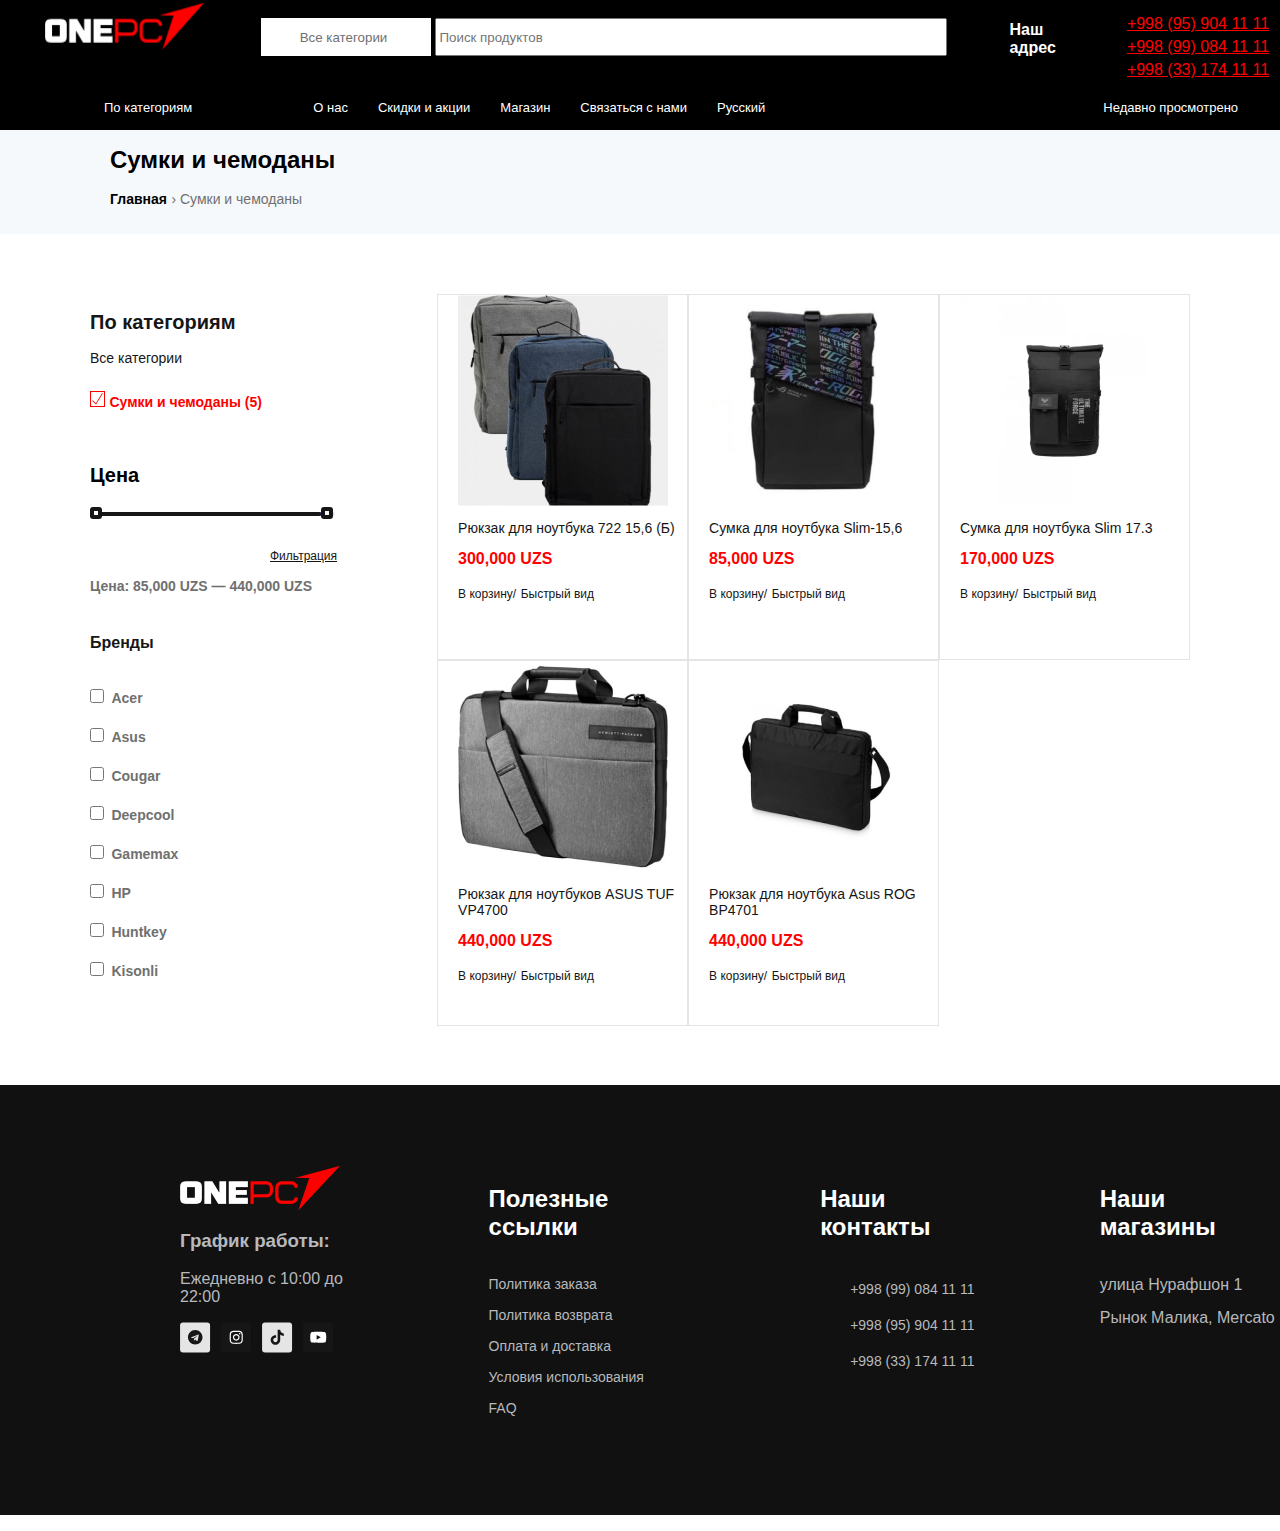
<file: sumka.html>
<!DOCTYPE html>
<html lang="en">
<head>
  <meta charset="UTF-8">
  <meta name="viewport" content="width=device-width, initial-scale=1.0">
  <title>SUMKA</title>
  <link rel="stylesheet" href="https://cdnjs.cloudflare.com/ajax/libs/font-awesome/6.6.0/css/all.min.css" integrity="sha512-Kc323vGBEqzTmouAECnVceyQqyqdsSiqLQISBL29aUW4U/M7pSPA/gEUZQqv1cwx4OnYxTxve5UMg5GT6L4JJg==" crossorigin="anonymous" referrerpolicy="no-referrer">
  <link rel="stylesheet" href="./main.css">
  <link rel="stylesheet" href="./sumka.css">
</head>
<body>
   <!-- start header -->
  <header class="header-site">
    <nav class="parent">
      <div class="navbar">
        <img src="./images/onepclogo.png" alt="" class="navbar-logo">
        <form action="">
          <button class="navbar-button">Все категории
            <i class="fa-solid fa-chevron-down"></i>
          </button>
          <input type="text" class="navbar-input" placeholder="Поиск продуктов">
          <i class="fa-solid fa-magnifying-glass"></i>
        </form>
        
        <div class="location">
          <i class="fa-solid fa-location-dot fa-2x"></i>
          <h4 class="navbar-h4">Наш  <br>
            адрес</h4>
          </div>
          <i class="fa-solid fa-phone-volume fa-2x"></i>
          <div class="tel-navbar">
            <a href="tel: +998339041111" class="tellll">+998 (95) 904 11 11</a>
            <a href="tel: +998330841111" class="telll">+998 (99) 084 11 11</a>
            <a href="tel: +998331741111" class="telll">+998 (33) 174 11 11</a>
          </div>
        </div>
        <div class="navbar-tu">
          <i class="fa-solid fa-bars"></i>
          <a href="" class="link-navbar-tu-on">По категориям</a>
          <a href="" class="link-navbar-tu-tu">О нас</a>
          <a href="./skidka.html" class="link-navbar-tu">Скидки и акции</a>
          <a href="./magazin.html" class="link-navbar-tu">Магазин</a>
          <a href="./boglansh.html" class="link-navbar-tu">Связаться с нами</a>
          <a href="" class="link-navbar-tu">Русский</a>
          <i class="fa-solid fa-chevron-down"></i>
          <a href="" class="link-navbar-tu-thri">Недавно просмотрено </a>
          <i class="fa-solid fa-chevron-down"></i>
        </div>
        
        <div class="nvvv">
          <h1 class="ooooo">Сумки и чемоданы</h1>
          <strong class="glavni">Главная</strong>
          <p class="igravoy">› Сумки и чемоданы</p>
        </div>
      </div>
    </nav>
  </header>
  <!-- end header -->

  <main class="paren">
    <section class="jora">
      <div class="wrapper-ples">
        <div class="products-name">
          <h2 class="kategoria">По категориям</h2>
          
          <p class="vsekategori">
            <i class="fa-solid fa-bars mmm"></i>
            Все категории</p>
            <img src="./images/Icon.svg" alt="" class="tru-icon">
            <h3 class="tru-h3">Сумки и чемоданы (5)</h3>
            
            
            <h3 class="sena">Цена</h3>
            <img src="./images/Background.svg" alt="" class="lina">
            
            <a href="" class="filter">Фильтрация</a>
            
            <h3 class="moneey">Цена: 85,000 UZS — 440,000 UZS
            </h3>
            
            <h3 class="brend">Бренды</h3>
            
            <input type="checkbox" class="brandd">
            <h3 class="acer">Acer</h3>
            <br>
            <input type="checkbox" class="brandd">
            <h3 class="acer">Asus</h3>
            <br>
            <input type="checkbox" class="brandd">
            <h3 class="acer">Cougar</h3>
            <br>
            <input type="checkbox" class="brandd">
            <h3 class="acer">Deepcool</h3>
            <br>
            <input type="checkbox" class="brandd">
            <h3 class="acer">Gamemax</h3>
            <br>
            <input type="checkbox" class="brandd">
            <h3 class="acer">HP</h3>    
            <br> 
            <input type="checkbox" class="brandd">
            <h3 class="acer">Huntkey</h3>    
            <br>
            <input type="checkbox" class="brandd">
            <h3 class="acer">Kisonli</h3>    
          </div>
          
          <div class="products">
            <div class="sumka">
              <img src="./images/sumka1.png" alt="" class="main-img-laptop">
              <p class="information">Рюкзак для ноутбука 722 15,6
                (Б)</p>
                <p class="money">300,000 UZS</p>
                <a href="" class="linkkk">В корзину/</a>
                <a href="" class="linkkkk">Быстрый вид</a>
              </div>

              <div class="sumka">
                <img src="./images/sumka5.png" alt="" class="main-img-laptop">
                <p class="information">Сумка для ноутбука Slim-15,6
                </p>
                  <p class="money">85,000 UZS</p>
                  <a href="" class="linkkk">В корзину/</a>
                  <a href="" class="linkkkk">Быстрый вид</a>
                </div>
              
                
                <div class="sumka">
                  <img src="./images/sumka4.png" alt="" class="main-img-laptop">
                  <p class="information">Сумка для ноутбука Slim 17.3</p>
                    <p class="money">170,000 UZS</p>
                    <a href="" class="linkkk">В корзину/</a>
                    <a href="" class="linkkkk">Быстрый вид</a>
                  </div>

                <div class="sumka">
                  <img src="./images/sumka3.png" alt="" class="main-img-laptop">
                  <p class="information">Рюкзак для ноутбуков ASUS TUF VP4700</p>
                    <p class="money">440,000 UZS</p>
                    <a href="" class="linkkk">В корзину/</a>
                    <a href="" class="linkkkk">Быстрый вид</a>
                  </div>


                    <div class="sumka">
                      <img src="./images/sumka2.png" alt="" class="main-img-laptop">
                      <p class="information">Рюкзак для ноутбука Asus ROG BP4701</p>
                        <p class="money">440,000 UZS</p>
                        <a href="" class="linkkk">В корзину/</a>
                        <a href="" class="linkkkk">Быстрый вид</a>
                      </div>
                    
                      </div>
                    </div>
                  </section>
                </main>
                <!-- mein finish -->


                <!-- start footer -->
  <footer class="footer-site ee">
    <ul class="ul-footer">
      <li class="li-footer">
        <img src="./images/onepclogo.png" alt="" class="footer-img">
        <h3 class="footer-p">
          График работы: 
        </h3>
        <p class="tuuuu">
          Ежедневно с 10:00 до 22:00
        </p>
        <div class="icons">
          <img src="./images/Link 4.svg" alt="" class="icooooo">
          <img src="./images/Link 3.svg" alt="" class="icooooo">
          <img src="./images/link 2.svg" alt="" class="icooooo">
          <img src="./images/Link 1.svg" alt="" class="icooooo">
        </div>
      </li>
      
      <li class="links">
        <h2 class="kkk">
          Полезные ссылки
        </h2>
        <a href="" class="footer-link">Политика заказа</a>
        <a href="" class="footer-link">Политика возврата</a>
        <a href="" class="footer-link">Оплата и доставка</a>
        <a href="" class="footer-link">Условия использования</a>
        <a href="" class="footer-link">FAQ</a>
      </li>
      
      <li class="numberr">
        <h2 class="lll">Наши контакты</h2>
        <a href="tel: +998990841111" class="nubeer">+998 (99) 084 11 11</a>
        <a href="tel: +998959041111" class="nubeer">+998 (95) 904 11 11</a>
        <a href="tel: +998331741111 " class="nubeer">+998 (33) 174 11 11</a>
      </li>
      
      <li class="mappppp">
        <h2 class="met">Наши магазины</h2>
        <a href="" class="kk">улица Нурафшон 1</a>
        <a href="" class="kk">Рынок Малика, Mercato</a>
      </li>
    </ul>
  </footer>
  <!-- end footer -->
</body>
</html>
</file>
<file: main.css>
* {
  box-sizing: border-box;
}

body {
  margin: 0;
  font-family: "Golos Text", sans-serif;
}

img {
  display: block;
}


.parent {
  display: flex;
  flex-direction: column;
}

.navbar{
  height: 100px;
  display: flex;
  background-color: black;
}

.navbar-logo {
  width: 160px;
  height: 48px;
  margin-left: 45px;
  margin-top: 2px;
}

form {
  position: relative;
margin-top: 18px;
}

.navbar-button {
  border: none;
  color: #707070;
  margin-left: 56px;
  background-color: white;
  width: 170px;
  height: 38px;
}

.navbar-input {
  width: 512px;
  height: 38px;
}

.tel-navbar {
  display: flex;
  flex-direction: column;
}

.navbar-h4 {
  margin-left: 10px;
  color: white;
  transition: color 0.3s linear;
}

.navbar-h4:hover {
  color: red;
}

.location {
  display: flex;
  flex-direction: row;
}

.tellll {
  margin-top: 15px;
  color: red;
  margin-left: 30px;
}

.telll {
  margin-top: 5px;
  color: red;
  margin-left: 30px;
}

.fa-location-dot {
  margin-left: 52px;
  margin-top: 30px;
  color: white;
}

.fa-phone-volume  {
  margin-left: 41px;
  margin-top: 30px;
  color: white;
}

.fa-magnifying-glass {
  top: 10px;
  right: 20px;
  position: absolute;
}

.fa-bars {
  color: white;
}

.link-navbar-tu { 
  margin-left: 30px;
  font-size: 13px;
  font-weight: 400;
  color: white;
  text-decoration-line: none;
}

.link-navbar-tu-on {
  margin-left: 14px; 
  font-size: 13px;
  font-weight: 400;
  color: white;
  text-decoration-line: none;
}

.link-navbar-tu-tu {
  margin-left: 121px; 
  font-size: 13px;
  font-weight: 400;
  color: white;
  text-decoration-line: none;
}

.link-navbar-tu-thri {
  margin-left: 333px; 
  font-size: 13px;
  font-weight: 400;
  color: white;
  text-decoration-line: none;
}

.navbar-tu {
  background-color: black;
  display: flex;
  height: 30px;

}

.fa-bars {
  margin-left: 90px;
}

.fa-chevron-down {
  color: #CDCED1;
  margin-left: 5px;
}

.parent {
  list-style-type: none;
}

.contanier {
  width: 1340px;
  margin-inline: auto;
  padding-inline: 20px;
}

.boxx {
  display: flex;
}

.main-img {
  margin-top: 10px;
  margin-left: 100px;
  width: 970px;
  height: 452px;
}

.nav-img {
  margin-top: 20px;
  margin-left: 20px;
  width: 234px;
  height: 234px;
}

.nav-box {
  width: 280px;
  height: 460px;
  border: 1px solid #EFEFEF;
  margin-left: 20px;
  margin-top: 10px;
}

.laptoop-name {
  color: red;
  font-size: 14px;
  font-weight: 400;
  margin-left: 20px;
}

.information {
  font-size: 14px;
  font-weight: 400;
  color: #161616;
  margin-left: 20px;
}

.money {
  color: red;
  font-size: 16px;
  font-weight: 700;
  margin-left: 20px;
  margin-top: 10px;
}

.linkkk {
  color: #161616;
  font-size: 12px;
  font-weight: 400;
  text-decoration-line: none;
  margin-left: 20px;
}

.linkkkk {
  color: #161616;
  font-size: 12px;
  font-weight: 400;
  text-decoration-line: none;
}

.top-top {
  display: flex;
  margin-top: 20px;
}

.link-main {
  text-decoration-line: none;
  color: black;
  margin-top: 30px;
  transition: color 0.2s linear;
  margin-left: 20px;
}

.link-main:hover {
  color: red;
}

.link-img-main {
  margin-left: 30px;
}

.immg-main {
  transition: transform 0.2s linear;
}

.immg-main:hover {
transform: scale(1.1);
}

.immg-main-keys {
  margin-left: 122px;
  transition: transform 0.2s linear;
}

.immg-main-keys:hover {
  transform: scale(1.1);
}

.immg-main-tu {
  margin-left: 40px;
  transition: transform 0.2s linear;
}

.immg-main-tu:hover {
  transform: scale(1.1);
}

.immg-main-thri {
  margin-left: 90px;
  transition: transform 0.2s linear;
}

.immg-main-thri:hover {
  transform: scale(1.1);
}

.child {
  border: 1px  solid #EFEFEF;
  width: 325px;
  height: 134px;
  left: 1px;
}


.main-ul {
  
  padding-left: 0;
  display: flex;
  flex-wrap: wrap;
  width: 1302px;
  height: 267px;
  border: 1px solid #EFEFEF;
  list-style-type: none;
  margin-left: 70px;
}



.nav-box {
  width: 280px;
  height: 460px;
  border: 1px solid #EFEFEF;
  margin-left: 20px;
  margin-top: 10px;
}

.notebok {
  list-style-type: none;
}

.brand {
  width: 260px;
  height: 400px;
  border: 1px solid #EFEFEF;
}

.laptoop-name {
  color: red;
  font-size: 14px;
  font-weight: 400;
  margin-left: 20px;
}

.information {
  font-size: 14px;
  font-weight: 400;
  color: #161616;
  margin-left: 20px;
}

.main-img-laptop {
  margin-left: 20px;
  transition: transform 0.3s linear;
}

.main-img-laptop:hover {
  transform: scale(1.1);
}

.notebok {
  display: flex;flex-wrap: wrap;
  margin-left: 30px;
}

.yangi {
  font-size: 24px;
  text-align: center;
}

.print {
  display: flex;
  margin-left: 30px;
  list-style-type: none;
}

.printer {
  width: 260px;
  height: 375px;
  border: 1px  solid #EFEFEF;
}

.tel {
  list-style-type: none;
  display: flex;
  margin-left: 30px;
}

.telfon {
  width: 256px;
  height: 373px;
  border: 1px solid #EFEFEF;
}

.mani {
  display: flex;
  margin-left: 30px;
  list-style-type: none;
}

.manitor {
  width: 260px;
  height: 393px;
  border: 1px solid #EFEFEF;
}

.ples {
  display: flex;
  margin-left: 30px;
  list-style-type: none;
}

.plestation {
  width: 260px;
  height: 355px;
  border: 1px solid #EFEFEF;
}

.ul-footer {
  margin-top: 60px;
  height: 430px;
  list-style-type: none;
  display: flex;
  background-color: #111111;
}

.li-footer {
  margin-top: 80px;
  margin-left: 140px;
}

.links {
  margin-top: 80px;
  margin-left: 110px;
  display: flex;
  flex-direction: column;
  row-gap: 15px;
}

.footer-link {
  text-decoration-line: none;
  color: #B7B9BC;
  font-size: 14px;
  transition: color 0.3s linear
}

.footer-link:hover {
  color: red;
}

.kkk {
  color: white;
}

.numberr {
  margin-top: 80px;
  margin-left: 125px;
  display: flex;
  flex-direction: column;
  row-gap: 20px;
}

.nubeer {
  margin-left: 30px;
  text-decoration-line: none;
  font-size: 14px;
  color: #B7B9BC;
  transition: color 0.3s linear

}


.nubeer:hover {
  color: red;
}



.lll {
  color: white;
}

.mappppp {
  margin-top: 80px;
  margin-left: 105px;
  display: flex;
  flex-direction: column;
}

.met {
  color: white;
}

.mappppp {
  row-gap: 15px;
}

.kk {
  color: #B7B9BC;
  text-decoration-line: none;
  transition: color 0.3s linear
}

.kk:hover {
  color: red;
}

.footer-p {
  color: #B7B9BC;
}

.tuuuu {
  color: #B7B9BC;
}

.icons {
  display: flex;
  column-gap: 10px;
}

.fiiii {
  margin-top: 350px;
display: inline-block;
  color: white;
}
</file>
<file: aksesuar.css>
* {
  box-sizing: border-box;
}

body {
  margin: 0;
}

img {
  display: block;
}


.ooooo {
  margin-left: 310px;
  font-size: 24px;
}

.glavni {
  margin-left: 310px;
  font-size: 14px;
}

.igravoy {
  color: #707070;
  font-size: 14px;
  display: inline-block;
  margin-block: 0;
}

.mmm {
  color: black;
}

.vsekategori {
  font-size: 14px;
  color: #161616;
}

.kategoria {
  font-size: 20px;
  color: #161616;
  margin-left: 90px;
}

.wrapper-ples {
  display: flex;
  margin-top: 60px;
}


.products {
  margin-left: 100px;
  display: flex;
  width: 1050px;
  height: 731px;
  flex-wrap: wrap;
}

.tru-icon {
  margin-left: 90px;
  border: 1px solid red;
  display: inline-block;
}

.tru-h3 {
  display: inline-block;
  font-size: 14px;
  color: red;
}

.sena {
  margin-top: 40px;
  margin-left: 90px;
  font-size: 20px;
}

.lina {
  margin-left: 90px;
}

.filter {
  display: inline-block;
  color: #161616;
  font-size: 12px;
  margin-top: 30px;
  margin-left: 270px;
}

.moneey {
  color: #707070;
  font-size: 14px;
  margin-left: 90px;
}

.brend {

  margin-left: 90px;
  font-size: 16px;
  color: #161616;
  margin-top: 40px;
}

.acer {
  margin-top: 21px;
  display: inline;
  color: #707070;
  font-size: 14px;
}

.brandd {
 margin-top: 21px;
  margin-left: 90px;
  width: 14px;
  height: 14px;
}


.aksesuar {
  width: 251px;
  height: 366px;
  border: 1px solid #E5E5E5;
}

.yuooo {
  margin-top: 1100px;
}

.nvvv {
  background-color: #F6F9FC;
  /* width: 1535px; */
  height: 104px;
}

.ooooo {
  margin-left: 110px;
  font-size: 24px;
}

.glavni {
  margin-left: 110px;
  font-size: 14px;
}

.igravoy {
  color: #707070;
  font-size: 14px;
  display: inline-block;
  margin-block: 0;
}

.ee {
  margin-top: 1200px;
}
</file>
<file: boglansh.css>
* {
  box-sizing: border-box;
}

body {
  margin: 0;
}

img {
  display: block;
}

.wraper {
  display: flex;
  
}

.rassm {
  width: 50px;
  height: 50px;
  border: 1px solid #E5E5E5;
  border-radius: 10px;
}

.tarthib {
  display: flex;
}

.svyaz {
  margin-left: 20px;
  font-size: 14px;
  color: #707070;
}

.noomer {
 margin-left: 5px;

 
  text-decoration-line: none;
  color: red;
}


.noomerr {
  margin-left: 20px;
  text-decoration-line: none;
  color: red;
}

.kll {
  margin-top: 25px;
}

.rasmm {
  margin-left: 110px;
  margin-top: 40px;
}

.bogbv {
  margin-top: 70px;
  margin-left: 110px;
  font-size: 24px;
}

.nomerrr {
  font-size: 14px;
  margin-left: 15px;
}


.dfg {
  margin-left: 300px;
  margin-top: 70px;
  font-size: 24px;
}

.inputtt-box {
  display: flex;
  flex-direction: column;
}

.input-form {
display: flex;
flex-direction: column;
}
</file>
<file: book.css>
* {
  box-sizing: border-box;
}

body {
  margin: 0;
}

img {
  display: block;
}


.ooooo {
  margin-left: 310px;
  font-size: 24px;
}

.glavni {
  margin-left: 310px;
  font-size: 14px;
}

.igravoy {
  color: #707070;
  font-size: 14px;
  display: inline-block;
  margin-block: 0;
}

.mmm {
  color: black;
}

.vsekategori {
  font-size: 14px;
  color: #161616;
}

.kategoria {
  font-size: 20px;
  color: #161616;
  margin-left: 90px;
}

.wrapper-ples {
  display: flex;
  margin-top: 60px;
}


.products {
  margin-left: 100px;
  display: flex;
  width: 1050px;
  height: 731px;
  flex-wrap: wrap;
}

.tru-icon {
  margin-left: 90px;
  border: 1px solid red;
  display: inline-block;
}

.tru-h3 {
  display: inline-block;
  font-size: 14px;
  color: red;
}

.sena {
  margin-top: 40px;
  margin-left: 90px;
  font-size: 20px;
}

.lina {
  margin-left: 90px;
}

.filter {
  display: inline-block;
  color: #161616;
  font-size: 12px;
  margin-top: 30px;
  margin-left: 270px;
}

.moneey {
  color: #707070;
  font-size: 14px;
  margin-left: 90px;
}

.brend {

  margin-left: 90px;
  font-size: 16px;
  color: #161616;
  margin-top: 40px;
}

.acer {
  margin-top: 21px;
  display: inline;
  color: #707070;
  font-size: 14px;
}

.brandd {
 margin-top: 21px;
  margin-left: 90px;
  width: 14px;
  height: 14px;
}


.book {
  width: 251px;
  height: 366px;
  border: 1px solid #E5E5E5;
}

.yuooo {
  margin-top: 1100px;
}

.nvvv {
  background-color: #F6F9FC;
  /* width: 1535px; */
  height: 104px;
}

.ooooo {
  margin-left: 110px;
  font-size: 24px;
}

.glavni {
  margin-left: 110px;
  font-size: 14px;
}

.igravoy {
  color: #707070;
  font-size: 14px;
  display: inline-block;
  margin-block: 0;
}

.ee {
  margin-top: 800px;
}
</file>
<file: kmplek.css>
* {
  box-sizing: border-box;
}

body {
  margin: 0;
}

img {
  display: block;
}

.nvvv {
  background-color: #F6F9FC;
  height: 104px;
}

.ooooo {
  margin-left: 110px;
  font-size: 24px;
}

.glavni {
  margin-left: 110px;
  font-size: 14px;
}

.igravoy {
  color: #707070;
  font-size: 14px;
  display: inline-block;
  margin-block: 0;
}

.mmm {
  color: black;
}

.vsekategori {
  font-size: 14px;
  color: #161616;
}

.kategoria {
  font-size: 20px;
  color: #161616;
  margin-left: 90px;
}

.wrapper-ples {
  display: flex;
  margin-top: 60px;
}


.products {
  margin-left: 100px;
  display: flex;
  width: 1050px;
  height: 731px;
  flex-wrap: wrap;
}

.tru-icon {
  margin-left: 90px;
  border: 1px solid red;
  display: inline-block;
}

.tru-h3 {
  display: inline-block;
  font-size: 14px;
  color: red;
}

.sena {
  margin-top: 40px;
  margin-left: 90px;
  font-size: 20px;
}

.lina {
  margin-left: 90px;
}

.filter {
  display: inline-block;
  color: #161616;
  font-size: 12px;
  margin-top: 30px;
  margin-left: 270px;
}

.moneey {
  color: #707070;
  font-size: 14px;
  margin-left: 90px;
}

.brend {

  margin-left: 90px;
  font-size: 16px;
  color: #161616;
  margin-top: 40px;
}

.acer {
  margin-top: 21px;
  display: inline;
  color: #707070;
  font-size: 14px;
}

.brandd {
 margin-top: 21px;
  margin-left: 90px;
  width: 14px;
  height: 14px;
}


.kamp {
  width: 251px;
  height: 426px;
  border: 1px solid #E5E5E5;
}

.yuooo {
  margin-top: 1100px;
}


.tt {
  margin-top: 110px;
}

.t {
  margin-top: 80px;
}

.rr {
  margin-top: 1500px;
}
</file>
<file: keys.css>
* {
  box-sizing: border-box;
}

body {
  margin: 0;
}

img {
  display: block;
}


.ooooo {
  margin-left: 310px;
  font-size: 24px;
}

.glavni {
  margin-left: 310px;
  font-size: 14px;
}

.igravoy {
  color: #707070;
  font-size: 14px;
  display: inline-block;
  margin-block: 0;
}

.mmm {
  color: black;
}

.vsekategori {
  font-size: 14px;
  color: #161616;
}

.kategoria {
  font-size: 20px;
  color: #161616;
  margin-left: 90px;
}

.wrapper-ples {
  display: flex;
  margin-top: 60px;
}


.products {
  margin-left: 100px;
  display: flex;
  width: 1050px;
  height: 731px;
  flex-wrap: wrap;
}

.tru-icon {
  margin-left: 90px;
  border: 1px solid red;
  display: inline-block;
}

.tru-h3 {
  display: inline-block;
  font-size: 14px;
  color: red;
}

.sena {
  margin-top: 40px;
  margin-left: 90px;
  font-size: 20px;
}

.lina {
  margin-left: 90px;
}

.filter {
  display: inline-block;
  color: #161616;
  font-size: 12px;
  margin-top: 30px;
  margin-left: 270px;
}

.moneey {
  color: #707070;
  font-size: 14px;
  margin-left: 90px;
}

.brend {

  margin-left: 90px;
  font-size: 16px;
  color: #161616;
  margin-top: 40px;
}

.acer {
  margin-top: 21px;
  display: inline;
  color: #707070;
  font-size: 14px;
}

.brandd {
 margin-top: 21px;
  margin-left: 90px;
  width: 14px;
  height: 14px;
}


.keys {
  width: 251px;
  height: 336px;
  border: 1px solid #E5E5E5;
}

.yuooo {
  margin-top: 1100px;
}

.nvvv {
  background-color: #F6F9FC;
  /* width: 1535px; */
  height: 104px;
}

.ooooo {
  margin-left: 110px;
  font-size: 24px;
}

.glavni {
  margin-left: 110px;
  font-size: 14px;
}

.igravoy {
  color: #707070;
  font-size: 14px;
  display: inline-block;
  margin-block: 0;
}
</file>
<file: monoblok.css>
* {
  box-sizing: border-box;
}

body {
  margin: 0;
}

img {
  display: block;
}

.nvvv {
  background-color: #F6F9FC;
  height: 104px;
}

.ooooo {
  margin-left: 110px;
  font-size: 24px;
}

.glavni {
  margin-left: 110px;
  font-size: 14px;
}

.igravoy {
  color: #707070;
  font-size: 14px;
  display: inline-block;
  margin-block: 0;
}

.mmm {
  color: black;
}

.vsekategori {
  font-size: 14px;
  color: #161616;
}

.kategoria {
  font-size: 20px;
  color: #161616;
  margin-left: 90px;
}

.wrapper-ples {
  display: flex;
  margin-top: 60px;
}


.products {
  margin-left: 100px;
  display: flex;
  width: 1050px;
  height: 731px;
  flex-wrap: wrap;
}

.tru-icon {
  margin-left: 90px;
  border: 1px solid red;
  display: inline-block;
}

.tru-h3 {
  display: inline-block;
  font-size: 14px;
  color: red;
}

.sena {
  margin-top: 40px;
  margin-left: 90px;
  font-size: 20px;
}

.lina {
  margin-left: 90px;
}

.filter {
  display: inline-block;
  color: #161616;
  font-size: 12px;
  margin-top: 30px;
  margin-left: 270px;
}

.moneey {
  color: #707070;
  font-size: 14px;
  margin-left: 90px;
}

.brend {

  margin-left: 90px;
  font-size: 16px;
  color: #161616;
  margin-top: 40px;
}

.acer {
  margin-top: 21px;
  display: inline;
  color: #707070;
  font-size: 14px;
}

.brandd {
 margin-top: 21px;
  margin-left: 90px;
  width: 14px;
  height: 14px;
}


.monoblok {
  width: 251px;
  height: 366px;
  border: 1px solid #E5E5E5;
}
</file>
<file: manitor.css>
* {
  box-sizing: border-box;
}

body {
  margin: 0;
}

img {
  display: block;
}

.nvvv {
  background-color: #F6F9FC;
  height: 104px;
}

.ooooo {
  margin-left: 110px;
  font-size: 24px;
}

.glavni {
  margin-left: 110px;
  font-size: 14px;
}

.igravoy {
  color: #707070;
  font-size: 14px;
  display: inline-block;
  margin-block: 0;
}

.mmm {
  color: black;
}

.vsekategori {
  font-size: 14px;
  color: #161616;
}

.kategoria {
  font-size: 20px;
  color: #161616;
  margin-left: 90px;
}

.wrapper-ples {
  display: flex;
  margin-top: 60px;
}


.products {
  margin-left: 100px;
  display: flex;
  width: 1050px;
  height: 731px;
  flex-wrap: wrap;
}

.tru-icon {
  margin-left: 90px;
  border: 1px solid red;
  display: inline-block;
}

.tru-h3 {
  display: inline-block;
  font-size: 14px;
  color: red;
}

.sena {
  margin-top: 40px;
  margin-left: 90px;
  font-size: 20px;
}

.lina {
  margin-left: 90px;
}

.filter {
  display: inline-block;
  color: #161616;
  font-size: 12px;
  margin-top: 30px;
  margin-left: 270px;
}

.moneey {
  color: #707070;
  font-size: 14px;
  margin-left: 90px;
}

.brend {

  margin-left: 90px;
  font-size: 16px;
  color: #161616;
  margin-top: 40px;
}

.acer {
  margin-top: 21px;
  display: inline;
  color: #707070;
  font-size: 14px;
}

.brandd {
 margin-top: 21px;
  margin-left: 90px;
  width: 14px;
  height: 14px;
}


.manitor {
  width: 251px;
  height: 366px;
  border: 1px solid #E5E5E5;
}

.yuooo {
  margin-top: 1100px;
}

.rr {
  margin-top: 1200px;
}
</file>
<file: plisteshn.css>
* {
  box-sizing: border-box;
}

body {
  margin: 0;
}

img {
  display: block;
}

.nvvv {
  background-color: #F6F9FC;
  /* width: 1535px; */
  height: 104px;
}

.ooooo {
  margin-left: 310px;
  font-size: 24px;
}

.glavni {
  margin-left: 310px;
  font-size: 14px;
}

.igravoy {
  color: #707070;
  font-size: 14px;
  display: inline-block;
  margin-block: 0;
}

.mmm {
  color: black;
}

.vsekategori {
  font-size: 14px;
  color: #161616;
}

.kategoria {
  font-size: 20px;
  color: #161616;
  margin-left: 90px;
}

.wrapper-ples {
  display: flex;
  margin-top: 60px;
}


.products {
  margin-left: 100px;
  display: flex;
  width: 1050px;
  height: 731px;
  flex-wrap: wrap;
}

.tru-icon {
  margin-left: 90px;
  border: 1px solid red;
  display: inline-block;
}

.tru-h3 {
  display: inline-block;
  font-size: 14px;
  color: red;
}

.sena {
  margin-top: 40px;
  margin-left: 90px;
  font-size: 20px;
}

.lina {
  margin-left: 90px;
}

.filter {
  display: inline-block;
  color: #161616;
  font-size: 12px;
  margin-top: 30px;
  margin-left: 270px;
}

.moneey {
  color: #707070;
  font-size: 14px;
  margin-left: 90px;
}

.brend {

  margin-left: 90px;
  font-size: 16px;
  color: #161616;
  margin-top: 40px;
}

.acer {
  margin-top: 21px;
  display: inline;
  color: #707070;
  font-size: 14px;
}

.brandd {
 margin-top: 21px;
  margin-left: 90px;
  width: 14px;
  height: 14px;
}
</file>
<file: sumka.css>
* {
  box-sizing: border-box;
}

body {
  margin: 0;
}

img {
  display: block;
}

.nvvv {
  background-color: #F6F9FC;
  height: 104px;
}

.ooooo {
  margin-left: 110px;
  font-size: 24px;
}

.glavni {
  margin-left: 110px;
  font-size: 14px;
}

.igravoy {
  color: #707070;
  font-size: 14px;
  display: inline-block;
  margin-block: 0;
}

.mmm {
  color: black;
}

.vsekategori {
  font-size: 14px;
  color: #161616;
}

.kategoria {
  font-size: 20px;
  color: #161616;
  margin-left: 90px;
}

.wrapper-ples {
  display: flex;
  margin-top: 60px;
}


.products {
  margin-left: 100px;
  display: flex;
  width: 1050px;
  height: 731px;
  flex-wrap: wrap;
}

.tru-icon {
  margin-left: 90px;
  border: 1px solid red;
  display: inline-block;
}

.tru-h3 {
  display: inline-block;
  font-size: 14px;
  color: red;
}

.sena {
  margin-top: 40px;
  margin-left: 90px;
  font-size: 20px;
}

.lina {
  margin-left: 90px;
}

.filter {
  display: inline-block;
  color: #161616;
  font-size: 12px;
  margin-top: 30px;
  margin-left: 270px;
}

.moneey {
  color: #707070;
  font-size: 14px;
  margin-left: 90px;
}

.brend {

  margin-left: 90px;
  font-size: 16px;
  color: #161616;
  margin-top: 40px;
}

.acer {
  margin-top: 21px;
  display: inline;
  color: #707070;
  font-size: 14px;
}

.brandd {
 margin-top: 21px;
  margin-left: 90px;
  width: 14px;
  height: 14px;
}


.sumka {
  width: 251px;
  height: 366px;
  border: 1px solid #E5E5E5;
}
</file>
